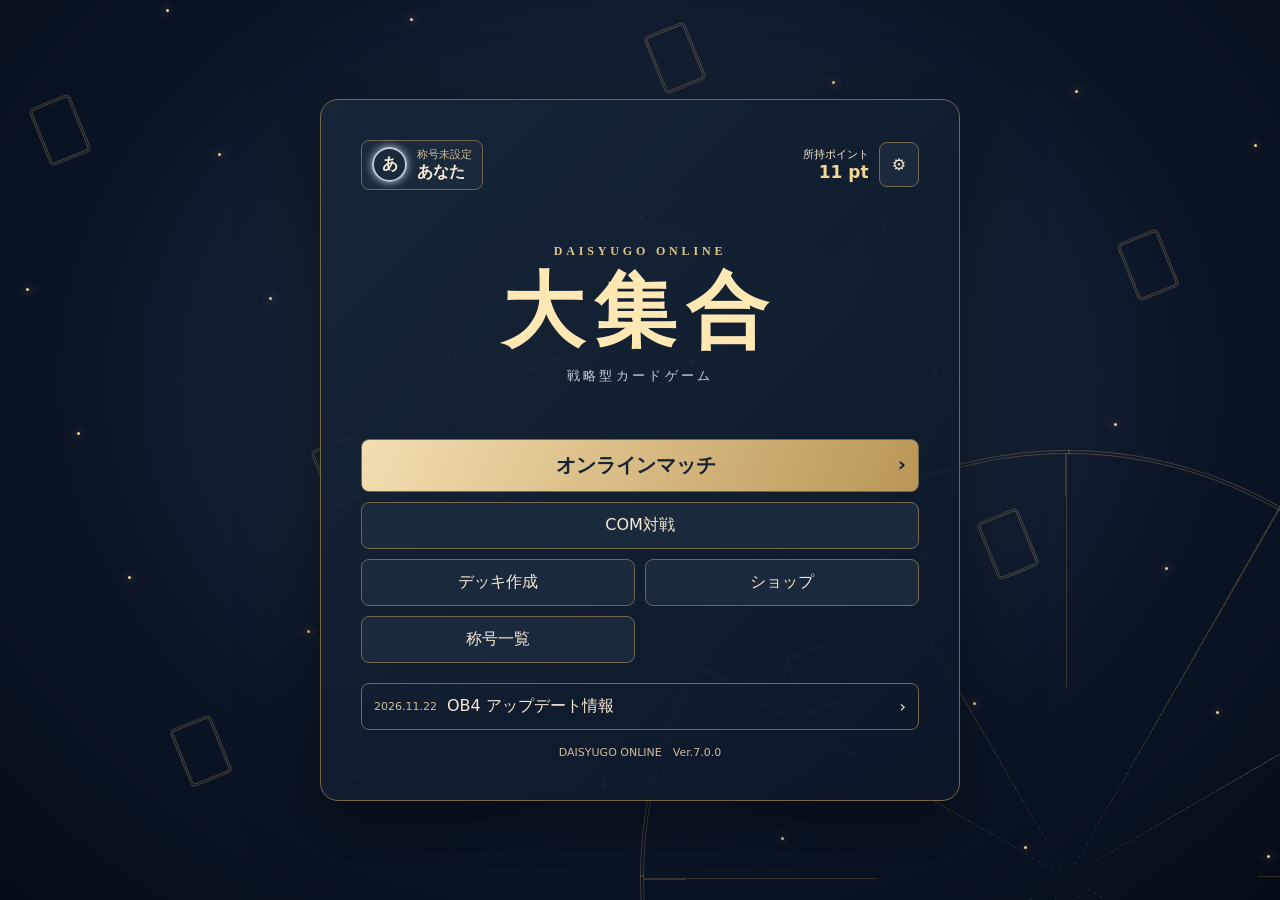
<file: index.html>
<!doctype html><html lang="ja"><head><meta charset="utf-8"><meta name="viewport" content="width=device-width,initial-scale=1"><title>大集合｜数字・BPテスト版</title><style>
:root{--bg:#101722;--panel:#1b2635;--line:#34465d;--text:#edf3fa;--muted:#aab8ca;--gold:#e8c879}*{box-sizing:border-box}body{margin:0;background:radial-gradient(ellipse at top,#24364a,#101722 65%);color:var(--text);font-family:system-ui,-apple-system,"Hiragino Kaku Gothic ProN",Meiryo,sans-serif}header{padding:16px 18px;border-bottom:1px solid var(--line);display:flex;align-items:center;justify-content:space-between;gap:10px;flex-wrap:wrap}h1{font-size:25px;margin:0;letter-spacing:.12em}small,.muted{color:var(--muted)}button{border:1px solid #52667e;background:#2b3b50;color:white;border-radius:10px;padding:10px 14px;font-weight:700;cursor:pointer}button:disabled{opacity:.35;cursor:not-allowed}button.primary{background:#a37b2d;border-color:#d5b56b;color:#171b20}main{max-width:1200px;margin:auto;padding:14px;display:grid;gap:12px}.panel{background:linear-gradient(140deg,#1c2939,#17212e);border:1px solid var(--line);border-radius:16px;padding:14px}.players{display:grid;grid-template-columns:1fr 1fr;gap:10px}.player{padding:10px;border-radius:12px;background:#111a26;border:1px solid #2f4054}.player.active{border-color:var(--gold);box-shadow:0 0 0 1px #a37b2d}.player h3{margin:0 0 7px;font-size:15px}.stats{display:flex;gap:8px;flex-wrap:wrap;font-size:13px;color:var(--muted)}.stats b{color:var(--text)}.field{min-height:145px;display:flex;align-items:center;justify-content:center;gap:12px;flex-wrap:wrap;border:1px dashed #50637b;border-radius:12px;padding:12px;background:#111a25}.field-label{text-align:center;color:var(--muted);font-size:12px;width:100%}.field .card:last-of-type{border-color:#fff3a6;outline:3px solid #ffd84d;box-shadow:0 0 8px 3px #ffd84d,0 0 18px 7px #ffb300aa,0 0 32px 10px #ff8c0088;animation:topCardGlow 1s ease-in-out infinite alternate;z-index:5}@keyframes topCardGlow{from{filter:brightness(1);box-shadow:0 0 6px 2px #ffd84d,0 0 12px 4px #ffb30088}to{filter:brightness(1.18);box-shadow:0 0 12px 5px #fff09a,0 0 24px 9px #ffb300cc,0 0 34px 12px #ff8c0088}}.card{width:106px;min-height:146px;border:2px solid #c8d1dc;border-radius:11px;color:#17202a;background:#f2f3f5;padding:8px;display:flex;flex-direction:column;gap:5px;box-shadow:0 5px 12px #0005;position:relative}.card .num{font-size:26px;font-weight:900;line-height:1}
.card.sora-number-changed .num{position:relative;display:inline-flex;align-items:center;justify-content:center;align-self:flex-start;min-width:34px;padding:3px 7px;border-radius:9px;isolation:isolate;animation:soraNumberGlow .55s ease-in-out infinite alternate;color:#fff!important;background:#8a6500;outline:2px solid #fff6a0;text-shadow:0 0 3px #fff,0 0 10px #fff,0 0 20px #ffd400;box-shadow:0 0 0 3px #ffd400aa,0 0 12px 6px #ffd400,0 0 24px 10px #ff9d00aa}
.card.sora-number-changed .num::after{content:"";position:absolute;inset:-7px;border:2px solid #fff7ad;border-radius:12px;animation:soraNumberRing .8s ease-out infinite;pointer-events:none;z-index:-1}
@keyframes soraNumberGlow{from{transform:scale(1);filter:brightness(1);box-shadow:0 0 0 2px #ffd400aa,0 0 8px 3px #ffd400,0 0 14px 5px #ff9d00aa}to{transform:scale(1.18);filter:brightness(1.7);box-shadow:0 0 0 4px #fff7ad,0 0 18px 9px #ffd400,0 0 30px 14px #ff7900}}
@keyframes soraNumberRing{0%{transform:scale(.85);opacity:1}100%{transform:scale(1.45);opacity:0}}
.card.makima-negative-number .num{color:#fff!important;background:#a40000!important;outline:2px solid #ff7777!important;text-shadow:0 0 4px #fff,0 0 12px #ff0000,0 0 22px #ff0000!important;box-shadow:0 0 0 3px #ff0000aa,0 0 14px 6px #ff0000,0 0 25px 10px #a00000aa!important;animation:makimaRedGlow .55s ease-in-out infinite alternate!important}\n@keyframes makimaRedGlow{from{filter:brightness(1);box-shadow:0 0 0 2px #ff0000aa,0 0 8px 3px #ff0000}to{filter:brightness(1.7);box-shadow:0 0 0 4px #ffb0b0,0 0 18px 9px #ff0000,0 0 30px 14px #a00000}}\n.card .name{font-size:12px;font-weight:800;line-height:1.25;min-height:29px;overflow-wrap:anywhere}.card .meta{font-size:11px}.card .effect{font-size:10px;line-height:1.3;color:#394657;margin-top:auto;max-height:44px;overflow:hidden}.card[data-num="S"] .effect{color:#fff}.card[data-num="1"]{background:#f3f4f6}.card[data-num="2"]{background:#d95656;color:white;border-color:#f19b9b}.card[data-num="3"]{background:#f0ce4f}.card[data-num="4"]{background:#67a96c;color:#fff;border-color:#a4d9a8}.card[data-num="5"]{background:#4385d2;color:#fff;border-color:#9bc8ff}.card[data-num="6"]{background:#8b6ac4;color:#fff;border-color:#c5a9f2}.card[data-num="7"]{background:#737d8b;color:white;border-color:#c2c9d2}.card[data-num="L"]{background:#d8b99b}.card[data-num="S"]{background:#3d304f;color:white;border-color:#a28ac7}.card .cost{position:absolute;top:5px;right:6px;background:#101722;color:#fff;border-radius:50%;width:21px;height:21px;display:grid;place-items:center;font-size:12px;font-weight:800}.card .cost[data-cost="1"]{background:#d93636;color:#fff}.card .cost[data-cost="2"]{background:#f0ce4f;color:#17202a}.card .cost[data-cost="3"]{background:#2878d0;color:#fff}.card .cost.roxas-free{animation:roxasGlow 1s ease-in-out infinite alternate;box-shadow:0 0 5px 2px #ffe66d,0 0 13px 5px #ffb700;color:#fff;background:#7a4b00;border:1px solid #fff2a8}@keyframes roxasGlow{from{filter:brightness(1);transform:scale(1)}to{filter:brightness(1.7);transform:scale(1.12)}}.hand{display:flex;gap:0;overflow-x:auto;overflow-y:hidden;padding:10px 4px 14px;align-items:stretch;width:100%;max-width:100%;min-width:0;box-sizing:border-box;scrollbar-width:thin;isolation:isolate}
.hand .card{flex:0 0 106px;margin-right:-42px;cursor:pointer;position:relative;transition:transform .14s,border-color .12s,margin .14s;min-width:0}
.hand .card:last-child{margin-right:0}
.hand .card:hover{transform:translateY(-9px);z-index:20}
.hand .card.selected{outline:3px solid var(--gold);transform:translateY(-7px);border-color:var(--gold);z-index:30}
.hand .card.unplayable{filter:brightness(.48) grayscale(.65);cursor:not-allowed!important;opacity:.9}
.hand .card.neito-blocked{filter:brightness(.34) grayscale(1);cursor:not-allowed!important;opacity:.88}
.hand .card.neito-blocked::after{content:"×";position:absolute;inset:0;display:flex;align-items:center;justify-content:center;color:#ff2525;font-size:94px;font-weight:1000;line-height:1;text-shadow:0 0 8px #000,0 0 3px #fff;pointer-events:none;z-index:40}
.hand .card.neito-blocked:hover,.hand .card.unplayable:hover{transform:none;z-index:35}

.hand .card.bell-angel-target{
  border:3px solid #ff2525!important;
  box-shadow:0 0 8px 4px #ff2525bb,0 0 20px 7px #ff000088!important;
  animation:bellAngelGlow .85s ease-in-out infinite alternate;
  z-index:26;
}
@keyframes bellAngelGlow{
  from{box-shadow:0 0 5px 2px #ff252588,0 0 10px 3px #ff000044}
  to{box-shadow:0 0 13px 6px #ff2525ee,0 0 24px 9px #ff0000aa}
}

.hand .card.godzilla-target{border:3px solid #ffd400!important;box-shadow:0 0 8px 4px #ffd400aa,0 0 18px 5px #ffb70066;cursor:pointer;animation:godzillaGlow 1s ease-in-out infinite alternate;z-index:25}
@keyframes godzillaGlow{from{box-shadow:0 0 5px 2px #ffd40088}to{box-shadow:0 0 12px 5px #ffd400dd}}
.hand:has(.card:nth-child(n+9)) .card{margin-right:-58px}
.hand:has(.card:nth-child(n+13)) .card{margin-right:-70px}
.hand:has(.card:nth-child(n+17)) .card{margin-right:-78px}
.maincol,.panel{min-width:0;max-width:100%;box-sizing:border-box}
#hand{contain:layout;flex-wrap:nowrap}
.hand-preview{display:none;align-items:center;gap:14px;padding:10px 12px;margin:4px 0 8px;background:#101923;border:1px solid #34465b;border-radius:12px}
.hand-preview.visible{display:flex}
.hand-preview .card{width:170px;min-height:238px;flex:0 0 170px;padding:12px;gap:8px;border-radius:14px}
.hand-preview .card .num{font-size:42px}
.hand-preview .card .name{font-size:17px;min-height:40px}
.hand-preview .card .meta{font-size:14px}
.hand-preview .card .effect{font-size:13px;line-height:1.45;max-height:none;overflow:visible}
.hand-preview .card .cost{width:29px;height:29px;font-size:16px}
.hand-preview-info{font-size:13px;color:#d5dfeb;line-height:1.5}
@media(max-width:480px){.hand-preview .card{width:145px;min-height:205px;flex-basis:145px}.hand-preview .card .num{font-size:36px}.hand-preview .card .name{font-size:15px}.hand-preview .card .effect{font-size:12px}}.actions{display:flex;gap:8px;flex-wrap:wrap}.log{max-height:150px;overflow:auto;font-size:13px;line-height:1.6;color:#c5d1df}.log div{border-bottom:1px solid #29384a;padding:3px 0}.toprow{display:flex;justify-content:space-between;align-items:center;gap:8px;flex-wrap:wrap}.tag{border:1px solid #53667b;padding:4px 8px;border-radius:99px;font-size:12px;color:var(--muted)}.notice{color:#f5d78b;font-size:13px;min-height:20px}.rule{font-size:13px;line-height:1.65;color:var(--muted)}@media(min-width:850px){main{grid-template-columns:1.5fr .8fr}.maincol{display:grid;gap:12px;align-content:start}.sidecol{display:grid;gap:12px;align-content:start}.players{grid-template-columns:1fr 1fr}}@media(max-width:480px){h1{font-size:21px}.card{width:96px;min-height:137px}.hand .card{flex-basis:96px;margin-right:-48px}.hand:has(.card:nth-child(n+9)) .card{margin-right:-60px}.hand:has(.card:nth-child(n+13)) .card{margin-right:-68px}.hand:has(.card:nth-child(n+17)) .card{margin-right:-74px}.players{grid-template-columns:1fr 1fr}.panel{padding:11px}}

.grave-count{border:1px solid #52657c;background:#1a2635;color:var(--text);border-radius:7px;padding:4px 7px;font:inherit;font-size:13px;cursor:pointer}
.grave-count:hover{border-color:var(--gold);color:#f4d37c}
.grave-modal{display:none;position:fixed;inset:0;z-index:1000;background:#000b;padding:16px;align-items:center;justify-content:center;box-sizing:border-box}
.grave-modal.open{display:flex}.cure-number-btn{font-size:22px;padding:14px 8px}.cure-number-btn.selected{outline:3px solid #ffd84d;background:#80611f;border-color:#ffe28a}.madoka-dialog #madokaList{grid-template-columns:repeat(auto-fill,minmax(106px,1fr));gap:10px}.madoka-pick-card{width:106px;min-height:146px;cursor:pointer;text-align:left}.madoka-pick-card.madoka-eligible{outline:2px solid #e8c879;box-shadow:0 0 8px #e8c87955}.madoka-pick-card.madoka-eligible:hover{transform:translateY(-4px);filter:brightness(1.08)}.madoka-pick-card.madoka-selected{outline:4px solid #ffd84d!important;box-shadow:0 0 12px 5px #ffd84d99!important;transform:translateY(-4px)}.madoka-pick-card.madoka-ineligible{opacity:.42;filter:grayscale(.65);cursor:not-allowed;outline:none;box-shadow:none}@media(max-width:480px){.madoka-dialog #madokaList{grid-template-columns:repeat(2,minmax(0,1fr))}.madoka-pick-card{width:100%;min-height:137px}}
.grave-dialog{width:min(850px,100%);max-height:min(88vh,900px);overflow:hidden;display:flex;flex-direction:column;background:#172231;border:1px solid #50637b;border-radius:15px;box-shadow:0 18px 70px #0009;color:var(--text)}
.grave-head{display:flex;justify-content:space-between;align-items:center;gap:12px;padding:14px 16px;border-bottom:1px solid #35475c}
.grave-head strong{font-size:18px}
.grave-head button{background:#29384b;color:var(--text);border:1px solid #52657c;border-radius:8px;padding:7px 10px;cursor:pointer}
.grave-summary{padding:10px 16px;color:var(--muted);font-size:13px}
.grave-list{overflow:auto;padding:0 16px 16px;display:grid;grid-template-columns:repeat(auto-fill,minmax(145px,1fr));gap:10px;align-content:start}
.grave-card{position:relative;min-width:0;padding:10px;border-radius:10px;border:1px solid #53677f;background:#101923}
.grave-card .grave-card-top{display:flex;justify-content:space-between;gap:8px;align-items:center;margin-bottom:6px}
.grave-card .grave-number{font-size:22px;font-weight:900}
.grave-card .grave-cost{font-size:11px;border-radius:20px;background:#26384c;padding:3px 7px;white-space:nowrap}
.grave-card .grave-name{font-size:13px;font-weight:800;line-height:1.35;margin-bottom:6px;overflow-wrap:anywhere}
.grave-card .grave-meta{font-size:11px;color:#d3deea;margin-bottom:6px}
.grave-card .grave-effect{font-size:11px;color:#b9c6d6;line-height:1.45;overflow-wrap:anywhere}
.grave-empty{grid-column:1/-1;text-align:center;padding:30px 12px;color:var(--muted)}
@media(max-width:480px){.grave-modal{padding:8px}.grave-dialog{max-height:92vh}.grave-list{grid-template-columns:repeat(2,minmax(0,1fr));gap:8px;padding:0 10px 12px}.grave-card{padding:8px}.grave-card .grave-name{font-size:12px}}

.grave-group{grid-column:1/-1;min-width:0}
.grave-group-title{display:flex;justify-content:space-between;align-items:center;margin:5px 0 9px;padding:7px 10px;border-radius:8px;background:#26364a;border-left:4px solid var(--gold);font-size:14px}
.grave-group-title span:last-child{font-size:12px;color:#c5d1df;font-weight:500}
.grave-group-cards{display:grid;grid-template-columns:repeat(auto-fill,minmax(145px,1fr));gap:10px}
.grave-card[data-num="1"]{background:#f3f4f6;color:#17202a;border-color:#c8d1dc}
.grave-card[data-num="2"]{background:#d95656;color:white;border-color:#f19b9b}
.grave-card[data-num="3"]{background:#f0ce4f;color:#17202a;border-color:#e8d989}
.grave-card[data-num="4"]{background:#67a96c;color:#fff;border-color:#a4d9a8}
.grave-card[data-num="5"]{background:#4385d2;color:#fff;border-color:#9bc8ff}
.grave-card[data-num="6"]{background:#8b6ac4;color:#fff;border-color:#c5a9f2}
.grave-card[data-num="7"]{background:#737d8b;color:#fff;border-color:#c2c9d2}
.grave-card[data-num="L"]{background:#d8b99b;color:#17202a;border-color:#ead1b8}
.grave-card[data-num="S"]{background:#3d304f;color:#fff;border-color:#a28ac7}
.grave-card .grave-effect,.grave-card .grave-meta{color:inherit;opacity:.9}
@media(max-width:480px){.grave-group-cards{grid-template-columns:repeat(2,minmax(0,1fr));gap:8px}}

.card{cursor:pointer}.field .card{cursor:zoom-in}
.card-zoom-modal{display:none;position:fixed;inset:0;z-index:3000;background:#000c;padding:16px;align-items:center;justify-content:center}
.card-zoom-modal.open{display:flex}
.card-zoom-dialog{display:flex;align-items:center;gap:18px;max-width:min(620px,100%);max-height:90vh;padding:18px;background:#172231;border:1px solid #50637b;border-radius:16px;box-shadow:0 18px 70px #0009}
.card-zoom-dialog .card{width:220px;min-height:310px;flex:0 0 220px;padding:14px;gap:9px;cursor:default}
.card-zoom-dialog .card .num{font-size:48px}.card-zoom-dialog .card .name{font-size:18px;min-height:44px}.card-zoom-dialog .card .meta{font-size:14px}.card-zoom-dialog .card .effect{font-size:14px;line-height:1.5;max-height:none;overflow:visible;margin-top:4px;white-space:normal;overflow-wrap:anywhere}.card-zoom-dialog .card .cost{width:31px;height:31px;font-size:17px}
.card-zoom-info{max-width:260px;line-height:1.6;color:#e7eef7}.card-zoom-info p{margin:8px 0}.card-zoom-close{position:absolute;right:20px;top:20px}
.grave-group-cards .card{width:100%;min-height:146px;cursor:zoom-in}
.grave-group-cards .card .effect{max-height:44px;overflow:hidden}
@media(max-width:520px){.card-zoom-dialog{flex-direction:column;overflow:auto;gap:10px;padding:12px;max-width:95vw}.card-zoom-dialog .card{width:190px;min-height:270px;flex-basis:auto}.card-zoom-info{max-width:100%;font-size:13px}.card-zoom-close{right:12px;top:12px}}
.guri-target-glow{outline:3px solid #ff2020!important;box-shadow:0 0 8px 4px rgba(255,25,25,.9),0 0 22px 8px rgba(255,0,0,.55)!important;animation:guriPulse 1s ease-in-out infinite alternate;}@keyframes guriPulse{from{filter:brightness(1)}to{filter:brightness(1.3)}}
.deck-overlay{position:fixed;inset:0;background:#07101ddd;z-index:1000;display:none;align-items:flex-start;justify-content:center;padding:14px;overflow:auto}.deck-overlay.open{display:flex}#optionsOverlay{z-index:3000;align-items:center}#optionsOverlay .deck-dialog{width:min(440px,100%);max-height:90vh;overflow:auto}#optionsOverlay[aria-hidden="true"]{display:none}#optionsOverlay.open[aria-hidden="false"]{display:flex}.deck-dialog{width:min(1100px,100%);background:var(--panel,#172234);border:1px solid #42516a;border-radius:16px;padding:16px;color:var(--text,#f3f6fb);box-shadow:0 20px 70px #0009}.deck-head{display:flex;gap:12px;align-items:center;justify-content:space-between;position:sticky;top:0;background:inherit;z-index:2;padding-bottom:10px}.deck-groups{display:grid;grid-template-columns:repeat(auto-fit,minmax(230px,1fr));gap:12px}.deck-group{border:1px solid #34445c;border-radius:12px;padding:10px;min-width:0}.deck-group h3{margin:0 0 8px;font-size:15px}.deck-option{display:flex;gap:8px;align-items:flex-start;padding:7px 3px;border-top:1px solid #ffffff12;font-size:13px}.deck-option input{margin-top:3px;flex:0 0 auto}.deck-option span{min-width:0}.deck-card-name{display:block;padding:0;border:0;background:transparent;color:#eaf2ff;text-align:left;font:inherit;font-weight:700;text-decoration:underline;text-decoration-color:#7188a8;cursor:pointer}.deck-card-name:hover{color:#9fd4ff}.deck-option small{display:block;color:#aab8cc;margin-top:2px}.deck-actions{display:flex;gap:8px;flex-wrap:wrap;margin-top:14px}.deck-status{position:sticky;bottom:0;background:#101a2af2;border:1px solid #43536b;border-radius:10px;padding:10px;margin-top:12px;font-size:13px}.deck-status.error{color:#ffb3b3}.deck-status.ok{color:#a8f0c0}


/* UI改善：手札・場のカード本体では効果文を省略。拡大表示では従来どおり表示 */
.hand > .card .effect,.field > .card .effect{display:none!important}

.menu-screen{position:fixed;inset:0;z-index:2000;display:flex;align-items:center;justify-content:center;padding:24px;background:radial-gradient(ellipse at top,#263b59 0%,#101927 48%,#070c13 100%);color:#f3f6fb}
.menu-screen[hidden]{display:none}.menu-box{width:min(520px,100%);padding:clamp(24px,5vw,48px);border:1px solid #607795;border-radius:24px;background:#101a2aeF;box-shadow:0 24px 90px #0009;text-align:center}.menu-title{font-size:clamp(38px,8vw,62px);letter-spacing:.12em;margin:0 0 8px;text-shadow:0 4px 22px #4b9de477}.menu-subtitle{color:#b8c9de;margin:0 0 30px}.menu-options{display:grid;gap:12px}.menu-option{width:100%;padding:15px 18px;border:1px solid #526984;border-radius:12px;background:linear-gradient(135deg,#263b55,#172638);color:#f5f8fc;font-size:17px;font-weight:700;cursor:pointer;transition:transform .12s,border-color .12s,background .12s}.menu-option:hover{transform:translateY(-1px);border-color:#9bc9f6;background:linear-gradient(135deg,#355575,#20364e)}.menu-option.primary{background:linear-gradient(135deg,#2563a2,#174879);border-color:#72b7f3}.menu-option:focus-visible{outline:3px solid #9bc9f6;outline-offset:3px}.menu-footer{margin-top:22px;color:#8498b1;font-size:12px}

/* iPhone Safari: deck builderから開いたカード詳細も、対戦中と同じ最前面モーダルで表示 */
.card-zoom-modal{overflow-y:auto;-webkit-overflow-scrolling:touch;overscroll-behavior:contain;touch-action:pan-y}
.card-zoom-dialog{overflow-y:auto;overscroll-behavior:contain;box-sizing:border-box}
.card-zoom-modal.open{display:flex!important}
.deck-card-name{touch-action:manipulation;-webkit-tap-highlight-color:rgba(159,212,255,.18);position:relative;z-index:1;min-height:32px;cursor:pointer;pointer-events:auto} .card-zoom-modal{pointer-events:auto} body.card-zoom-open{overflow:hidden}
@media(max-width:700px){
 .card-zoom-modal{align-items:flex-start;justify-content:center;padding:58px 10px max(14px,env(safe-area-inset-bottom));inset:0;z-index:3000}
 .card-zoom-dialog{display:flex;flex-direction:column;align-items:center;gap:12px;width:100%;max-width:520px;max-height:calc(100dvh - 76px);overflow-y:auto;-webkit-overflow-scrolling:touch;padding:14px}
 .card-zoom-dialog .card{width:min(220px,100%);flex:0 0 auto;min-height:270px}
 .card-zoom-info{width:100%;max-width:none;overflow-wrap:anywhere}
 .card-zoom-close{position:fixed;top:10px;right:10px;z-index:2}
 .deck-overlay{padding:6px;align-items:flex-start;-webkit-overflow-scrolling:touch}
 .deck-dialog{padding:10px;width:100%;max-height:none}
 .deck-groups{grid-template-columns:minmax(0,1fr)}
 .deck-option{min-height:44px}
 .deck-card-name{min-height:32px;touch-action:manipulation}
}

.card.demon-drug-boost .bp-meta { color: #ffd83d !important; text-shadow: 0 0 5px #ffcc00, 0 0 12px #ffb700; font-weight: 900; }
.card.demon-drug-boost { border-color: #ffd83d !important; box-shadow: 0 0 7px #ffd83d, 0 0 16px rgba(255,205,0,.9), inset 0 0 10px rgba(255,220,50,.25) !important; }

.ribbon-pick-layout{display:grid;grid-template-columns:minmax(0,1.2fr) minmax(240px,.8fr);gap:14px;padding:0 16px 16px;align-items:start}
.ribbon-detail{position:sticky;top:8px;min-height:250px;padding:12px;border:1px solid #52657c;border-radius:12px;background:#101923}
.ribbon-detail-info{font-size:13px;line-height:1.55;color:#d5dfeb}
.madoka-selected{outline:4px solid #ffd84d!important;box-shadow:0 0 12px 5px #ffd84d99!important;transform:translateY(-4px)}
@media(max-width:760px){.ribbon-pick-layout{grid-template-columns:1fr}.ribbon-detail{position:static;order:-1}}

/* 革命状態：ゲーム全体を濃い赤系の配色に変更 */
body.revolution-mode{
 background:radial-gradient(ellipse at top,#4a1018 0%,#21080e 48%,#090407 100%) !important;
}
body.revolution-mode::before{
 content:"";position:fixed;inset:0;z-index:9990;pointer-events:none;
 background:rgba(115,0,12,.22);mix-blend-mode:color;
}
body.revolution-mode .panel,
body.revolution-mode .player,
body.revolution-mode .field,
body.revolution-mode .topbar,
body.revolution-mode .status-bar{
 border-color:#7d2934 !important;
 background-color:rgba(48,10,17,.88) !important;
}
</style><style>
/* リボンちゃんの墓地選択画面：選択一覧をスクロール領域にし、確定ボタンを常に操作可能にする */
#madokaModal .madoka-dialog{display:flex;flex-direction:column;max-height:88vh;min-height:0;overflow:hidden}
#madokaModal #ribbonPickLayout{flex:1 1 auto;min-height:0;overflow:auto;overscroll-behavior:contain}
#madokaModal #madokaList{min-height:0;max-height:48vh;overflow:auto;overscroll-behavior:contain}
#madokaModal .madoka-dialog > div:last-child{position:relative;z-index:5;flex:0 0 auto;pointer-events:auto;background:#172231}
#madokaModal #madokaAddBtn{position:relative;z-index:6;pointer-events:auto;touch-action:manipulation;cursor:pointer}
</style>

<link rel="stylesheet" href="./effects1/allmight-effect.css">

<link rel="stylesheet" href="./effects1/naruhodo-effect.css">

<link rel="stylesheet" href="./effects1/hoshino-ai-effect.css?v=scene25">

<link rel="stylesheet" href="./effects1/nergigante-effect.css">

<link rel="stylesheet" href="./effects1/madara-effect.css?v=mobile24b">
<link rel="stylesheet" href="./effects1/unified-ui.css?v=hand22"><link rel="stylesheet" href="./effects1/shop.css?v=ten-cards-login-20261115"><link rel="stylesheet" href="./effects1/arceus-entry.css?v=audio14"><link rel="stylesheet" href="./effects1/homura-surt.css?v=20261113"><link rel="preload" as="image" href="./effects1/kogoro-sleeping.jpg"><link rel="preload" as="image" href="./effects1/hoshino-ai-stage.jpg"><link rel="stylesheet" href="./effects1/conan.css?v=media28">
<link rel="stylesheet" href="./effects1/lobby.css"><link rel="stylesheet" href="./effects1/gas-entry.css?v=long-cloud"><link rel="stylesheet" href="./effects1/tanjiro-entry.css?v=scene27"><link rel="preload" as="image" href="./effects1/zenmai.jpg"><link rel="preload" as="image" href="./effects1/tomodachi.jpg"><link rel="preload" as="image" href="./effects1/sano-manjirou-entry.jpg"><link rel="preload" as="image" href="./effects1/madoka-entry.jpg"><link rel="preload" as="image" href="./effects1/naruhodo-objection.png"><link rel="preload" as="image" href="./effects1/madara-sharingan.png"><link rel="preload" as="image" href="./effects1/light-yagami-entry.jpg"><link rel="preload" as="image" href="./effects1/light-yagami-failed.jpg"><link rel="preload" as="image" href="./effects1/kumagawa-entry.jpg"><link rel="preload" as="image" href="./effects1/hinokami-fire.jpg"><link rel="preload" as="image" href="./effects1/hinokami-kagura.png"><link rel="preload" as="image" href="./effects1/hinokami-hekira.png"><link rel="preload" as="image" href="./effects1/doctor-doom-entry.jpg"><link rel="preload" as="image" href="./effects1/kogoro-sleeping.jpg"><link rel="preload" as="image" href="./effects2/assets/conan-correct.jpg"><link rel="preload" as="image" href="./effects2/assets/conan-miss.png"></head><body><audio id="nergiganteStageSound" preload="auto" src="./effects1/nergigante-audio.mp3"></audio><div id="mainMenu" class="menu-screen" role="dialog" aria-modal="true" aria-label="メインメニュー"><div class="lobby-art" aria-hidden="true"><i></i></div><div class="lobby">
<div class="lobby-bar"><button id="openProfile" aria-label="プロフィールを開く"><b id="avatar"></b><span><small id="lobbyTitle"></small><strong id="lobbyName"></strong></span></button><span class="wallet">所持ポイント <strong data-shop-balance>0 pt</strong></span><button id="menuOptionsBtn" aria-label="オプション">⚙</button></div>
<div class="lobby-hero"><p>DAISYUGO ONLINE</p><h1>大集合</h1><small>戦略型カードゲーム</small></div>
<section class="lobby-actions"><button id="openMatches">オンラインマッチ <span>›</span></button><button id="menuSoloBtn">COM対戦</button><button id="menuDeckBtn">デッキ作成</button><button id="menuShopBtn">ショップ</button><button id="menuTitlesBtn">称号一覧</button></section>
<button class="news" id="openNews"><small>2026.11.22</small> OB4 アップデート情報 <span>›</span></button><footer>DAISYUGO ONLINE　Ver.7.0.0</footer>
<section class="lobby-panel" id="matchPanel" hidden><h2>オンラインマッチ</h2><p>対戦人数を選択</p><button id="menuOnlineBtn">3人対戦</button><button id="menuOnline4Btn">4人対戦</button><button data-back>戻る</button></section>
<section class="lobby-panel" id="profilePanel" hidden><h2>プロフィール</h2><div class="player-profile" style="margin:18px 0 16px;text-align:left"><label for="playerNameInput" style="display:block;margin-bottom:7px;font-size:13px;color:#c7d5e5">プレイヤー名</label><input id="playerNameInput" type="text" maxlength="20" autocomplete="nickname" placeholder="プレイヤー名を入力" style="box-sizing:border-box;width:100%;padding:12px;border-radius:9px;border:1px solid #52667e;background:#0d1724;color:#edf3fa;font:inherit"><div style="display:flex;align-items:center;gap:10px;margin-top:9px"><button type="button" id="savePlayerNameBtn" class="menu-option" style="flex:0 0 auto;padding:9px 14px">名前を保存</button><span id="playerSaveStatus" role="status" style="font-size:12px;color:#9bb0c8">このブラウザに保存されます</span></div></div><label>プロフィール枠 <select id="profileFrame"></select></label><button id="profileOptions">オプション</button><button data-back>戻る</button></section>
<section class="lobby-panel" id="newsPanel" hidden><h2>OB4 アップデート情報</h2><p>2026年11月22日（日）配信</p><ul><li>メインメニューを刷新</li><li>フグ田サザエ、キュアレモネード、ルーファウスの演出を追加</li><li>新カード14枚、ショップカード3枚、称号20個を追加</li><li>毎日のログインでショップポイントを1 pt獲得</li></ul><button data-back>戻る</button></section></div></div><div id="optionsOverlay" class="deck-overlay" aria-hidden="true"><section class="deck-dialog" role="dialog" aria-modal="true" aria-labelledby="optionsTitle" style="max-width:440px"><div class="deck-head"><label style="display:flex;align-items:center;gap:7px;font-size:13px;color:var(--muted)">COMの強さ <select id="cpuDifficulty" style="background:#111a26;color:#edf3fa;border:1px solid #52667e;border-radius:8px;padding:9px"><option value="weak">弱い</option><option value="normal" selected>普通</option><option value="strong">強い</option><option value="strongest">最強</option><option value="doom05">V0.5（6デッキ戦略AI）</option><option value="komatsungo">V0.4（先読みAI）</option></select></label><h2 id="optionsTitle" style="margin:0">オプション</h2><button type="button" id="optionsClose">閉じる ✕</button></div><div style="display:flex;align-items:center;justify-content:space-between;gap:16px;padding:18px 4px"><div><strong>BGM</strong><p class="muted" style="margin:5px 0 0;font-size:13px">ゲーム中のBGMのオン／オフ</p></div><label style="display:flex;align-items:center;gap:8px"><input id="bgmToggle" type="checkbox" checked style="width:20px;height:20px"><span id="bgmToggleLabel">オン</span></label></div><p class="muted" style="font-size:12px">オフにすると「51 Last is Doon!」「63 Wicked Spirit」の再生を停止します。</p></section></div><header><div><h1>大集合</h1><small>3人対戦カードゲーム｜数字・BPテスト版</small></div><div class="actions"><button id="returnMenuBtn" type="button">メニューに戻る</button><button id="fieldStatusBtn" type="button">場の状態を確認</button><button id="newGame">新しいゲーム</button></div></header><main><section class="maincol"><div class="panel"><div class="toprow"><strong>プレイヤー状況</strong><span class="tag" id="turnTag">準備中</span></div><div class="players" id="players"></div></div><div class="panel"><div class="toprow"><strong>場</strong><span class="tag" id="stateTag">通常状態</span></div><div class="field" id="field"><div class="field-label">場は空です。フォロワーを出せます。</div></div><div class="notice" id="notice"></div><div id="neitoPanel" style="display:none;margin-top:10px;padding:12px;border:1px solid #d5b56b;border-radius:12px;background:#101923"><strong id="restrictionTitle">ネートの効果処理</strong><p id="restrictionDescription" style="margin:6px 0 10px;font-size:13px;color:#d5dfeb">禁止する数字を1〜7から1つ選び、「効果処理」ボタンを押してください。選択するまでゲームは進行しません。</p><div id="neitoNumbers" class="actions"></div><p style="margin:10px 0 0"><button id="neitoDoneBtn" class="primary" type="button" disabled>効果処理</button></p></div></div><div class="panel"><div class="toprow"><strong>自分の手札</strong><span class="tag" id="handCount">0枚</span></div><div class="panel" id="sunrakuPanel" style="display:none;margin:10px 0;border:1px solid #d5a83a"><strong id="sunrakuTitle">サンラクの効果</strong><p id="sunrakuDescription" class="muted">手札のフォロワー3枚を山札に戻すか選択してください。</p><div id="sunrakuChoices" class="actions"><button id="sunrakuReturnBtn" type="button" class="primary">フォロワー3枚を戻して数字+4</button><button id="sunrakuSkipBtn" type="button">戻さずに出す</button></div><div id="sunrakuPickList" class="actions" style="display:none;flex-wrap:wrap"></div><div class="actions"><button id="sunrakuConfirmBtn" type="button" class="primary" style="display:none" disabled>選択した3枚を戻して出す</button><button id="sunrakuCancelBtn" type="button" style="display:none">戻る</button></div></div><div class="hand" id="hand"></div><div class="hand-play-actions"><button class="primary" id="playBtn" disabled>選択したフォロワーを出す</button><button id="sortHandBtn" type="button" title="手札を数字の小さい順に並べ替える">手札を数字の低い順に並べ替え</button><button id="passBtn">パス</button></div><div class="actions"><button id="spellBtn" disabled>選択スペルを同時使用</button><button id="effectDoneBtn" class="primary" style="display:none" type="button">効果処理完了・次のプレイヤーへ</button><button id="godzillaSkipBtn" style="display:none" type="button">破壊せずに次のプレイヤーへ</button></div><p class="muted" style="font-size:12px">カードをタップして選択。実装済みのカード効果が有効です。スペルはフォロワーと同時に使用できます。</p><div class="hand-preview" id="handPreview"></div></div></section><aside class="sidecol"><div class="panel"><div class="toprow"><strong>ゲームログ</strong><span class="tag" id="deckCount">山札</span></div><div class="log" id="log"></div></div></aside></main><div id="deckOverlay" class="deck-overlay" aria-hidden="true"><section class="deck-dialog" role="dialog" aria-modal="true" aria-labelledby="deckTitle"><div class="deck-head"><div><h2 id="deckTitle" style="margin:0">自分のデッキ作成</h2><small>保存したデッキは、このブラウザ内に保存されます。</small></div><button type="button" id="deckClose">閉じる ✕</button></div><p class="muted">数字1〜7：各4枚／L：2枚／スペル：5枚。カード名の重複はできません。合計35枚で保存できます。デッキは最大6個まで保存できます。</p><div class="deck-actions" style="align-items:center;margin:10px 0"><label for="deckSlotSelect">保存スロット</label><select id="deckSlotSelect" style="background:#111a26;color:#edf3fa;border:1px solid #52667e;border-radius:8px;padding:9px;max-width:100%"><option value="1">デッキ1</option><option value="2">デッキ2</option><option value="3">デッキ3</option><option value="4">デッキ4</option><option value="5">デッキ5</option><option value="6">デッキ6</option></select><label for="deckNameInput">デッキ名</label><input id="deckNameInput" maxlength="24" placeholder="例：バランス型" style="background:#111a26;color:#edf3fa;border:1px solid #52667e;border-radius:8px;padding:9px;min-width:130px;flex:1"><button type="button" id="deckLoadSlot">選択デッキを読み込む</button><button type="button" id="deckDeleteSlot">このデッキを削除</button></div><div id="deckGroups" class="deck-groups"></div><div id="deckStatus" class="deck-status">デッキを選択してください。</div><div class="deck-actions"><button type="button" id="deckSave" class="primary">選択スロットに保存</button><button type="button" id="deckReset">初期デッキを表示</button></div></section></div><div id="graveModal" class="grave-modal" aria-hidden="true" onclick="if(event.target===this)closeGraveyard()"><div class="grave-dialog" role="dialog" aria-modal="true" aria-labelledby="graveTitle"><div class="grave-head"><strong id="graveTitle">墓地</strong><button type="button" onclick="closeGraveyard()" aria-label="閉じる">閉じる ✕</button></div><div id="graveSummary" class="grave-summary"></div><div id="graveList" class="grave-list"></div></div></div><div id="madokaModal" class="grave-modal" aria-hidden="true"><div class="grave-dialog madoka-dialog" role="dialog" aria-modal="true" aria-labelledby="madokaTitle"><div class="grave-head"><strong id="madokaTitle">鹿目まどか：山札から魔種族フォロワーを選択</strong></div><div id="madokaSummary" class="grave-summary"></div><div class="ribbon-pick-layout" id="ribbonPickLayout"><div id="madokaList" class="grave-list"></div><aside id="ribbonDetail" class="ribbon-detail"><div class="muted">墓地のカードを選択すると、ここに詳細が表示されます。</div></aside></div><div style="padding:0 16px 14px;color:#c5d1df;font-size:12px">選択したカードを確認し、「手札に加える」を押してください。<div style="margin-top:10px"><button id="madokaAddBtn" class="primary" type="button" disabled onclick="confirmMadokaPick()">手札に加える</button> <button id="weskerSkipBtn" type="button" style="display:none;margin-left:8px" onclick="skipWeskerPick()">今回は回収しない</button></div></div></div></div><div id="cureLemonadeModal" class="grave-modal" aria-hidden="true"><div class="grave-dialog" role="dialog" aria-modal="true" aria-labelledby="cureLemonadeTitle"><div class="grave-head"><strong id="cureLemonadeTitle">キュアレモネード：禁止する数字を2つ選択</strong></div><div id="cureLemonadeSummary" class="grave-summary">1〜7から重複しない数字を2つ選んでください。</div><div id="cureLemonadeNumbers" style="display:grid;grid-template-columns:repeat(4,minmax(0,1fr));gap:10px;padding:0 16px 16px"></div><div style="padding:0 16px 16px"><button id="cureLemonadeConfirm" class="primary" type="button" disabled>この2つの数字で確定</button></div></div></div><div id="cardZoomModal" class="card-zoom-modal" aria-hidden="true" onclick="if(event.target===this)closeCardZoom()"><button class="card-zoom-close" type="button" onclick="closeCardZoom()">閉じる ✕</button><div class="card-zoom-dialog" id="cardZoomDialog"></div></div><audio id="gameBgm1" preload="auto" loop src="./effects1/wicked-spirit.mp3?v=half" volume="0.2"></audio><audio id="gameBgm2" preload="auto" loop src="./effects1/solo-empty.mp3" volume="0.2"></audio>
<div id="fieldStatusOverlay" class="overlay" aria-hidden="true" style="display:none;position:fixed;inset:0;z-index:120;background:rgba(0,0,0,.78);padding:18px;overflow:auto;align-items:center;justify-content:center"><div style="width:min(760px,100%);max-height:90vh;overflow:auto;background:#111b29;border:1px solid #40536b;border-radius:16px;padding:20px;color:#e8eef7"><div style="display:flex;justify-content:space-between;align-items:center;gap:12px"><h2 style="margin:0">場の状態・発動中の効果</h2><button id="fieldStatusClose" type="button">閉じる</button></div><div id="fieldStatusContent" style="margin-top:14px"></div></div></div>
<script src="./effects1/reliable-audio.js?v=media28"></script><script src="./effects1/card-catalog.js?v=ob4-menu-1"></script>
<script src="./effects1/online-card-list.js?v=ward-conan-20261121"></script>

<script src="./effects1/hulk-entry.js?v=scene27b"></script>
<script src="./effects1/madoka-entry.js?v=repair19"></script><script src="./effects1/ava-entry.js?v=20261113-effects"></script><script src="./effects1/luxord-entry.js?v=media23"></script><script src="./effects1/arceus-entry.js?v=audio14"></script><script src="./effects1/sano-entry.js?v=pc17"></script><script src="./effects1/light-entry.js?v=media23"></script><script src="./effects1/doom-entry.js?v=scene27b"></script>
<script src="./effects1/zoma-entry.js?v=media15"></script>
<script src="./effects1/tomodachi-entry.js?v=tomo16"></script>
<script src="./effects1/gas-entry.js?v=scene27b"></script><script src="./effects1/tanjiro-entry.js?v=scene27"></script><script src="./effects1/zenmai-entry.js?v=media28"></script><script src="./effects1/unified-ui.js?v=match18"></script><script src="./effects1/strategy05.js?v=6decks1"></script><script src="./effects1/game-engine.js?v=media28"></script><script src="./effects1/drag-turn.js"></script><div id="initialLeadModal" style="display:none;position:fixed;inset:0;z-index:10000;background:rgba(0,0,0,.82);align-items:center;justify-content:center;padding:16px;box-sizing:border-box"><section style="width:min(560px,100%);max-height:90vh;overflow:auto;background:#172231;border:1px solid #52667e;border-radius:16px;padding:20px;box-sizing:border-box;color:#edf3fa"><h2 style="margin:0 0 8px">先攻決定：フォロワーを1枚選択</h2><p style="color:#c7d5e5;font-size:14px;line-height:1.6">手札から先攻決定に使うフォロワーを1枚選んでください。各COMもそれぞれ1枚を選びます。選んだカードは比較後に墓地へ置かれます。</p><div id="initialLeadChoices" style="display:grid;gap:8px"></div><button id="initialLeadConfirm" type="button" class="primary" disabled style="margin-top:14px;width:100%;padding:12px">このカードで先攻を決定</button></section></div><style>.initial-lead-card{display:flex;flex-direction:column;align-items:flex-start;gap:5px;text-align:left;padding:12px;border:1px solid #52667e;border-radius:10px;background:#101923;color:#edf3fa;cursor:pointer}.initial-lead-card span{font-size:12px;color:#c7d5e5}.initial-lead-card.primary{border-color:#e7bd55;background:#263347;box-shadow:0 0 0 1px #e7bd55}</style><script>bindInitialLeadControls();</script><div id="titlesModal" hidden style="display:none;position:fixed;inset:0;z-index:10050;background:#0b1220;overflow:auto;padding:24px 16px;box-sizing:border-box" role="dialog" aria-modal="true" aria-label="称号一覧"><section style="width:min(900px,100%);min-height:calc(100vh - 48px);margin:0 auto;background:#172334;color:#edf3fa;border:1px solid #52667e;border-radius:16px;padding:24px;box-sizing:border-box"><div style="display:flex;justify-content:space-between;align-items:center;gap:12px"><h2 style="margin:0">称号一覧</h2><button type="button" id="closeTitlesBtn" class="menu-option" style="padding:8px 12px">メニューに戻る</button></div><p style="color:#b9c9dc;font-size:13px">進捗はゲーム終了時に反映されます。獲得済みの称号から1つ選べます。</p><div id="titlesList"></div><p id="titleSaveStatus" style="font-size:13px;color:#9bb0c8"></p></section></div><audio id="allMightEffectSound" preload="auto" src="./effects2/assets/allmight-audio.mp3?v=2"></audio><div id="allMightEffectOverlay" aria-hidden="true"><div class="allmight-effect-message">私が来た！</div></div><audio id="naruhodoObjectionSound" preload="auto" src="./effects1/naruhodo-audio.mp3"></audio><div id="naruhodoObjectionOverlay" aria-hidden="true"><img alt="異議あり！" src="./effects1/naruhodo-objection.png"></div>
<div id="nergiganteThornStageOverlay" aria-hidden="true"></div>
<div id="hoshinoAiStageOverlay" aria-hidden="true"><img alt="星野アイのステージ演出" src="./effects1/hoshino-ai-stage.jpg"></div><audio id="hoshinoAiStageSound" preload="auto" src="./effects1/hoshino-ai-voice.mp3"></audio>

<div id="madaraSharinganStage" aria-hidden="true"><img alt="写輪眼の演出" src="./effects1/madara-sharingan.png"></div>
<audio id="madaraSharinganSound" preload="auto" src="./effects1/madara-audio.mp3"></audio>
<script src="./effects1/daset-effect.js?v=20261113-effects"></script>

<style id="onlineModeShellStyle">
#onlineModeShell{position:fixed;inset:0;z-index:2000000;background:rgba(0,0,0,.94);display:none}
#onlineModeShell.open{display:block}
#onlineModeShell iframe{width:100%;height:100%;border:0;background:#080b12}
#onlineModeShell .online-shell-close{position:absolute;right:14px;top:12px;z-index:3;padding:9px 14px;border:1px solid #9aa7b8;border-radius:9px;background:#111827;color:#fff;font-weight:700;cursor:pointer}
</style>
<div id="onlineModeShell" aria-hidden="true">
  
  <iframe allow="autoplay" id="onlineModeFrame" title="オンライン対戦" src="./online-mode.html"></iframe>
</div>
<script id="onlineModeIsolation">
(function(){
  const shell=document.getElementById('onlineModeShell');
  const frame=document.getElementById('onlineModeFrame');
  const close=document.getElementById('onlineModeShellClose');
  const openOnline=function(count=3){const path=count===4?'./online-mode-4.html':'./online-mode.html';if(frame.getAttribute('src')!==path)frame.setAttribute('src',path);shell.classList.add('open');shell.setAttribute('aria-hidden','false');};
  const closeOnline=function(){shell.classList.remove('open');shell.setAttribute('aria-hidden','true');try{frame.contentWindow.location.reload();}catch(e){}};
  const onlineButton=document.getElementById('menuOnlineBtn');
  if(onlineButton){onlineButton.addEventListener('click',function(e){e.preventDefault();e.stopImmediatePropagation();openOnline();},true);}
  document.getElementById('menuOnline4Btn')?.addEventListener('click',function(e){e.preventDefault();e.stopImmediatePropagation();openOnline(4);},true);
  close?.addEventListener('click',closeOnline);
})();
</script>

<div id="shopModal" class="shop-overlay" hidden role="dialog" aria-modal="true" aria-labelledby="shopTitle"><section class="shop-panel"><div class="shop-heading"><h2 id="shopTitle">カードショップ</h2><button id="closeShopBtn" class="menu-option" type="button">メニューに戻る</button></div><div class="shop-wallet"><span>所持ポイント</span><strong data-shop-balance>0 pt</strong><p id="shopSummary"></p></div><p class="shop-help" id="shopTestNotice" hidden style="color:#ffdd88;font-weight:bold">テスト用アカウント：9,999 pt（通常のポイント・購入履歴と別管理）</p><p class="shop-help">称号を1つ獲得するごとに <b>10 pt</b>。各称号の報酬は1回限りです。<br>ログインボーナスは1日1回1pt（日本時間0時切り替え）。<br>好きなカードを1枚ずつ購入でき、購入したカードはデッキ作成で使えます。<br>ポイント・購入カードは、このブラウザに保存されます。</p><div id="shopItems" class="shop-items"></div><div id="shopConfirm" hidden><p id="shopConfirmText"></p><button id="shopBuy" type="button" class="menu-option">ポイントを使って購入</button> <button id="shopCancel" type="button" class="menu-option">キャンセル</button></div><p id="shopStatus" role="status" aria-live="polite"></p></section></div><script src="./effects1/shop-catalog.js?v=ward-conan-20261121"></script><script src="./effects1/shop.js?v=repair19"></script><script src="./effects1/hand-scroll.js?v=20261113"></script><script src="./effects1/homura-surt.js?v=20261113"></script><audio id="menuTheme" preload="auto" loop src="./effects1/lobby-theme.mp3"></audio><script src="./effects1/lobby.js?v=media23"></script></body></html>
</file>
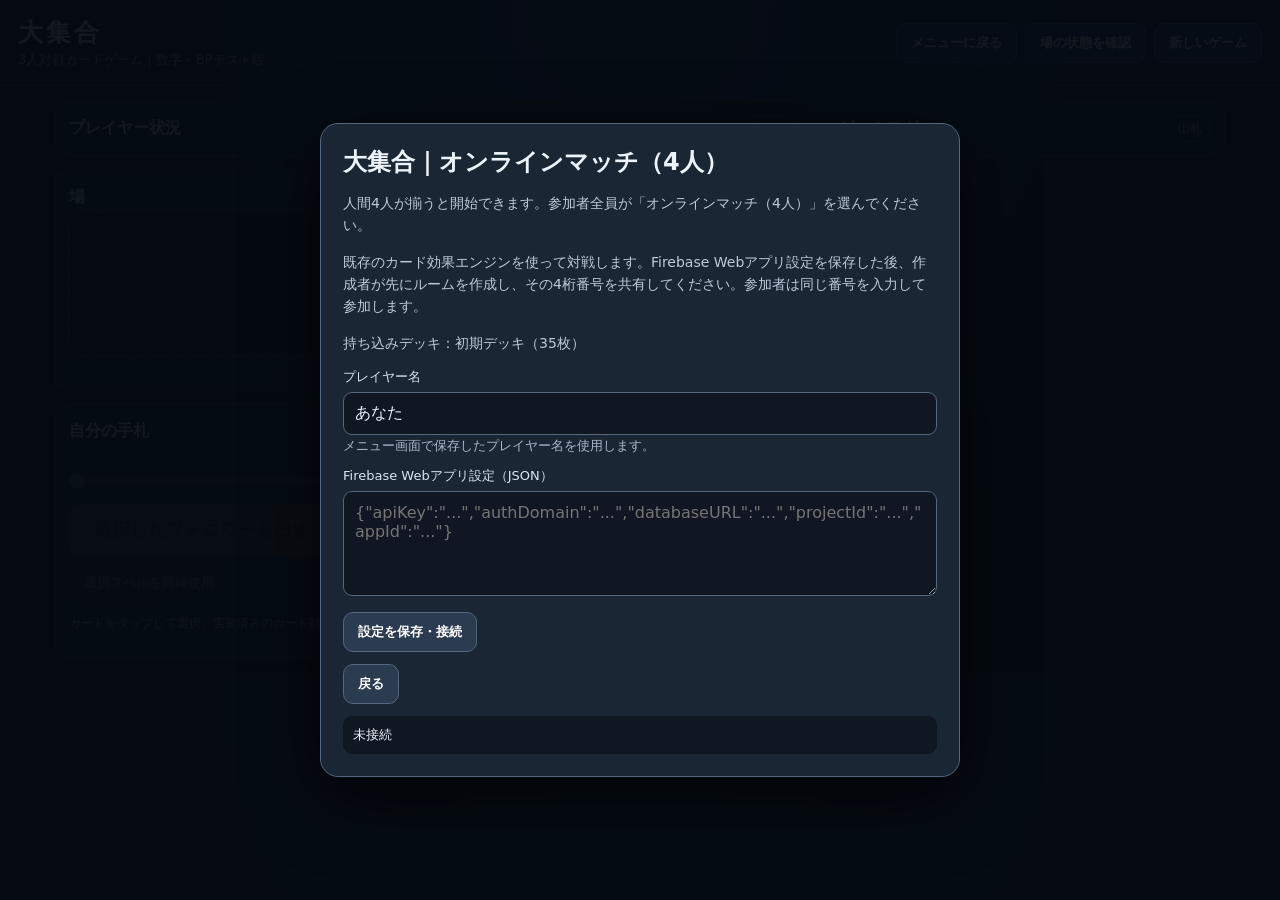
<file: online-mode-4.html>
<!doctype html><html lang="ja"><head><meta charset="utf-8"><meta name="viewport" content="width=device-width,initial-scale=1"><title>大集合｜数字・BPテスト版</title><style>
:root{--bg:#101722;--panel:#1b2635;--line:#34465d;--text:#edf3fa;--muted:#aab8ca;--gold:#e8c879}*{box-sizing:border-box}body{margin:0;background:radial-gradient(ellipse at top,#24364a,#101722 65%);color:var(--text);font-family:system-ui,-apple-system,"Hiragino Kaku Gothic ProN",Meiryo,sans-serif}header{padding:16px 18px;border-bottom:1px solid var(--line);display:flex;align-items:center;justify-content:space-between;gap:10px;flex-wrap:wrap}h1{font-size:25px;margin:0;letter-spacing:.12em}small,.muted{color:var(--muted)}button{border:1px solid #52667e;background:#2b3b50;color:white;border-radius:10px;padding:10px 14px;font-weight:700;cursor:pointer}button:disabled{opacity:.35;cursor:not-allowed}button.primary{background:#a37b2d;border-color:#d5b56b;color:#171b20}main{max-width:1200px;margin:auto;padding:14px;display:grid;gap:12px}.panel{background:linear-gradient(140deg,#1c2939,#17212e);border:1px solid var(--line);border-radius:16px;padding:14px}.players{display:grid;grid-template-columns:1fr 1fr;gap:10px}.player{padding:10px;border-radius:12px;background:#111a26;border:1px solid #2f4054}.player.active{border-color:var(--gold);box-shadow:0 0 0 1px #a37b2d}.player h3{margin:0 0 7px;font-size:15px}.stats{display:flex;gap:8px;flex-wrap:wrap;font-size:13px;color:var(--muted)}.stats b{color:var(--text)}.field{min-height:145px;display:flex;align-items:center;justify-content:center;gap:12px;flex-wrap:wrap;border:1px dashed #50637b;border-radius:12px;padding:12px;background:#111a25}.field-label{text-align:center;color:var(--muted);font-size:12px;width:100%}.field .card:last-of-type{border-color:#fff3a6;outline:3px solid #ffd84d;box-shadow:0 0 8px 3px #ffd84d,0 0 18px 7px #ffb300aa,0 0 32px 10px #ff8c0088;animation:topCardGlow 1s ease-in-out infinite alternate;z-index:5}@keyframes topCardGlow{from{filter:brightness(1);box-shadow:0 0 6px 2px #ffd84d,0 0 12px 4px #ffb30088}to{filter:brightness(1.18);box-shadow:0 0 12px 5px #fff09a,0 0 24px 9px #ffb300cc,0 0 34px 12px #ff8c0088}}.card{width:106px;min-height:146px;border:2px solid #c8d1dc;border-radius:11px;color:#17202a;background:#f2f3f5;padding:8px;display:flex;flex-direction:column;gap:5px;box-shadow:0 5px 12px #0005;position:relative}.card .num{font-size:26px;font-weight:900;line-height:1}
.card.sora-number-changed .num{position:relative;display:inline-flex;align-items:center;justify-content:center;align-self:flex-start;min-width:34px;padding:3px 7px;border-radius:9px;isolation:isolate;animation:soraNumberGlow .55s ease-in-out infinite alternate;color:#fff!important;background:#8a6500;outline:2px solid #fff6a0;text-shadow:0 0 3px #fff,0 0 10px #fff,0 0 20px #ffd400;box-shadow:0 0 0 3px #ffd400aa,0 0 12px 6px #ffd400,0 0 24px 10px #ff9d00aa}
.card.sora-number-changed .num::after{content:"";position:absolute;inset:-7px;border:2px solid #fff7ad;border-radius:12px;animation:soraNumberRing .8s ease-out infinite;pointer-events:none;z-index:-1}
@keyframes soraNumberGlow{from{transform:scale(1);filter:brightness(1);box-shadow:0 0 0 2px #ffd400aa,0 0 8px 3px #ffd400,0 0 14px 5px #ff9d00aa}to{transform:scale(1.18);filter:brightness(1.7);box-shadow:0 0 0 4px #fff7ad,0 0 18px 9px #ffd400,0 0 30px 14px #ff7900}}
@keyframes soraNumberRing{0%{transform:scale(.85);opacity:1}100%{transform:scale(1.45);opacity:0}}
.card.makima-negative-number .num{color:#fff!important;background:#a40000!important;outline:2px solid #ff7777!important;text-shadow:0 0 4px #fff,0 0 12px #ff0000,0 0 22px #ff0000!important;box-shadow:0 0 0 3px #ff0000aa,0 0 14px 6px #ff0000,0 0 25px 10px #a00000aa!important;animation:makimaRedGlow .55s ease-in-out infinite alternate!important}\n@keyframes makimaRedGlow{from{filter:brightness(1);box-shadow:0 0 0 2px #ff0000aa,0 0 8px 3px #ff0000}to{filter:brightness(1.7);box-shadow:0 0 0 4px #ffb0b0,0 0 18px 9px #ff0000,0 0 30px 14px #a00000}}\n.card .name{font-size:12px;font-weight:800;line-height:1.25;min-height:29px;overflow-wrap:anywhere}.card .meta{font-size:11px}.card .effect{font-size:10px;line-height:1.3;color:#394657;margin-top:auto;max-height:44px;overflow:hidden}.card[data-num="S"] .effect{color:#fff}.card[data-num="1"]{background:#f3f4f6}.card[data-num="2"]{background:#d95656;color:white;border-color:#f19b9b}.card[data-num="3"]{background:#f0ce4f}.card[data-num="4"]{background:#67a96c;color:#fff;border-color:#a4d9a8}.card[data-num="5"]{background:#4385d2;color:#fff;border-color:#9bc8ff}.card[data-num="6"]{background:#8b6ac4;color:#fff;border-color:#c5a9f2}.card[data-num="7"]{background:#737d8b;color:white;border-color:#c2c9d2}.card[data-num="L"]{background:#d8b99b}.card[data-num="S"]{background:#3d304f;color:white;border-color:#a28ac7}.card .cost{position:absolute;top:5px;right:6px;background:#101722;color:#fff;border-radius:50%;width:21px;height:21px;display:grid;place-items:center;font-size:12px;font-weight:800}.card .cost[data-cost="1"]{background:#d93636;color:#fff}.card .cost[data-cost="2"]{background:#f0ce4f;color:#17202a}.card .cost[data-cost="3"]{background:#2878d0;color:#fff}.card .cost.roxas-free{animation:roxasGlow 1s ease-in-out infinite alternate;box-shadow:0 0 5px 2px #ffe66d,0 0 13px 5px #ffb700;color:#fff;background:#7a4b00;border:1px solid #fff2a8}@keyframes roxasGlow{from{filter:brightness(1);transform:scale(1)}to{filter:brightness(1.7);transform:scale(1.12)}}.hand{display:flex;gap:0;overflow-x:auto;overflow-y:hidden;padding:10px 4px 14px;align-items:stretch;width:100%;max-width:100%;min-width:0;box-sizing:border-box;scrollbar-width:thin;isolation:isolate}
.hand .card{flex:0 0 106px;margin-right:-42px;cursor:pointer;position:relative;transition:transform .14s,border-color .12s,margin .14s;min-width:0}
.hand .card:last-child{margin-right:0}
.hand .card:hover{transform:translateY(-9px);z-index:20}
.hand .card.selected{outline:3px solid var(--gold);transform:translateY(-7px);border-color:var(--gold);z-index:30}
.hand .card.unplayable{filter:brightness(.48) grayscale(.65);cursor:not-allowed!important;opacity:.9}
.hand .card.neito-blocked{filter:brightness(.34) grayscale(1);cursor:not-allowed!important;opacity:.88}
.hand .card.neito-blocked::after{content:"×";position:absolute;inset:0;display:flex;align-items:center;justify-content:center;color:#ff2525;font-size:94px;font-weight:1000;line-height:1;text-shadow:0 0 8px #000,0 0 3px #fff;pointer-events:none;z-index:40}
.hand .card.neito-blocked:hover,.hand .card.unplayable:hover{transform:none;z-index:35}

.hand .card.bell-angel-target{
  border:3px solid #ff2525!important;
  box-shadow:0 0 8px 4px #ff2525bb,0 0 20px 7px #ff000088!important;
  animation:bellAngelGlow .85s ease-in-out infinite alternate;
  z-index:26;
}
@keyframes bellAngelGlow{
  from{box-shadow:0 0 5px 2px #ff252588,0 0 10px 3px #ff000044}
  to{box-shadow:0 0 13px 6px #ff2525ee,0 0 24px 9px #ff0000aa}
}

.hand .card.godzilla-target{border:3px solid #ffd400!important;box-shadow:0 0 8px 4px #ffd400aa,0 0 18px 5px #ffb70066;cursor:pointer;animation:godzillaGlow 1s ease-in-out infinite alternate;z-index:25}
@keyframes godzillaGlow{from{box-shadow:0 0 5px 2px #ffd40088}to{box-shadow:0 0 12px 5px #ffd400dd}}
.hand:has(.card:nth-child(n+9)) .card{margin-right:-58px}
.hand:has(.card:nth-child(n+13)) .card{margin-right:-70px}
.hand:has(.card:nth-child(n+17)) .card{margin-right:-78px}
.maincol,.panel{min-width:0;max-width:100%;box-sizing:border-box}
#hand{contain:layout;flex-wrap:nowrap}
.hand-preview{display:none;align-items:center;gap:14px;padding:10px 12px;margin:4px 0 8px;background:#101923;border:1px solid #34465b;border-radius:12px}
.hand-preview.visible{display:flex}
.hand-preview .card{width:170px;min-height:238px;flex:0 0 170px;padding:12px;gap:8px;border-radius:14px}
.hand-preview .card .num{font-size:42px}
.hand-preview .card .name{font-size:17px;min-height:40px}
.hand-preview .card .meta{font-size:14px}
.hand-preview .card .effect{font-size:13px;line-height:1.45;max-height:none;overflow:visible}
.hand-preview .card .cost{width:29px;height:29px;font-size:16px}
.hand-preview-info{font-size:13px;color:#d5dfeb;line-height:1.5}
@media(max-width:480px){.hand-preview .card{width:145px;min-height:205px;flex-basis:145px}.hand-preview .card .num{font-size:36px}.hand-preview .card .name{font-size:15px}.hand-preview .card .effect{font-size:12px}}.actions{display:flex;gap:8px;flex-wrap:wrap}.log{max-height:150px;overflow:auto;font-size:13px;line-height:1.6;color:#c5d1df}.log div{border-bottom:1px solid #29384a;padding:3px 0}.toprow{display:flex;justify-content:space-between;align-items:center;gap:8px;flex-wrap:wrap}.tag{border:1px solid #53667b;padding:4px 8px;border-radius:99px;font-size:12px;color:var(--muted)}.notice{color:#f5d78b;font-size:13px;min-height:20px}.rule{font-size:13px;line-height:1.65;color:var(--muted)}@media(min-width:850px){main{grid-template-columns:1.5fr .8fr}.maincol{display:grid;gap:12px;align-content:start}.sidecol{display:grid;gap:12px;align-content:start}.players{grid-template-columns:1fr 1fr}}@media(max-width:480px){h1{font-size:21px}.card{width:96px;min-height:137px}.hand .card{flex-basis:96px;margin-right:-48px}.hand:has(.card:nth-child(n+9)) .card{margin-right:-60px}.hand:has(.card:nth-child(n+13)) .card{margin-right:-68px}.hand:has(.card:nth-child(n+17)) .card{margin-right:-74px}.players{grid-template-columns:1fr 1fr}.panel{padding:11px}}

.grave-count{border:1px solid #52657c;background:#1a2635;color:var(--text);border-radius:7px;padding:4px 7px;font:inherit;font-size:13px;cursor:pointer}
.grave-count:hover{border-color:var(--gold);color:#f4d37c}
.grave-modal{display:none;position:fixed;inset:0;z-index:1000;background:#000b;padding:16px;align-items:center;justify-content:center;box-sizing:border-box}
.grave-modal.open{display:flex}.cure-number-btn{font-size:22px;padding:14px 8px}.cure-number-btn.selected{outline:3px solid #ffd84d;background:#80611f;border-color:#ffe28a}.madoka-dialog #madokaList{grid-template-columns:repeat(auto-fill,minmax(106px,1fr));gap:10px}.madoka-pick-card{width:106px;min-height:146px;cursor:pointer;text-align:left}.madoka-pick-card.madoka-eligible{outline:2px solid #e8c879;box-shadow:0 0 8px #e8c87955}.madoka-pick-card.madoka-eligible:hover{transform:translateY(-4px);filter:brightness(1.08)}.madoka-pick-card.madoka-selected{outline:4px solid #ffd84d!important;box-shadow:0 0 12px 5px #ffd84d99!important;transform:translateY(-4px)}.madoka-pick-card.madoka-ineligible{opacity:.42;filter:grayscale(.65);cursor:not-allowed;outline:none;box-shadow:none}@media(max-width:480px){.madoka-dialog #madokaList{grid-template-columns:repeat(2,minmax(0,1fr))}.madoka-pick-card{width:100%;min-height:137px}}
.grave-dialog{width:min(850px,100%);max-height:min(88vh,900px);overflow:hidden;display:flex;flex-direction:column;background:#172231;border:1px solid #50637b;border-radius:15px;box-shadow:0 18px 70px #0009;color:var(--text)}
.grave-head{display:flex;justify-content:space-between;align-items:center;gap:12px;padding:14px 16px;border-bottom:1px solid #35475c}
.grave-head strong{font-size:18px}
.grave-head button{background:#29384b;color:var(--text);border:1px solid #52657c;border-radius:8px;padding:7px 10px;cursor:pointer}
.grave-summary{padding:10px 16px;color:var(--muted);font-size:13px}
.grave-list{overflow:auto;padding:0 16px 16px;display:grid;grid-template-columns:repeat(auto-fill,minmax(145px,1fr));gap:10px;align-content:start}
.grave-card{position:relative;min-width:0;padding:10px;border-radius:10px;border:1px solid #53677f;background:#101923}
.grave-card .grave-card-top{display:flex;justify-content:space-between;gap:8px;align-items:center;margin-bottom:6px}
.grave-card .grave-number{font-size:22px;font-weight:900}
.grave-card .grave-cost{font-size:11px;border-radius:20px;background:#26384c;padding:3px 7px;white-space:nowrap}
.grave-card .grave-name{font-size:13px;font-weight:800;line-height:1.35;margin-bottom:6px;overflow-wrap:anywhere}
.grave-card .grave-meta{font-size:11px;color:#d3deea;margin-bottom:6px}
.grave-card .grave-effect{font-size:11px;color:#b9c6d6;line-height:1.45;overflow-wrap:anywhere}
.grave-empty{grid-column:1/-1;text-align:center;padding:30px 12px;color:var(--muted)}
@media(max-width:480px){.grave-modal{padding:8px}.grave-dialog{max-height:92vh}.grave-list{grid-template-columns:repeat(2,minmax(0,1fr));gap:8px;padding:0 10px 12px}.grave-card{padding:8px}.grave-card .grave-name{font-size:12px}}

.grave-group{grid-column:1/-1;min-width:0}
.grave-group-title{display:flex;justify-content:space-between;align-items:center;margin:5px 0 9px;padding:7px 10px;border-radius:8px;background:#26364a;border-left:4px solid var(--gold);font-size:14px}
.grave-group-title span:last-child{font-size:12px;color:#c5d1df;font-weight:500}
.grave-group-cards{display:grid;grid-template-columns:repeat(auto-fill,minmax(145px,1fr));gap:10px}
.grave-card[data-num="1"]{background:#f3f4f6;color:#17202a;border-color:#c8d1dc}
.grave-card[data-num="2"]{background:#d95656;color:white;border-color:#f19b9b}
.grave-card[data-num="3"]{background:#f0ce4f;color:#17202a;border-color:#e8d989}
.grave-card[data-num="4"]{background:#67a96c;color:#fff;border-color:#a4d9a8}
.grave-card[data-num="5"]{background:#4385d2;color:#fff;border-color:#9bc8ff}
.grave-card[data-num="6"]{background:#8b6ac4;color:#fff;border-color:#c5a9f2}
.grave-card[data-num="7"]{background:#737d8b;color:#fff;border-color:#c2c9d2}
.grave-card[data-num="L"]{background:#d8b99b;color:#17202a;border-color:#ead1b8}
.grave-card[data-num="S"]{background:#3d304f;color:#fff;border-color:#a28ac7}
.grave-card .grave-effect,.grave-card .grave-meta{color:inherit;opacity:.9}
@media(max-width:480px){.grave-group-cards{grid-template-columns:repeat(2,minmax(0,1fr));gap:8px}}

.card{cursor:pointer}.field .card{cursor:zoom-in}
.card-zoom-modal{display:none;position:fixed;inset:0;z-index:3000;background:#000c;padding:16px;align-items:center;justify-content:center}
.card-zoom-modal.open{display:flex}
.card-zoom-dialog{display:flex;align-items:center;gap:18px;max-width:min(620px,100%);max-height:90vh;padding:18px;background:#172231;border:1px solid #50637b;border-radius:16px;box-shadow:0 18px 70px #0009}
.card-zoom-dialog .card{width:220px;min-height:310px;flex:0 0 220px;padding:14px;gap:9px;cursor:default}
.card-zoom-dialog .card .num{font-size:48px}.card-zoom-dialog .card .name{font-size:18px;min-height:44px}.card-zoom-dialog .card .meta{font-size:14px}.card-zoom-dialog .card .effect{font-size:14px;line-height:1.5;max-height:none;overflow:visible;margin-top:4px;white-space:normal;overflow-wrap:anywhere}.card-zoom-dialog .card .cost{width:31px;height:31px;font-size:17px}
.card-zoom-info{max-width:260px;line-height:1.6;color:#e7eef7}.card-zoom-info p{margin:8px 0}.card-zoom-close{position:absolute;right:20px;top:20px}
.grave-group-cards .card{width:100%;min-height:146px;cursor:zoom-in}
.grave-group-cards .card .effect{max-height:44px;overflow:hidden}
@media(max-width:520px){.card-zoom-dialog{flex-direction:column;overflow:auto;gap:10px;padding:12px;max-width:95vw}.card-zoom-dialog .card{width:190px;min-height:270px;flex-basis:auto}.card-zoom-info{max-width:100%;font-size:13px}.card-zoom-close{right:12px;top:12px}}
.guri-target-glow{outline:3px solid #ff2020!important;box-shadow:0 0 8px 4px rgba(255,25,25,.9),0 0 22px 8px rgba(255,0,0,.55)!important;animation:guriPulse 1s ease-in-out infinite alternate;}@keyframes guriPulse{from{filter:brightness(1)}to{filter:brightness(1.3)}}
.deck-overlay{position:fixed;inset:0;background:#07101ddd;z-index:1000;display:none;align-items:flex-start;justify-content:center;padding:14px;overflow:auto}.deck-overlay.open{display:flex}#optionsOverlay{z-index:3000;align-items:center}#optionsOverlay .deck-dialog{width:min(440px,100%);max-height:90vh;overflow:auto}#optionsOverlay[aria-hidden="true"]{display:none}#optionsOverlay.open[aria-hidden="false"]{display:flex}.deck-dialog{width:min(1100px,100%);background:var(--panel,#172234);border:1px solid #42516a;border-radius:16px;padding:16px;color:var(--text,#f3f6fb);box-shadow:0 20px 70px #0009}.deck-head{display:flex;gap:12px;align-items:center;justify-content:space-between;position:sticky;top:0;background:inherit;z-index:2;padding-bottom:10px}.deck-groups{display:grid;grid-template-columns:repeat(auto-fit,minmax(230px,1fr));gap:12px}.deck-group{border:1px solid #34445c;border-radius:12px;padding:10px;min-width:0}.deck-group h3{margin:0 0 8px;font-size:15px}.deck-option{display:flex;gap:8px;align-items:flex-start;padding:7px 3px;border-top:1px solid #ffffff12;font-size:13px}.deck-option input{margin-top:3px;flex:0 0 auto}.deck-option span{min-width:0}.deck-card-name{display:block;padding:0;border:0;background:transparent;color:#eaf2ff;text-align:left;font:inherit;font-weight:700;text-decoration:underline;text-decoration-color:#7188a8;cursor:pointer}.deck-card-name:hover{color:#9fd4ff}.deck-option small{display:block;color:#aab8cc;margin-top:2px}.deck-actions{display:flex;gap:8px;flex-wrap:wrap;margin-top:14px}.deck-status{position:sticky;bottom:0;background:#101a2af2;border:1px solid #43536b;border-radius:10px;padding:10px;margin-top:12px;font-size:13px}.deck-status.error{color:#ffb3b3}.deck-status.ok{color:#a8f0c0}


/* UI改善：手札・場のカード本体では効果文を省略。拡大表示では従来どおり表示 */
.hand > .card .effect,.field > .card .effect{display:none!important}

.menu-screen{position:fixed;inset:0;z-index:2000;display:flex;align-items:center;justify-content:center;padding:24px;background:radial-gradient(ellipse at top,#263b59 0%,#101927 48%,#070c13 100%);color:#f3f6fb}
.menu-screen[hidden]{display:none}.menu-box{width:min(520px,100%);padding:clamp(24px,5vw,48px);border:1px solid #607795;border-radius:24px;background:#101a2aeF;box-shadow:0 24px 90px #0009;text-align:center}.menu-title{font-size:clamp(38px,8vw,62px);letter-spacing:.12em;margin:0 0 8px;text-shadow:0 4px 22px #4b9de477}.menu-subtitle{color:#b8c9de;margin:0 0 30px}.menu-options{display:grid;gap:12px}.menu-option{width:100%;padding:15px 18px;border:1px solid #526984;border-radius:12px;background:linear-gradient(135deg,#263b55,#172638);color:#f5f8fc;font-size:17px;font-weight:700;cursor:pointer;transition:transform .12s,border-color .12s,background .12s}.menu-option:hover{transform:translateY(-1px);border-color:#9bc9f6;background:linear-gradient(135deg,#355575,#20364e)}.menu-option.primary{background:linear-gradient(135deg,#2563a2,#174879);border-color:#72b7f3}.menu-option:focus-visible{outline:3px solid #9bc9f6;outline-offset:3px}.menu-footer{margin-top:22px;color:#8498b1;font-size:12px}

/* iPhone Safari: deck builderから開いたカード詳細も、対戦中と同じ最前面モーダルで表示 */
.card-zoom-modal{overflow-y:auto;-webkit-overflow-scrolling:touch;overscroll-behavior:contain;touch-action:pan-y}
.card-zoom-dialog{overflow-y:auto;overscroll-behavior:contain;box-sizing:border-box}
.card-zoom-modal.open{display:flex!important}
.deck-card-name{touch-action:manipulation;-webkit-tap-highlight-color:rgba(159,212,255,.18);position:relative;z-index:1;min-height:32px;cursor:pointer;pointer-events:auto} .card-zoom-modal{pointer-events:auto} body.card-zoom-open{overflow:hidden}
@media(max-width:700px){
 .card-zoom-modal{align-items:flex-start;justify-content:center;padding:58px 10px max(14px,env(safe-area-inset-bottom));inset:0;z-index:3000}
 .card-zoom-dialog{display:flex;flex-direction:column;align-items:center;gap:12px;width:100%;max-width:520px;max-height:calc(100dvh - 76px);overflow-y:auto;-webkit-overflow-scrolling:touch;padding:14px}
 .card-zoom-dialog .card{width:min(220px,100%);flex:0 0 auto;min-height:270px}
 .card-zoom-info{width:100%;max-width:none;overflow-wrap:anywhere}
 .card-zoom-close{position:fixed;top:10px;right:10px;z-index:2}
 .deck-overlay{padding:6px;align-items:flex-start;-webkit-overflow-scrolling:touch}
 .deck-dialog{padding:10px;width:100%;max-height:none}
 .deck-groups{grid-template-columns:minmax(0,1fr)}
 .deck-option{min-height:44px}
 .deck-card-name{min-height:32px;touch-action:manipulation}
}

.card.demon-drug-boost .bp-meta { color: #ffd83d !important; text-shadow: 0 0 5px #ffcc00, 0 0 12px #ffb700; font-weight: 900; }
.card.demon-drug-boost { border-color: #ffd83d !important; box-shadow: 0 0 7px #ffd83d, 0 0 16px rgba(255,205,0,.9), inset 0 0 10px rgba(255,220,50,.25) !important; }

.ribbon-pick-layout{display:grid;grid-template-columns:minmax(0,1.2fr) minmax(240px,.8fr);gap:14px;padding:0 16px 16px;align-items:start}
.ribbon-detail{position:sticky;top:8px;min-height:250px;padding:12px;border:1px solid #52657c;border-radius:12px;background:#101923}
.ribbon-detail-info{font-size:13px;line-height:1.55;color:#d5dfeb}
.madoka-selected{outline:4px solid #ffd84d!important;box-shadow:0 0 12px 5px #ffd84d99!important;transform:translateY(-4px)}
@media(max-width:760px){.ribbon-pick-layout{grid-template-columns:1fr}.ribbon-detail{position:static;order:-1}}

/* 革命状態：ゲーム全体を濃い赤系の配色に変更 */
body.revolution-mode{
 background:radial-gradient(ellipse at top,#4a1018 0%,#21080e 48%,#090407 100%) !important;
}
body.revolution-mode::before{
 content:"";position:fixed;inset:0;z-index:9990;pointer-events:none;
 background:rgba(115,0,12,.22);mix-blend-mode:color;
}
body.revolution-mode .panel,
body.revolution-mode .player,
body.revolution-mode .field,
body.revolution-mode .topbar,
body.revolution-mode .status-bar{
 border-color:#7d2934 !important;
 background-color:rgba(48,10,17,.88) !important;
}
</style><style>
/* リボンちゃんの墓地選択画面：選択一覧をスクロール領域にし、確定ボタンを常に操作可能にする */
#madokaModal .madoka-dialog{display:flex;flex-direction:column;max-height:88vh;min-height:0;overflow:hidden}
#madokaModal #ribbonPickLayout{flex:1 1 auto;min-height:0;overflow:auto;overscroll-behavior:contain}
#madokaModal #madokaList{min-height:0;max-height:48vh;overflow:auto;overscroll-behavior:contain}
#madokaModal .madoka-dialog > div:last-child{position:relative;z-index:5;flex:0 0 auto;pointer-events:auto;background:#172231}
#madokaModal #madokaAddBtn{position:relative;z-index:6;pointer-events:auto;touch-action:manipulation;cursor:pointer}
</style>

<link rel="stylesheet" href="./effects1/allmight-effect.css">

<link rel="stylesheet" href="./effects1/naruhodo-effect.css">

<link rel="stylesheet" href="./effects1/hoshino-ai-effect.css?v=scene25">

<link rel="stylesheet" href="./effects1/nergigante-effect.css">

<link rel="stylesheet" href="./effects1/madara-effect.css?v=mobile24b">
<script>window.DAISHUGO_ONLINE_PAGE=true;window.DAISHUGO_PLAYER_COUNT=4;window.onlineSeat=-1;</script><style>#players{grid-template-columns:repeat(4,minmax(0,1fr))}@media(max-width:800px){#players{grid-template-columns:repeat(2,minmax(0,1fr))}}</style><link rel="stylesheet" href="./effects1/unified-ui.css?v=hand22"><link rel="stylesheet" href="./effects1/shop.css?v=ten-cards-login-20261115"><link rel="stylesheet" href="./effects1/arceus-entry.css?v=audio14"><link rel="stylesheet" href="./effects1/homura-surt.css?v=20261113"><link rel="preload" as="image" href="./effects1/kogoro-sleeping.jpg"><link rel="preload" as="image" href="./effects1/hoshino-ai-stage.jpg"><link rel="stylesheet" href="./effects1/conan.css?v=media28">
<link rel="stylesheet" href="./effects1/gas-entry.css?v=long-cloud"><link rel="stylesheet" href="./effects1/tanjiro-entry.css?v=scene27"><link rel="preload" as="image" href="./effects1/zenmai.jpg"><link rel="preload" as="image" href="./effects1/tomodachi.jpg"><link rel="preload" as="image" href="./effects1/sano-manjirou-entry.jpg"><link rel="preload" as="image" href="./effects1/madoka-entry.jpg"><link rel="preload" as="image" href="./effects1/naruhodo-objection.png"><link rel="preload" as="image" href="./effects1/madara-sharingan.png"><link rel="preload" as="image" href="./effects1/light-yagami-entry.jpg"><link rel="preload" as="image" href="./effects1/light-yagami-failed.jpg"><link rel="preload" as="image" href="./effects1/kumagawa-entry.jpg"><link rel="preload" as="image" href="./effects1/hinokami-fire.jpg"><link rel="preload" as="image" href="./effects1/hinokami-kagura.png"><link rel="preload" as="image" href="./effects1/hinokami-hekira.png"><link rel="preload" as="image" href="./effects1/doctor-doom-entry.jpg"><link rel="preload" as="image" href="./effects1/kogoro-sleeping.jpg"><link rel="preload" as="image" href="./effects2/assets/conan-correct.jpg"><link rel="preload" as="image" href="./effects2/assets/conan-miss.png"></head><body><audio id="nergiganteStageSound" preload="auto" src="./effects1/nergigante-audio.mp3"></audio><div id="mainMenu" class="menu-screen" role="dialog" aria-modal="true" aria-label="メインメニュー"><div class="menu-box"><h1 class="menu-title">大集合</h1><p class="menu-subtitle">戦略型カードゲーム</p><div class="player-profile" style="margin:18px 0 16px;text-align:left"><label for="playerNameInput" style="display:block;margin-bottom:7px;font-size:13px;color:#c7d5e5">プレイヤー名</label><input id="playerNameInput" type="text" maxlength="20" autocomplete="nickname" placeholder="プレイヤー名を入力" style="box-sizing:border-box;width:100%;padding:12px;border-radius:9px;border:1px solid #52667e;background:#0d1724;color:#edf3fa;font:inherit"><div style="display:flex;align-items:center;gap:10px;margin-top:9px"><button type="button" id="savePlayerNameBtn" class="menu-option" style="flex:0 0 auto;padding:9px 14px">名前を保存</button><span id="playerSaveStatus" role="status" style="font-size:12px;color:#9bb0c8">このブラウザに保存されます</span></div></div><div class="menu-options"><button type="button" class="menu-option" id="menuDeckBtn">デッキ作成</button><button type="button" class="menu-option primary" id="menuSoloBtn">1人用ゲーム開始</button><button type="button" class="menu-option" id="menuOnlineBtn">オンラインマッチ</button><button type="button" class="menu-option" id="menuTitlesBtn">称号確認</button><button type="button" class="menu-option" id="menuShopBtn">ショップ</button><button type="button" class="menu-option" id="menuOptionsBtn">オプション</button></div><p class="menu-wallet">所持ポイント <strong data-shop-balance>0 pt</strong></p><p class="menu-footer">称号はゲーム終了時に進捗が反映され、獲得後に設定できます</p></div></div><div id="optionsOverlay" class="deck-overlay" aria-hidden="true"><section class="deck-dialog" role="dialog" aria-modal="true" aria-labelledby="optionsTitle" style="max-width:440px"><div class="deck-head"><label style="display:flex;align-items:center;gap:7px;font-size:13px;color:var(--muted)">COMの強さ <select id="cpuDifficulty" style="background:#111a26;color:#edf3fa;border:1px solid #52667e;border-radius:8px;padding:9px"><option value="weak">弱い</option><option value="normal" selected>普通</option><option value="strong">強い</option><option value="strongest">最強</option><option value="doom05">V0.5（6デッキ戦略AI）</option><option value="komatsungo">V0.4（先読みAI）</option></select></label><h2 id="optionsTitle" style="margin:0">オプション</h2><button type="button" id="optionsClose">閉じる ✕</button></div><div style="display:flex;align-items:center;justify-content:space-between;gap:16px;padding:18px 4px"><div><strong>BGM</strong><p class="muted" style="margin:5px 0 0;font-size:13px">ゲーム中のBGMのオン／オフ</p></div><label style="display:flex;align-items:center;gap:8px"><input id="bgmToggle" type="checkbox" checked style="width:20px;height:20px"><span id="bgmToggleLabel">オン</span></label></div><p class="muted" style="font-size:12px">オフにすると「51 Last is Doon!」「63 Wicked Spirit」の再生を停止します。</p></section></div><header><div><h1>大集合</h1><small>3人対戦カードゲーム｜数字・BPテスト版</small></div><div class="actions"><button id="returnMenuBtn" type="button">メニューに戻る</button><button id="fieldStatusBtn" type="button">場の状態を確認</button><button id="newGame">新しいゲーム</button></div></header><main><section class="maincol"><div class="panel"><div class="toprow"><strong>プレイヤー状況</strong><span class="tag" id="turnTag">準備中</span></div><div class="players" id="players"></div></div><div class="panel"><div class="toprow"><strong>場</strong><span class="tag" id="stateTag">通常状態</span></div><div class="field" id="field"><div class="field-label">場は空です。フォロワーを出せます。</div></div><div class="notice" id="notice"></div><div id="neitoPanel" style="display:none;margin-top:10px;padding:12px;border:1px solid #d5b56b;border-radius:12px;background:#101923"><strong id="restrictionTitle">ネートの効果処理</strong><p id="restrictionDescription" style="margin:6px 0 10px;font-size:13px;color:#d5dfeb">禁止する数字を1〜7から1つ選び、「効果処理」ボタンを押してください。選択するまでゲームは進行しません。</p><div id="neitoNumbers" class="actions"></div><p style="margin:10px 0 0"><button id="neitoDoneBtn" class="primary" type="button" disabled>効果処理</button></p></div></div><div class="panel"><div class="toprow"><strong>自分の手札</strong><span class="tag" id="handCount">0枚</span></div><div class="panel" id="sunrakuPanel" style="display:none;margin:10px 0;border:1px solid #d5a83a"><strong id="sunrakuTitle">サンラクの効果</strong><p id="sunrakuDescription" class="muted">手札のフォロワー3枚を山札に戻すか選択してください。</p><div id="sunrakuChoices" class="actions"><button id="sunrakuReturnBtn" type="button" class="primary">フォロワー3枚を戻して数字+4</button><button id="sunrakuSkipBtn" type="button">戻さずに出す</button></div><div id="sunrakuPickList" class="actions" style="display:none;flex-wrap:wrap"></div><div class="actions"><button id="sunrakuConfirmBtn" type="button" class="primary" style="display:none" disabled>選択した3枚を戻して出す</button><button id="sunrakuCancelBtn" type="button" style="display:none">戻る</button></div></div><div class="hand" id="hand"></div><div class="hand-play-actions"><button class="primary" id="playBtn" disabled>選択したフォロワーを出す</button><button id="sortHandBtn" type="button" title="手札を数字の小さい順に並べ替える">手札を数字の低い順に並べ替え</button><button id="passBtn">パス</button></div><div class="actions"><button id="spellBtn" disabled>選択スペルを同時使用</button><button id="effectDoneBtn" class="primary" style="display:none" type="button">効果処理完了・次のプレイヤーへ</button><button id="godzillaSkipBtn" style="display:none" type="button">破壊せずに次のプレイヤーへ</button></div><p class="muted" style="font-size:12px">カードをタップして選択。実装済みのカード効果が有効です。スペルはフォロワーと同時に使用できます。</p><div class="hand-preview" id="handPreview"></div></div></section><aside class="sidecol"><div class="panel"><div class="toprow"><strong>ゲームログ</strong><span class="tag" id="deckCount">山札</span></div><div class="log" id="log"></div></div></aside></main><div id="deckOverlay" class="deck-overlay" aria-hidden="true"><section class="deck-dialog" role="dialog" aria-modal="true" aria-labelledby="deckTitle"><div class="deck-head"><div><h2 id="deckTitle" style="margin:0">自分のデッキ作成</h2><small>保存したデッキは、このブラウザ内に保存されます。</small></div><button type="button" id="deckClose">閉じる ✕</button></div><p class="muted">数字1〜7：各4枚／L：2枚／スペル：5枚。カード名の重複はできません。合計35枚で保存できます。デッキは最大6個まで保存できます。</p><div class="deck-actions" style="align-items:center;margin:10px 0"><label for="deckSlotSelect">保存スロット</label><select id="deckSlotSelect" style="background:#111a26;color:#edf3fa;border:1px solid #52667e;border-radius:8px;padding:9px;max-width:100%"><option value="1">デッキ1</option><option value="2">デッキ2</option><option value="3">デッキ3</option><option value="4">デッキ4</option><option value="5">デッキ5</option><option value="6">デッキ6</option></select><label for="deckNameInput">デッキ名</label><input id="deckNameInput" maxlength="24" placeholder="例：バランス型" style="background:#111a26;color:#edf3fa;border:1px solid #52667e;border-radius:8px;padding:9px;min-width:130px;flex:1"><button type="button" id="deckLoadSlot">選択デッキを読み込む</button><button type="button" id="deckDeleteSlot">このデッキを削除</button></div><div id="deckGroups" class="deck-groups"></div><div id="deckStatus" class="deck-status">デッキを選択してください。</div><div class="deck-actions"><button type="button" id="deckSave" class="primary">選択スロットに保存</button><button type="button" id="deckReset">初期デッキを表示</button></div></section></div><div id="graveModal" class="grave-modal" aria-hidden="true" onclick="if(event.target===this)closeGraveyard()"><div class="grave-dialog" role="dialog" aria-modal="true" aria-labelledby="graveTitle"><div class="grave-head"><strong id="graveTitle">墓地</strong><button type="button" onclick="closeGraveyard()" aria-label="閉じる">閉じる ✕</button></div><div id="graveSummary" class="grave-summary"></div><div id="graveList" class="grave-list"></div></div></div><div id="madokaModal" class="grave-modal" aria-hidden="true"><div class="grave-dialog madoka-dialog" role="dialog" aria-modal="true" aria-labelledby="madokaTitle"><div class="grave-head"><strong id="madokaTitle">鹿目まどか：山札から魔種族フォロワーを選択</strong></div><div id="madokaSummary" class="grave-summary"></div><div class="ribbon-pick-layout" id="ribbonPickLayout"><div id="madokaList" class="grave-list"></div><aside id="ribbonDetail" class="ribbon-detail"><div class="muted">墓地のカードを選択すると、ここに詳細が表示されます。</div></aside></div><div style="padding:0 16px 14px;color:#c5d1df;font-size:12px">選択したカードを確認し、「手札に加える」を押してください。<div style="margin-top:10px"><button id="madokaAddBtn" class="primary" type="button" disabled onclick="confirmMadokaPick()">手札に加える</button> <button id="weskerSkipBtn" type="button" style="display:none;margin-left:8px" onclick="skipWeskerPick()">今回は回収しない</button></div></div></div></div><div id="cureLemonadeModal" class="grave-modal" aria-hidden="true"><div class="grave-dialog" role="dialog" aria-modal="true" aria-labelledby="cureLemonadeTitle"><div class="grave-head"><strong id="cureLemonadeTitle">キュアレモネード：禁止する数字を2つ選択</strong></div><div id="cureLemonadeSummary" class="grave-summary">1〜7から重複しない数字を2つ選んでください。</div><div id="cureLemonadeNumbers" style="display:grid;grid-template-columns:repeat(4,minmax(0,1fr));gap:10px;padding:0 16px 16px"></div><div style="padding:0 16px 16px"><button id="cureLemonadeConfirm" class="primary" type="button" disabled>この2つの数字で確定</button></div></div></div><div id="cardZoomModal" class="card-zoom-modal" aria-hidden="true" onclick="if(event.target===this)closeCardZoom()"><button class="card-zoom-close" type="button" onclick="closeCardZoom()">閉じる ✕</button><div class="card-zoom-dialog" id="cardZoomDialog"></div></div><audio id="gameBgm1" preload="auto" loop src="./effects1/online-normal.mp3"></audio><audio id="gameBgm2" preload="auto" loop src="./effects1/online-empty.mp3"></audio>
<div id="fieldStatusOverlay" class="overlay" aria-hidden="true" style="display:none;position:fixed;inset:0;z-index:120;background:rgba(0,0,0,.78);padding:18px;overflow:auto;align-items:center;justify-content:center"><div style="width:min(760px,100%);max-height:90vh;overflow:auto;background:#111b29;border:1px solid #40536b;border-radius:16px;padding:20px;color:#e8eef7"><div style="display:flex;justify-content:space-between;align-items:center;gap:12px"><h2 style="margin:0">場の状態・発動中の効果</h2><button id="fieldStatusClose" type="button">閉じる</button></div><div id="fieldStatusContent" style="margin-top:14px"></div></div></div>
<script src="./effects1/reliable-audio.js?v=media28"></script><script src="./effects1/card-catalog.js?v=ob4-menu-1"></script>
<script src="./effects1/online-card-list.js?v=ward-conan-20261121"></script>

<script src="./effects1/hulk-entry.js?v=scene27b"></script>
<script src="./effects1/madoka-entry.js?v=repair19"></script><script src="./effects1/ava-entry.js?v=20261113-effects"></script><script src="./effects1/luxord-entry.js?v=media23"></script><script src="./effects1/arceus-entry.js?v=audio14"></script><script src="./effects1/sano-entry.js?v=pc17"></script><script src="./effects1/light-entry.js?v=media23"></script><script src="./effects1/doom-entry.js?v=scene27b"></script>
<script src="./effects1/zoma-entry.js?v=media15"></script>
<script src="./effects1/tomodachi-entry.js?v=tomo16"></script>
<script src="./effects1/gas-entry.js?v=scene27b"></script><script src="./effects1/tanjiro-entry.js?v=scene27"></script><script src="./effects1/zenmai-entry.js?v=media28"></script><script src="./effects1/unified-ui.js?v=match18"></script><script src="./effects1/strategy05.js?v=6decks1"></script><script src="./effects1/game-engine.js?v=media28"></script><script src="./effects1/drag-turn.js"></script><div id="initialLeadModal" style="display:none;position:fixed;inset:0;z-index:10000;background:rgba(0,0,0,.82);align-items:center;justify-content:center;padding:16px;box-sizing:border-box"><section style="width:min(560px,100%);max-height:90vh;overflow:auto;background:#172231;border:1px solid #52667e;border-radius:16px;padding:20px;box-sizing:border-box;color:#edf3fa"><h2 style="margin:0 0 8px">先攻決定：フォロワーを1枚選択</h2><p style="color:#c7d5e5;font-size:14px;line-height:1.6">手札から先攻決定に使うフォロワーを1枚選んでください。各COMもそれぞれ1枚を選びます。選んだカードは比較後に墓地へ置かれます。</p><div id="initialLeadChoices" style="display:grid;gap:8px"></div><button id="initialLeadConfirm" type="button" class="primary" disabled style="margin-top:14px;width:100%;padding:12px">このカードで先攻を決定</button></section></div><style>.initial-lead-card{display:flex;flex-direction:column;align-items:flex-start;gap:5px;text-align:left;padding:12px;border:1px solid #52667e;border-radius:10px;background:#101923;color:#edf3fa;cursor:pointer}.initial-lead-card span{font-size:12px;color:#c7d5e5}.initial-lead-card.primary{border-color:#e7bd55;background:#263347;box-shadow:0 0 0 1px #e7bd55}</style><script>bindInitialLeadControls();</script><div id="titlesModal" hidden style="display:none;position:fixed;inset:0;z-index:10050;background:#0b1220;overflow:auto;padding:24px 16px;box-sizing:border-box" role="dialog" aria-modal="true" aria-label="称号一覧"><section style="width:min(900px,100%);min-height:calc(100vh - 48px);margin:0 auto;background:#172334;color:#edf3fa;border:1px solid #52667e;border-radius:16px;padding:24px;box-sizing:border-box"><div style="display:flex;justify-content:space-between;align-items:center;gap:12px"><h2 style="margin:0">称号一覧</h2><button type="button" id="closeTitlesBtn" class="menu-option" style="padding:8px 12px">メニューに戻る</button></div><p style="color:#b9c9dc;font-size:13px">進捗はゲーム終了時に反映されます。獲得済みの称号から1つ選べます。</p><div id="titlesList"></div><p id="titleSaveStatus" style="font-size:13px;color:#9bb0c8"></p></section></div><audio id="allMightEffectSound" preload="auto" src="./effects2/assets/allmight-audio.mp3?v=2"></audio><div id="allMightEffectOverlay" aria-hidden="true"><div class="allmight-effect-message">私が来た！</div></div><audio id="naruhodoObjectionSound" preload="auto" src="./effects1/naruhodo-audio.mp3"></audio><div id="naruhodoObjectionOverlay" aria-hidden="true"><img alt="異議あり！" src="./effects1/naruhodo-objection.png"></div>
<div id="nergiganteThornStageOverlay" aria-hidden="true"></div>
<div id="hoshinoAiStageOverlay" aria-hidden="true"><img alt="星野アイのステージ演出" src="./effects1/hoshino-ai-stage.jpg"></div><audio id="hoshinoAiStageSound" preload="auto" src="./effects1/hoshino-ai-voice.mp3"></audio>

<div id="madaraSharinganStage" aria-hidden="true"><img alt="写輪眼の演出" src="./effects1/madara-sharingan.png"></div>
<audio id="madaraSharinganSound" preload="auto" src="./effects1/madara-audio.mp3"></audio>
<script src="./effects1/daset-effect.js?v=20261113-effects"></script>

<style id="onlineAdapterStyle">
#onlineLobby{position:fixed;inset:0;z-index:99999;background:rgba(5,10,18,.94);display:none;align-items:center;justify-content:center;padding:18px;color:#edf3fa;font-family:system-ui,sans-serif}#onlineLobby .ol-card{width:min(640px,100%);background:#1b2635;border:1px solid #52667e;border-radius:18px;padding:22px;box-shadow:0 20px 70px #0009}#onlineLobby h2{margin:0 0 8px}#onlineLobby p{color:#bdcad9;font-size:14px;line-height:1.6}#onlineLobby label{display:block;margin:12px 0 6px;font-size:13px;color:#dbe5f1}#onlineLobby input,#onlineLobby textarea{width:100%;box-sizing:border-box;background:#101722;color:#edf3fa;border:1px solid #52667e;border-radius:9px;padding:11px;font:inherit}#onlineLobby textarea{min-height:105px}#onlineLobby .ol-row{display:flex;gap:8px;flex-wrap:wrap;margin-top:12px}#onlineLobby button{cursor:pointer}#onlineLobby .ol-status{white-space:pre-wrap;background:#101722;border-radius:9px;padding:10px;margin-top:12px;font-size:13px}#onlineLobby .ol-seats{line-height:1.9;margin:12px 0}#onlineLobby .ol-hidden{display:none!important}
</style><div id="onlineLobby" role="dialog" aria-modal="true" aria-label="オンライン対戦"><div class="ol-card"><h2>大集合｜オンラインマッチ（4人）</h2><p>人間4人が揃うと開始できます。参加者全員が「オンラインマッチ（4人）」を選んでください。</p><p>既存のカード効果エンジンを使って対戦します。Firebase Webアプリ設定を保存した後、作成者が先にルームを作成し、その4桁番号を共有してください。参加者は同じ番号を入力して参加します。</p><p id="olDeckSummary" aria-live="polite"></p><div id="olConfigArea"><label for="olName">プレイヤー名</label><input id="olName" maxlength="20" value="" readonly aria-describedby="olNameHelp"><small id="olNameHelp">メニュー画面で保存したプレイヤー名を使用します。</small><label for="olConfig">Firebase Webアプリ設定（JSON）</label><textarea id="olConfig" placeholder='{"apiKey":"...","authDomain":"...","databaseURL":"...","projectId":"...","appId":"..."}'></textarea><div class="ol-row"><button id="olSaveConfig" type="button">設定を保存・接続</button></div></div><div id="olLobbyControls" class="ol-hidden"><label for="olRoomCode">4桁ルーム番号</label><input id="olRoomCode" inputmode="numeric" maxlength="4" placeholder="例：1234"><div class="ol-row"><button id="olCreate" class="primary" type="button">ルーム作成</button><button id="olJoin" type="button">番号で参加</button><button id="olUpdateDeck" type="button">登録デッキを反映</button><button id="olStart" class="primary" type="button" disabled>対戦開始（作成者）</button></div><div id="olSeats" class="ol-seats"></div></div><div class="ol-row"><button id="olClose" type="button">戻る</button><button id="olLeave" type="button" class="ol-hidden">ルーム退出</button></div><div id="olStatus" class="ol-status">未接続</div></div></div>
<script src="./effects1/online-animations.js?v=scene27"></script><script src="./effects1/online-adapter.js?v=6decks1"></script><div id="shopModal" class="shop-overlay" hidden role="dialog" aria-modal="true" aria-labelledby="shopTitle"><section class="shop-panel"><div class="shop-heading"><h2 id="shopTitle">カードショップ</h2><button id="closeShopBtn" class="menu-option" type="button">メニューに戻る</button></div><div class="shop-wallet"><span>所持ポイント</span><strong data-shop-balance>0 pt</strong><p id="shopSummary"></p></div><p class="shop-help" id="shopTestNotice" hidden style="color:#ffdd88;font-weight:bold">テスト用アカウント：9,999 pt（通常のポイント・購入履歴と別管理）</p><p class="shop-help">称号を1つ獲得するごとに <b>10 pt</b>。各称号の報酬は1回限りです。<br>ログインボーナスは1日1回1pt（日本時間0時切り替え）。<br>好きなカードを1枚ずつ購入でき、購入したカードはデッキ作成で使えます。<br>ポイント・購入カードは、このブラウザに保存されます。</p><div id="shopItems" class="shop-items"></div><div id="shopConfirm" hidden><p id="shopConfirmText"></p><button id="shopBuy" type="button" class="menu-option">ポイントを使って購入</button> <button id="shopCancel" type="button" class="menu-option">キャンセル</button></div><p id="shopStatus" role="status" aria-live="polite"></p></section></div><script src="./effects1/shop-catalog.js?v=ward-conan-20261121"></script><script src="./effects1/shop.js?v=repair19"></script><script src="./effects1/hand-scroll.js?v=20261113"></script><script src="./effects1/homura-surt.js?v=20261113"></script></body></html>
</file>
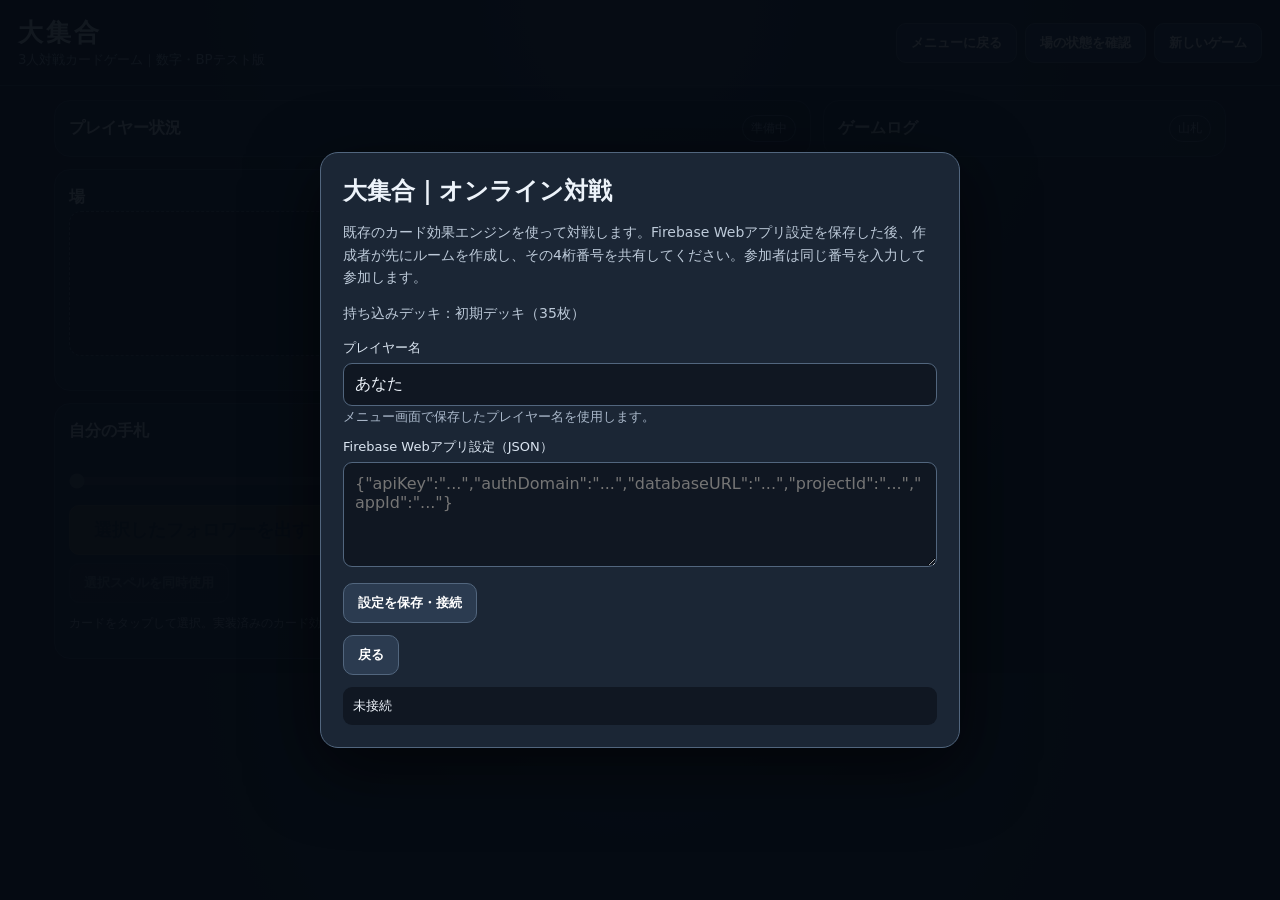
<file: online-mode.html>
<!doctype html><html lang="ja"><head><meta charset="utf-8"><meta name="viewport" content="width=device-width,initial-scale=1"><title>大集合｜数字・BPテスト版</title><style>
:root{--bg:#101722;--panel:#1b2635;--line:#34465d;--text:#edf3fa;--muted:#aab8ca;--gold:#e8c879}*{box-sizing:border-box}body{margin:0;background:radial-gradient(ellipse at top,#24364a,#101722 65%);color:var(--text);font-family:system-ui,-apple-system,"Hiragino Kaku Gothic ProN",Meiryo,sans-serif}header{padding:16px 18px;border-bottom:1px solid var(--line);display:flex;align-items:center;justify-content:space-between;gap:10px;flex-wrap:wrap}h1{font-size:25px;margin:0;letter-spacing:.12em}small,.muted{color:var(--muted)}button{border:1px solid #52667e;background:#2b3b50;color:white;border-radius:10px;padding:10px 14px;font-weight:700;cursor:pointer}button:disabled{opacity:.35;cursor:not-allowed}button.primary{background:#a37b2d;border-color:#d5b56b;color:#171b20}main{max-width:1200px;margin:auto;padding:14px;display:grid;gap:12px}.panel{background:linear-gradient(140deg,#1c2939,#17212e);border:1px solid var(--line);border-radius:16px;padding:14px}.players{display:grid;grid-template-columns:1fr 1fr;gap:10px}.player{padding:10px;border-radius:12px;background:#111a26;border:1px solid #2f4054}.player.active{border-color:var(--gold);box-shadow:0 0 0 1px #a37b2d}.player h3{margin:0 0 7px;font-size:15px}.stats{display:flex;gap:8px;flex-wrap:wrap;font-size:13px;color:var(--muted)}.stats b{color:var(--text)}.field{min-height:145px;display:flex;align-items:center;justify-content:center;gap:12px;flex-wrap:wrap;border:1px dashed #50637b;border-radius:12px;padding:12px;background:#111a25}.field-label{text-align:center;color:var(--muted);font-size:12px;width:100%}.field .card:last-of-type{border-color:#fff3a6;outline:3px solid #ffd84d;box-shadow:0 0 8px 3px #ffd84d,0 0 18px 7px #ffb300aa,0 0 32px 10px #ff8c0088;animation:topCardGlow 1s ease-in-out infinite alternate;z-index:5}@keyframes topCardGlow{from{filter:brightness(1);box-shadow:0 0 6px 2px #ffd84d,0 0 12px 4px #ffb30088}to{filter:brightness(1.18);box-shadow:0 0 12px 5px #fff09a,0 0 24px 9px #ffb300cc,0 0 34px 12px #ff8c0088}}.card{width:106px;min-height:146px;border:2px solid #c8d1dc;border-radius:11px;color:#17202a;background:#f2f3f5;padding:8px;display:flex;flex-direction:column;gap:5px;box-shadow:0 5px 12px #0005;position:relative}.card .num{font-size:26px;font-weight:900;line-height:1}
.card.sora-number-changed .num{position:relative;display:inline-flex;align-items:center;justify-content:center;align-self:flex-start;min-width:34px;padding:3px 7px;border-radius:9px;isolation:isolate;animation:soraNumberGlow .55s ease-in-out infinite alternate;color:#fff!important;background:#8a6500;outline:2px solid #fff6a0;text-shadow:0 0 3px #fff,0 0 10px #fff,0 0 20px #ffd400;box-shadow:0 0 0 3px #ffd400aa,0 0 12px 6px #ffd400,0 0 24px 10px #ff9d00aa}
.card.sora-number-changed .num::after{content:"";position:absolute;inset:-7px;border:2px solid #fff7ad;border-radius:12px;animation:soraNumberRing .8s ease-out infinite;pointer-events:none;z-index:-1}
@keyframes soraNumberGlow{from{transform:scale(1);filter:brightness(1);box-shadow:0 0 0 2px #ffd400aa,0 0 8px 3px #ffd400,0 0 14px 5px #ff9d00aa}to{transform:scale(1.18);filter:brightness(1.7);box-shadow:0 0 0 4px #fff7ad,0 0 18px 9px #ffd400,0 0 30px 14px #ff7900}}
@keyframes soraNumberRing{0%{transform:scale(.85);opacity:1}100%{transform:scale(1.45);opacity:0}}
.card.makima-negative-number .num{color:#fff!important;background:#a40000!important;outline:2px solid #ff7777!important;text-shadow:0 0 4px #fff,0 0 12px #ff0000,0 0 22px #ff0000!important;box-shadow:0 0 0 3px #ff0000aa,0 0 14px 6px #ff0000,0 0 25px 10px #a00000aa!important;animation:makimaRedGlow .55s ease-in-out infinite alternate!important}\n@keyframes makimaRedGlow{from{filter:brightness(1);box-shadow:0 0 0 2px #ff0000aa,0 0 8px 3px #ff0000}to{filter:brightness(1.7);box-shadow:0 0 0 4px #ffb0b0,0 0 18px 9px #ff0000,0 0 30px 14px #a00000}}\n.card .name{font-size:12px;font-weight:800;line-height:1.25;min-height:29px;overflow-wrap:anywhere}.card .meta{font-size:11px}.card .effect{font-size:10px;line-height:1.3;color:#394657;margin-top:auto;max-height:44px;overflow:hidden}.card[data-num="S"] .effect{color:#fff}.card[data-num="1"]{background:#f3f4f6}.card[data-num="2"]{background:#d95656;color:white;border-color:#f19b9b}.card[data-num="3"]{background:#f0ce4f}.card[data-num="4"]{background:#67a96c;color:#fff;border-color:#a4d9a8}.card[data-num="5"]{background:#4385d2;color:#fff;border-color:#9bc8ff}.card[data-num="6"]{background:#8b6ac4;color:#fff;border-color:#c5a9f2}.card[data-num="7"]{background:#737d8b;color:white;border-color:#c2c9d2}.card[data-num="L"]{background:#d8b99b}.card[data-num="S"]{background:#3d304f;color:white;border-color:#a28ac7}.card .cost{position:absolute;top:5px;right:6px;background:#101722;color:#fff;border-radius:50%;width:21px;height:21px;display:grid;place-items:center;font-size:12px;font-weight:800}.card .cost[data-cost="1"]{background:#d93636;color:#fff}.card .cost[data-cost="2"]{background:#f0ce4f;color:#17202a}.card .cost[data-cost="3"]{background:#2878d0;color:#fff}.card .cost.roxas-free{animation:roxasGlow 1s ease-in-out infinite alternate;box-shadow:0 0 5px 2px #ffe66d,0 0 13px 5px #ffb700;color:#fff;background:#7a4b00;border:1px solid #fff2a8}@keyframes roxasGlow{from{filter:brightness(1);transform:scale(1)}to{filter:brightness(1.7);transform:scale(1.12)}}.hand{display:flex;gap:0;overflow-x:auto;overflow-y:hidden;padding:10px 4px 14px;align-items:stretch;width:100%;max-width:100%;min-width:0;box-sizing:border-box;scrollbar-width:thin;isolation:isolate}
.hand .card{flex:0 0 106px;margin-right:-42px;cursor:pointer;position:relative;transition:transform .14s,border-color .12s,margin .14s;min-width:0}
.hand .card:last-child{margin-right:0}
.hand .card:hover{transform:translateY(-9px);z-index:20}
.hand .card.selected{outline:3px solid var(--gold);transform:translateY(-7px);border-color:var(--gold);z-index:30}
.hand .card.unplayable{filter:brightness(.48) grayscale(.65);cursor:not-allowed!important;opacity:.9}
.hand .card.neito-blocked{filter:brightness(.34) grayscale(1);cursor:not-allowed!important;opacity:.88}
.hand .card.neito-blocked::after{content:"×";position:absolute;inset:0;display:flex;align-items:center;justify-content:center;color:#ff2525;font-size:94px;font-weight:1000;line-height:1;text-shadow:0 0 8px #000,0 0 3px #fff;pointer-events:none;z-index:40}
.hand .card.neito-blocked:hover,.hand .card.unplayable:hover{transform:none;z-index:35}

.hand .card.bell-angel-target{
  border:3px solid #ff2525!important;
  box-shadow:0 0 8px 4px #ff2525bb,0 0 20px 7px #ff000088!important;
  animation:bellAngelGlow .85s ease-in-out infinite alternate;
  z-index:26;
}
@keyframes bellAngelGlow{
  from{box-shadow:0 0 5px 2px #ff252588,0 0 10px 3px #ff000044}
  to{box-shadow:0 0 13px 6px #ff2525ee,0 0 24px 9px #ff0000aa}
}

.hand .card.godzilla-target{border:3px solid #ffd400!important;box-shadow:0 0 8px 4px #ffd400aa,0 0 18px 5px #ffb70066;cursor:pointer;animation:godzillaGlow 1s ease-in-out infinite alternate;z-index:25}
@keyframes godzillaGlow{from{box-shadow:0 0 5px 2px #ffd40088}to{box-shadow:0 0 12px 5px #ffd400dd}}
.hand:has(.card:nth-child(n+9)) .card{margin-right:-58px}
.hand:has(.card:nth-child(n+13)) .card{margin-right:-70px}
.hand:has(.card:nth-child(n+17)) .card{margin-right:-78px}
.maincol,.panel{min-width:0;max-width:100%;box-sizing:border-box}
#hand{contain:layout;flex-wrap:nowrap}
.hand-preview{display:none;align-items:center;gap:14px;padding:10px 12px;margin:4px 0 8px;background:#101923;border:1px solid #34465b;border-radius:12px}
.hand-preview.visible{display:flex}
.hand-preview .card{width:170px;min-height:238px;flex:0 0 170px;padding:12px;gap:8px;border-radius:14px}
.hand-preview .card .num{font-size:42px}
.hand-preview .card .name{font-size:17px;min-height:40px}
.hand-preview .card .meta{font-size:14px}
.hand-preview .card .effect{font-size:13px;line-height:1.45;max-height:none;overflow:visible}
.hand-preview .card .cost{width:29px;height:29px;font-size:16px}
.hand-preview-info{font-size:13px;color:#d5dfeb;line-height:1.5}
@media(max-width:480px){.hand-preview .card{width:145px;min-height:205px;flex-basis:145px}.hand-preview .card .num{font-size:36px}.hand-preview .card .name{font-size:15px}.hand-preview .card .effect{font-size:12px}}.actions{display:flex;gap:8px;flex-wrap:wrap}.log{max-height:150px;overflow:auto;font-size:13px;line-height:1.6;color:#c5d1df}.log div{border-bottom:1px solid #29384a;padding:3px 0}.toprow{display:flex;justify-content:space-between;align-items:center;gap:8px;flex-wrap:wrap}.tag{border:1px solid #53667b;padding:4px 8px;border-radius:99px;font-size:12px;color:var(--muted)}.notice{color:#f5d78b;font-size:13px;min-height:20px}.rule{font-size:13px;line-height:1.65;color:var(--muted)}@media(min-width:850px){main{grid-template-columns:1.5fr .8fr}.maincol{display:grid;gap:12px;align-content:start}.sidecol{display:grid;gap:12px;align-content:start}.players{grid-template-columns:1fr 1fr}}@media(max-width:480px){h1{font-size:21px}.card{width:96px;min-height:137px}.hand .card{flex-basis:96px;margin-right:-48px}.hand:has(.card:nth-child(n+9)) .card{margin-right:-60px}.hand:has(.card:nth-child(n+13)) .card{margin-right:-68px}.hand:has(.card:nth-child(n+17)) .card{margin-right:-74px}.players{grid-template-columns:1fr 1fr}.panel{padding:11px}}

.grave-count{border:1px solid #52657c;background:#1a2635;color:var(--text);border-radius:7px;padding:4px 7px;font:inherit;font-size:13px;cursor:pointer}
.grave-count:hover{border-color:var(--gold);color:#f4d37c}
.grave-modal{display:none;position:fixed;inset:0;z-index:1000;background:#000b;padding:16px;align-items:center;justify-content:center;box-sizing:border-box}
.grave-modal.open{display:flex}.cure-number-btn{font-size:22px;padding:14px 8px}.cure-number-btn.selected{outline:3px solid #ffd84d;background:#80611f;border-color:#ffe28a}.madoka-dialog #madokaList{grid-template-columns:repeat(auto-fill,minmax(106px,1fr));gap:10px}.madoka-pick-card{width:106px;min-height:146px;cursor:pointer;text-align:left}.madoka-pick-card.madoka-eligible{outline:2px solid #e8c879;box-shadow:0 0 8px #e8c87955}.madoka-pick-card.madoka-eligible:hover{transform:translateY(-4px);filter:brightness(1.08)}.madoka-pick-card.madoka-selected{outline:4px solid #ffd84d!important;box-shadow:0 0 12px 5px #ffd84d99!important;transform:translateY(-4px)}.madoka-pick-card.madoka-ineligible{opacity:.42;filter:grayscale(.65);cursor:not-allowed;outline:none;box-shadow:none}@media(max-width:480px){.madoka-dialog #madokaList{grid-template-columns:repeat(2,minmax(0,1fr))}.madoka-pick-card{width:100%;min-height:137px}}
.grave-dialog{width:min(850px,100%);max-height:min(88vh,900px);overflow:hidden;display:flex;flex-direction:column;background:#172231;border:1px solid #50637b;border-radius:15px;box-shadow:0 18px 70px #0009;color:var(--text)}
.grave-head{display:flex;justify-content:space-between;align-items:center;gap:12px;padding:14px 16px;border-bottom:1px solid #35475c}
.grave-head strong{font-size:18px}
.grave-head button{background:#29384b;color:var(--text);border:1px solid #52657c;border-radius:8px;padding:7px 10px;cursor:pointer}
.grave-summary{padding:10px 16px;color:var(--muted);font-size:13px}
.grave-list{overflow:auto;padding:0 16px 16px;display:grid;grid-template-columns:repeat(auto-fill,minmax(145px,1fr));gap:10px;align-content:start}
.grave-card{position:relative;min-width:0;padding:10px;border-radius:10px;border:1px solid #53677f;background:#101923}
.grave-card .grave-card-top{display:flex;justify-content:space-between;gap:8px;align-items:center;margin-bottom:6px}
.grave-card .grave-number{font-size:22px;font-weight:900}
.grave-card .grave-cost{font-size:11px;border-radius:20px;background:#26384c;padding:3px 7px;white-space:nowrap}
.grave-card .grave-name{font-size:13px;font-weight:800;line-height:1.35;margin-bottom:6px;overflow-wrap:anywhere}
.grave-card .grave-meta{font-size:11px;color:#d3deea;margin-bottom:6px}
.grave-card .grave-effect{font-size:11px;color:#b9c6d6;line-height:1.45;overflow-wrap:anywhere}
.grave-empty{grid-column:1/-1;text-align:center;padding:30px 12px;color:var(--muted)}
@media(max-width:480px){.grave-modal{padding:8px}.grave-dialog{max-height:92vh}.grave-list{grid-template-columns:repeat(2,minmax(0,1fr));gap:8px;padding:0 10px 12px}.grave-card{padding:8px}.grave-card .grave-name{font-size:12px}}

.grave-group{grid-column:1/-1;min-width:0}
.grave-group-title{display:flex;justify-content:space-between;align-items:center;margin:5px 0 9px;padding:7px 10px;border-radius:8px;background:#26364a;border-left:4px solid var(--gold);font-size:14px}
.grave-group-title span:last-child{font-size:12px;color:#c5d1df;font-weight:500}
.grave-group-cards{display:grid;grid-template-columns:repeat(auto-fill,minmax(145px,1fr));gap:10px}
.grave-card[data-num="1"]{background:#f3f4f6;color:#17202a;border-color:#c8d1dc}
.grave-card[data-num="2"]{background:#d95656;color:white;border-color:#f19b9b}
.grave-card[data-num="3"]{background:#f0ce4f;color:#17202a;border-color:#e8d989}
.grave-card[data-num="4"]{background:#67a96c;color:#fff;border-color:#a4d9a8}
.grave-card[data-num="5"]{background:#4385d2;color:#fff;border-color:#9bc8ff}
.grave-card[data-num="6"]{background:#8b6ac4;color:#fff;border-color:#c5a9f2}
.grave-card[data-num="7"]{background:#737d8b;color:#fff;border-color:#c2c9d2}
.grave-card[data-num="L"]{background:#d8b99b;color:#17202a;border-color:#ead1b8}
.grave-card[data-num="S"]{background:#3d304f;color:#fff;border-color:#a28ac7}
.grave-card .grave-effect,.grave-card .grave-meta{color:inherit;opacity:.9}
@media(max-width:480px){.grave-group-cards{grid-template-columns:repeat(2,minmax(0,1fr));gap:8px}}

.card{cursor:pointer}.field .card{cursor:zoom-in}
.card-zoom-modal{display:none;position:fixed;inset:0;z-index:3000;background:#000c;padding:16px;align-items:center;justify-content:center}
.card-zoom-modal.open{display:flex}
.card-zoom-dialog{display:flex;align-items:center;gap:18px;max-width:min(620px,100%);max-height:90vh;padding:18px;background:#172231;border:1px solid #50637b;border-radius:16px;box-shadow:0 18px 70px #0009}
.card-zoom-dialog .card{width:220px;min-height:310px;flex:0 0 220px;padding:14px;gap:9px;cursor:default}
.card-zoom-dialog .card .num{font-size:48px}.card-zoom-dialog .card .name{font-size:18px;min-height:44px}.card-zoom-dialog .card .meta{font-size:14px}.card-zoom-dialog .card .effect{font-size:14px;line-height:1.5;max-height:none;overflow:visible;margin-top:4px;white-space:normal;overflow-wrap:anywhere}.card-zoom-dialog .card .cost{width:31px;height:31px;font-size:17px}
.card-zoom-info{max-width:260px;line-height:1.6;color:#e7eef7}.card-zoom-info p{margin:8px 0}.card-zoom-close{position:absolute;right:20px;top:20px}
.grave-group-cards .card{width:100%;min-height:146px;cursor:zoom-in}
.grave-group-cards .card .effect{max-height:44px;overflow:hidden}
@media(max-width:520px){.card-zoom-dialog{flex-direction:column;overflow:auto;gap:10px;padding:12px;max-width:95vw}.card-zoom-dialog .card{width:190px;min-height:270px;flex-basis:auto}.card-zoom-info{max-width:100%;font-size:13px}.card-zoom-close{right:12px;top:12px}}
.guri-target-glow{outline:3px solid #ff2020!important;box-shadow:0 0 8px 4px rgba(255,25,25,.9),0 0 22px 8px rgba(255,0,0,.55)!important;animation:guriPulse 1s ease-in-out infinite alternate;}@keyframes guriPulse{from{filter:brightness(1)}to{filter:brightness(1.3)}}
.deck-overlay{position:fixed;inset:0;background:#07101ddd;z-index:1000;display:none;align-items:flex-start;justify-content:center;padding:14px;overflow:auto}.deck-overlay.open{display:flex}#optionsOverlay{z-index:3000;align-items:center}#optionsOverlay .deck-dialog{width:min(440px,100%);max-height:90vh;overflow:auto}#optionsOverlay[aria-hidden="true"]{display:none}#optionsOverlay.open[aria-hidden="false"]{display:flex}.deck-dialog{width:min(1100px,100%);background:var(--panel,#172234);border:1px solid #42516a;border-radius:16px;padding:16px;color:var(--text,#f3f6fb);box-shadow:0 20px 70px #0009}.deck-head{display:flex;gap:12px;align-items:center;justify-content:space-between;position:sticky;top:0;background:inherit;z-index:2;padding-bottom:10px}.deck-groups{display:grid;grid-template-columns:repeat(auto-fit,minmax(230px,1fr));gap:12px}.deck-group{border:1px solid #34445c;border-radius:12px;padding:10px;min-width:0}.deck-group h3{margin:0 0 8px;font-size:15px}.deck-option{display:flex;gap:8px;align-items:flex-start;padding:7px 3px;border-top:1px solid #ffffff12;font-size:13px}.deck-option input{margin-top:3px;flex:0 0 auto}.deck-option span{min-width:0}.deck-card-name{display:block;padding:0;border:0;background:transparent;color:#eaf2ff;text-align:left;font:inherit;font-weight:700;text-decoration:underline;text-decoration-color:#7188a8;cursor:pointer}.deck-card-name:hover{color:#9fd4ff}.deck-option small{display:block;color:#aab8cc;margin-top:2px}.deck-actions{display:flex;gap:8px;flex-wrap:wrap;margin-top:14px}.deck-status{position:sticky;bottom:0;background:#101a2af2;border:1px solid #43536b;border-radius:10px;padding:10px;margin-top:12px;font-size:13px}.deck-status.error{color:#ffb3b3}.deck-status.ok{color:#a8f0c0}


/* UI改善：手札・場のカード本体では効果文を省略。拡大表示では従来どおり表示 */
.hand > .card .effect,.field > .card .effect{display:none!important}

.menu-screen{position:fixed;inset:0;z-index:2000;display:flex;align-items:center;justify-content:center;padding:24px;background:radial-gradient(ellipse at top,#263b59 0%,#101927 48%,#070c13 100%);color:#f3f6fb}
.menu-screen[hidden]{display:none}.menu-box{width:min(520px,100%);padding:clamp(24px,5vw,48px);border:1px solid #607795;border-radius:24px;background:#101a2aeF;box-shadow:0 24px 90px #0009;text-align:center}.menu-title{font-size:clamp(38px,8vw,62px);letter-spacing:.12em;margin:0 0 8px;text-shadow:0 4px 22px #4b9de477}.menu-subtitle{color:#b8c9de;margin:0 0 30px}.menu-options{display:grid;gap:12px}.menu-option{width:100%;padding:15px 18px;border:1px solid #526984;border-radius:12px;background:linear-gradient(135deg,#263b55,#172638);color:#f5f8fc;font-size:17px;font-weight:700;cursor:pointer;transition:transform .12s,border-color .12s,background .12s}.menu-option:hover{transform:translateY(-1px);border-color:#9bc9f6;background:linear-gradient(135deg,#355575,#20364e)}.menu-option.primary{background:linear-gradient(135deg,#2563a2,#174879);border-color:#72b7f3}.menu-option:focus-visible{outline:3px solid #9bc9f6;outline-offset:3px}.menu-footer{margin-top:22px;color:#8498b1;font-size:12px}

/* iPhone Safari: deck builderから開いたカード詳細も、対戦中と同じ最前面モーダルで表示 */
.card-zoom-modal{overflow-y:auto;-webkit-overflow-scrolling:touch;overscroll-behavior:contain;touch-action:pan-y}
.card-zoom-dialog{overflow-y:auto;overscroll-behavior:contain;box-sizing:border-box}
.card-zoom-modal.open{display:flex!important}
.deck-card-name{touch-action:manipulation;-webkit-tap-highlight-color:rgba(159,212,255,.18);position:relative;z-index:1;min-height:32px;cursor:pointer;pointer-events:auto} .card-zoom-modal{pointer-events:auto} body.card-zoom-open{overflow:hidden}
@media(max-width:700px){
 .card-zoom-modal{align-items:flex-start;justify-content:center;padding:58px 10px max(14px,env(safe-area-inset-bottom));inset:0;z-index:3000}
 .card-zoom-dialog{display:flex;flex-direction:column;align-items:center;gap:12px;width:100%;max-width:520px;max-height:calc(100dvh - 76px);overflow-y:auto;-webkit-overflow-scrolling:touch;padding:14px}
 .card-zoom-dialog .card{width:min(220px,100%);flex:0 0 auto;min-height:270px}
 .card-zoom-info{width:100%;max-width:none;overflow-wrap:anywhere}
 .card-zoom-close{position:fixed;top:10px;right:10px;z-index:2}
 .deck-overlay{padding:6px;align-items:flex-start;-webkit-overflow-scrolling:touch}
 .deck-dialog{padding:10px;width:100%;max-height:none}
 .deck-groups{grid-template-columns:minmax(0,1fr)}
 .deck-option{min-height:44px}
 .deck-card-name{min-height:32px;touch-action:manipulation}
}

.card.demon-drug-boost .bp-meta { color: #ffd83d !important; text-shadow: 0 0 5px #ffcc00, 0 0 12px #ffb700; font-weight: 900; }
.card.demon-drug-boost { border-color: #ffd83d !important; box-shadow: 0 0 7px #ffd83d, 0 0 16px rgba(255,205,0,.9), inset 0 0 10px rgba(255,220,50,.25) !important; }

.ribbon-pick-layout{display:grid;grid-template-columns:minmax(0,1.2fr) minmax(240px,.8fr);gap:14px;padding:0 16px 16px;align-items:start}
.ribbon-detail{position:sticky;top:8px;min-height:250px;padding:12px;border:1px solid #52657c;border-radius:12px;background:#101923}
.ribbon-detail-info{font-size:13px;line-height:1.55;color:#d5dfeb}
.madoka-selected{outline:4px solid #ffd84d!important;box-shadow:0 0 12px 5px #ffd84d99!important;transform:translateY(-4px)}
@media(max-width:760px){.ribbon-pick-layout{grid-template-columns:1fr}.ribbon-detail{position:static;order:-1}}

/* 革命状態：ゲーム全体を濃い赤系の配色に変更 */
body.revolution-mode{
 background:radial-gradient(ellipse at top,#4a1018 0%,#21080e 48%,#090407 100%) !important;
}
body.revolution-mode::before{
 content:"";position:fixed;inset:0;z-index:9990;pointer-events:none;
 background:rgba(115,0,12,.22);mix-blend-mode:color;
}
body.revolution-mode .panel,
body.revolution-mode .player,
body.revolution-mode .field,
body.revolution-mode .topbar,
body.revolution-mode .status-bar{
 border-color:#7d2934 !important;
 background-color:rgba(48,10,17,.88) !important;
}
</style><style>
/* リボンちゃんの墓地選択画面：選択一覧をスクロール領域にし、確定ボタンを常に操作可能にする */
#madokaModal .madoka-dialog{display:flex;flex-direction:column;max-height:88vh;min-height:0;overflow:hidden}
#madokaModal #ribbonPickLayout{flex:1 1 auto;min-height:0;overflow:auto;overscroll-behavior:contain}
#madokaModal #madokaList{min-height:0;max-height:48vh;overflow:auto;overscroll-behavior:contain}
#madokaModal .madoka-dialog > div:last-child{position:relative;z-index:5;flex:0 0 auto;pointer-events:auto;background:#172231}
#madokaModal #madokaAddBtn{position:relative;z-index:6;pointer-events:auto;touch-action:manipulation;cursor:pointer}
</style>

<link rel="stylesheet" href="./effects1/allmight-effect.css">

<link rel="stylesheet" href="./effects1/naruhodo-effect.css">

<link rel="stylesheet" href="./effects1/hoshino-ai-effect.css?v=scene25">

<link rel="stylesheet" href="./effects1/nergigante-effect.css">

<link rel="stylesheet" href="./effects1/madara-effect.css?v=mobile24b">
<script>window.DAISHUGO_ONLINE_PAGE=true;window.onlineSeat=-1;</script><link rel="stylesheet" href="./effects1/unified-ui.css?v=hand22"><link rel="stylesheet" href="./effects1/shop.css?v=ten-cards-login-20261115"><link rel="stylesheet" href="./effects1/arceus-entry.css?v=audio14"><link rel="stylesheet" href="./effects1/homura-surt.css?v=20261113"><link rel="preload" as="image" href="./effects1/kogoro-sleeping.jpg"><link rel="preload" as="image" href="./effects1/hoshino-ai-stage.jpg"><link rel="stylesheet" href="./effects1/conan.css?v=media28">
<link rel="stylesheet" href="./effects1/gas-entry.css?v=long-cloud"><link rel="stylesheet" href="./effects1/tanjiro-entry.css?v=scene27"><link rel="preload" as="image" href="./effects1/zenmai.jpg"><link rel="preload" as="image" href="./effects1/tomodachi.jpg"><link rel="preload" as="image" href="./effects1/sano-manjirou-entry.jpg"><link rel="preload" as="image" href="./effects1/madoka-entry.jpg"><link rel="preload" as="image" href="./effects1/naruhodo-objection.png"><link rel="preload" as="image" href="./effects1/madara-sharingan.png"><link rel="preload" as="image" href="./effects1/light-yagami-entry.jpg"><link rel="preload" as="image" href="./effects1/light-yagami-failed.jpg"><link rel="preload" as="image" href="./effects1/kumagawa-entry.jpg"><link rel="preload" as="image" href="./effects1/hinokami-fire.jpg"><link rel="preload" as="image" href="./effects1/hinokami-kagura.png"><link rel="preload" as="image" href="./effects1/hinokami-hekira.png"><link rel="preload" as="image" href="./effects1/doctor-doom-entry.jpg"><link rel="preload" as="image" href="./effects1/kogoro-sleeping.jpg"><link rel="preload" as="image" href="./effects2/assets/conan-correct.jpg"><link rel="preload" as="image" href="./effects2/assets/conan-miss.png"></head><body><audio id="nergiganteStageSound" preload="auto" src="./effects1/nergigante-audio.mp3"></audio><div id="mainMenu" class="menu-screen" role="dialog" aria-modal="true" aria-label="メインメニュー"><div class="menu-box"><h1 class="menu-title">大集合</h1><p class="menu-subtitle">戦略型カードゲーム</p><div class="player-profile" style="margin:18px 0 16px;text-align:left"><label for="playerNameInput" style="display:block;margin-bottom:7px;font-size:13px;color:#c7d5e5">プレイヤー名</label><input id="playerNameInput" type="text" maxlength="20" autocomplete="nickname" placeholder="プレイヤー名を入力" style="box-sizing:border-box;width:100%;padding:12px;border-radius:9px;border:1px solid #52667e;background:#0d1724;color:#edf3fa;font:inherit"><div style="display:flex;align-items:center;gap:10px;margin-top:9px"><button type="button" id="savePlayerNameBtn" class="menu-option" style="flex:0 0 auto;padding:9px 14px">名前を保存</button><span id="playerSaveStatus" role="status" style="font-size:12px;color:#9bb0c8">このブラウザに保存されます</span></div></div><div class="menu-options"><button type="button" class="menu-option" id="menuDeckBtn">デッキ作成</button><button type="button" class="menu-option primary" id="menuSoloBtn">1人用ゲーム開始</button><button type="button" class="menu-option" id="menuOnlineBtn">オンラインマッチ</button><button type="button" class="menu-option" id="menuTitlesBtn">称号確認</button><button type="button" class="menu-option" id="menuShopBtn">ショップ</button><button type="button" class="menu-option" id="menuOptionsBtn">オプション</button></div><p class="menu-wallet">所持ポイント <strong data-shop-balance>0 pt</strong></p><p class="menu-footer">称号はゲーム終了時に進捗が反映され、獲得後に設定できます</p></div></div><div id="optionsOverlay" class="deck-overlay" aria-hidden="true"><section class="deck-dialog" role="dialog" aria-modal="true" aria-labelledby="optionsTitle" style="max-width:440px"><div class="deck-head"><label style="display:flex;align-items:center;gap:7px;font-size:13px;color:var(--muted)">COMの強さ <select id="cpuDifficulty" style="background:#111a26;color:#edf3fa;border:1px solid #52667e;border-radius:8px;padding:9px"><option value="weak">弱い</option><option value="normal" selected>普通</option><option value="strong">強い</option><option value="strongest">最強</option><option value="doom05">V0.5（6デッキ戦略AI）</option><option value="komatsungo">V0.4（先読みAI）</option></select></label><h2 id="optionsTitle" style="margin:0">オプション</h2><button type="button" id="optionsClose">閉じる ✕</button></div><div style="display:flex;align-items:center;justify-content:space-between;gap:16px;padding:18px 4px"><div><strong>BGM</strong><p class="muted" style="margin:5px 0 0;font-size:13px">ゲーム中のBGMのオン／オフ</p></div><label style="display:flex;align-items:center;gap:8px"><input id="bgmToggle" type="checkbox" checked style="width:20px;height:20px"><span id="bgmToggleLabel">オン</span></label></div><p class="muted" style="font-size:12px">オフにすると「51 Last is Doon!」「63 Wicked Spirit」の再生を停止します。</p></section></div><header><div><h1>大集合</h1><small>3人対戦カードゲーム｜数字・BPテスト版</small></div><div class="actions"><button id="returnMenuBtn" type="button">メニューに戻る</button><button id="fieldStatusBtn" type="button">場の状態を確認</button><button id="newGame">新しいゲーム</button></div></header><main><section class="maincol"><div class="panel"><div class="toprow"><strong>プレイヤー状況</strong><span class="tag" id="turnTag">準備中</span></div><div class="players" id="players"></div></div><div class="panel"><div class="toprow"><strong>場</strong><span class="tag" id="stateTag">通常状態</span></div><div class="field" id="field"><div class="field-label">場は空です。フォロワーを出せます。</div></div><div class="notice" id="notice"></div><div id="neitoPanel" style="display:none;margin-top:10px;padding:12px;border:1px solid #d5b56b;border-radius:12px;background:#101923"><strong id="restrictionTitle">ネートの効果処理</strong><p id="restrictionDescription" style="margin:6px 0 10px;font-size:13px;color:#d5dfeb">禁止する数字を1〜7から1つ選び、「効果処理」ボタンを押してください。選択するまでゲームは進行しません。</p><div id="neitoNumbers" class="actions"></div><p style="margin:10px 0 0"><button id="neitoDoneBtn" class="primary" type="button" disabled>効果処理</button></p></div></div><div class="panel"><div class="toprow"><strong>自分の手札</strong><span class="tag" id="handCount">0枚</span></div><div class="panel" id="sunrakuPanel" style="display:none;margin:10px 0;border:1px solid #d5a83a"><strong id="sunrakuTitle">サンラクの効果</strong><p id="sunrakuDescription" class="muted">手札のフォロワー3枚を山札に戻すか選択してください。</p><div id="sunrakuChoices" class="actions"><button id="sunrakuReturnBtn" type="button" class="primary">フォロワー3枚を戻して数字+4</button><button id="sunrakuSkipBtn" type="button">戻さずに出す</button></div><div id="sunrakuPickList" class="actions" style="display:none;flex-wrap:wrap"></div><div class="actions"><button id="sunrakuConfirmBtn" type="button" class="primary" style="display:none" disabled>選択した3枚を戻して出す</button><button id="sunrakuCancelBtn" type="button" style="display:none">戻る</button></div></div><div class="hand" id="hand"></div><div class="hand-play-actions"><button class="primary" id="playBtn" disabled>選択したフォロワーを出す</button><button id="sortHandBtn" type="button" title="手札を数字の小さい順に並べ替える">手札を数字の低い順に並べ替え</button><button id="passBtn">パス</button></div><div class="actions"><button id="spellBtn" disabled>選択スペルを同時使用</button><button id="effectDoneBtn" class="primary" style="display:none" type="button">効果処理完了・次のプレイヤーへ</button><button id="godzillaSkipBtn" style="display:none" type="button">破壊せずに次のプレイヤーへ</button></div><p class="muted" style="font-size:12px">カードをタップして選択。実装済みのカード効果が有効です。スペルはフォロワーと同時に使用できます。</p><div class="hand-preview" id="handPreview"></div></div></section><aside class="sidecol"><div class="panel"><div class="toprow"><strong>ゲームログ</strong><span class="tag" id="deckCount">山札</span></div><div class="log" id="log"></div></div></aside></main><div id="deckOverlay" class="deck-overlay" aria-hidden="true"><section class="deck-dialog" role="dialog" aria-modal="true" aria-labelledby="deckTitle"><div class="deck-head"><div><h2 id="deckTitle" style="margin:0">自分のデッキ作成</h2><small>保存したデッキは、このブラウザ内に保存されます。</small></div><button type="button" id="deckClose">閉じる ✕</button></div><p class="muted">数字1〜7：各4枚／L：2枚／スペル：5枚。カード名の重複はできません。合計35枚で保存できます。デッキは最大6個まで保存できます。</p><div class="deck-actions" style="align-items:center;margin:10px 0"><label for="deckSlotSelect">保存スロット</label><select id="deckSlotSelect" style="background:#111a26;color:#edf3fa;border:1px solid #52667e;border-radius:8px;padding:9px;max-width:100%"><option value="1">デッキ1</option><option value="2">デッキ2</option><option value="3">デッキ3</option><option value="4">デッキ4</option><option value="5">デッキ5</option><option value="6">デッキ6</option></select><label for="deckNameInput">デッキ名</label><input id="deckNameInput" maxlength="24" placeholder="例：バランス型" style="background:#111a26;color:#edf3fa;border:1px solid #52667e;border-radius:8px;padding:9px;min-width:130px;flex:1"><button type="button" id="deckLoadSlot">選択デッキを読み込む</button><button type="button" id="deckDeleteSlot">このデッキを削除</button></div><div id="deckGroups" class="deck-groups"></div><div id="deckStatus" class="deck-status">デッキを選択してください。</div><div class="deck-actions"><button type="button" id="deckSave" class="primary">選択スロットに保存</button><button type="button" id="deckReset">初期デッキを表示</button></div></section></div><div id="graveModal" class="grave-modal" aria-hidden="true" onclick="if(event.target===this)closeGraveyard()"><div class="grave-dialog" role="dialog" aria-modal="true" aria-labelledby="graveTitle"><div class="grave-head"><strong id="graveTitle">墓地</strong><button type="button" onclick="closeGraveyard()" aria-label="閉じる">閉じる ✕</button></div><div id="graveSummary" class="grave-summary"></div><div id="graveList" class="grave-list"></div></div></div><div id="madokaModal" class="grave-modal" aria-hidden="true"><div class="grave-dialog madoka-dialog" role="dialog" aria-modal="true" aria-labelledby="madokaTitle"><div class="grave-head"><strong id="madokaTitle">鹿目まどか：山札から魔種族フォロワーを選択</strong></div><div id="madokaSummary" class="grave-summary"></div><div class="ribbon-pick-layout" id="ribbonPickLayout"><div id="madokaList" class="grave-list"></div><aside id="ribbonDetail" class="ribbon-detail"><div class="muted">墓地のカードを選択すると、ここに詳細が表示されます。</div></aside></div><div style="padding:0 16px 14px;color:#c5d1df;font-size:12px">選択したカードを確認し、「手札に加える」を押してください。<div style="margin-top:10px"><button id="madokaAddBtn" class="primary" type="button" disabled onclick="confirmMadokaPick()">手札に加える</button> <button id="weskerSkipBtn" type="button" style="display:none;margin-left:8px" onclick="skipWeskerPick()">今回は回収しない</button></div></div></div></div><div id="cureLemonadeModal" class="grave-modal" aria-hidden="true"><div class="grave-dialog" role="dialog" aria-modal="true" aria-labelledby="cureLemonadeTitle"><div class="grave-head"><strong id="cureLemonadeTitle">キュアレモネード：禁止する数字を2つ選択</strong></div><div id="cureLemonadeSummary" class="grave-summary">1〜7から重複しない数字を2つ選んでください。</div><div id="cureLemonadeNumbers" style="display:grid;grid-template-columns:repeat(4,minmax(0,1fr));gap:10px;padding:0 16px 16px"></div><div style="padding:0 16px 16px"><button id="cureLemonadeConfirm" class="primary" type="button" disabled>この2つの数字で確定</button></div></div></div><div id="cardZoomModal" class="card-zoom-modal" aria-hidden="true" onclick="if(event.target===this)closeCardZoom()"><button class="card-zoom-close" type="button" onclick="closeCardZoom()">閉じる ✕</button><div class="card-zoom-dialog" id="cardZoomDialog"></div></div><audio id="gameBgm1" preload="auto" loop src="./effects1/online-normal.mp3"></audio><audio id="gameBgm2" preload="auto" loop src="./effects1/online-empty.mp3"></audio>
<div id="fieldStatusOverlay" class="overlay" aria-hidden="true" style="display:none;position:fixed;inset:0;z-index:120;background:rgba(0,0,0,.78);padding:18px;overflow:auto;align-items:center;justify-content:center"><div style="width:min(760px,100%);max-height:90vh;overflow:auto;background:#111b29;border:1px solid #40536b;border-radius:16px;padding:20px;color:#e8eef7"><div style="display:flex;justify-content:space-between;align-items:center;gap:12px"><h2 style="margin:0">場の状態・発動中の効果</h2><button id="fieldStatusClose" type="button">閉じる</button></div><div id="fieldStatusContent" style="margin-top:14px"></div></div></div>
<script src="./effects1/reliable-audio.js?v=media28"></script><script src="./effects1/card-catalog.js?v=ob4-menu-1"></script>
<script src="./effects1/online-card-list.js?v=ward-conan-20261121"></script>

<script src="./effects1/hulk-entry.js?v=scene27b"></script>
<script src="./effects1/madoka-entry.js?v=repair19"></script><script src="./effects1/ava-entry.js?v=20261113-effects"></script><script src="./effects1/luxord-entry.js?v=media23"></script><script src="./effects1/arceus-entry.js?v=audio14"></script><script src="./effects1/sano-entry.js?v=pc17"></script><script src="./effects1/light-entry.js?v=media23"></script><script src="./effects1/doom-entry.js?v=scene27b"></script>
<script src="./effects1/zoma-entry.js?v=media15"></script>
<script src="./effects1/tomodachi-entry.js?v=tomo16"></script>
<script src="./effects1/gas-entry.js?v=scene27b"></script><script src="./effects1/tanjiro-entry.js?v=scene27"></script><script src="./effects1/zenmai-entry.js?v=media28"></script><script src="./effects1/unified-ui.js?v=match18"></script><script src="./effects1/strategy05.js?v=6decks1"></script><script src="./effects1/game-engine.js?v=media28"></script><script src="./effects1/drag-turn.js"></script><div id="initialLeadModal" style="display:none;position:fixed;inset:0;z-index:10000;background:rgba(0,0,0,.82);align-items:center;justify-content:center;padding:16px;box-sizing:border-box"><section style="width:min(560px,100%);max-height:90vh;overflow:auto;background:#172231;border:1px solid #52667e;border-radius:16px;padding:20px;box-sizing:border-box;color:#edf3fa"><h2 style="margin:0 0 8px">先攻決定：フォロワーを1枚選択</h2><p style="color:#c7d5e5;font-size:14px;line-height:1.6">手札から先攻決定に使うフォロワーを1枚選んでください。各COMもそれぞれ1枚を選びます。選んだカードは比較後に墓地へ置かれます。</p><div id="initialLeadChoices" style="display:grid;gap:8px"></div><button id="initialLeadConfirm" type="button" class="primary" disabled style="margin-top:14px;width:100%;padding:12px">このカードで先攻を決定</button></section></div><style>.initial-lead-card{display:flex;flex-direction:column;align-items:flex-start;gap:5px;text-align:left;padding:12px;border:1px solid #52667e;border-radius:10px;background:#101923;color:#edf3fa;cursor:pointer}.initial-lead-card span{font-size:12px;color:#c7d5e5}.initial-lead-card.primary{border-color:#e7bd55;background:#263347;box-shadow:0 0 0 1px #e7bd55}</style><script>bindInitialLeadControls();</script><div id="titlesModal" hidden style="display:none;position:fixed;inset:0;z-index:10050;background:#0b1220;overflow:auto;padding:24px 16px;box-sizing:border-box" role="dialog" aria-modal="true" aria-label="称号一覧"><section style="width:min(900px,100%);min-height:calc(100vh - 48px);margin:0 auto;background:#172334;color:#edf3fa;border:1px solid #52667e;border-radius:16px;padding:24px;box-sizing:border-box"><div style="display:flex;justify-content:space-between;align-items:center;gap:12px"><h2 style="margin:0">称号一覧</h2><button type="button" id="closeTitlesBtn" class="menu-option" style="padding:8px 12px">メニューに戻る</button></div><p style="color:#b9c9dc;font-size:13px">進捗はゲーム終了時に反映されます。獲得済みの称号から1つ選べます。</p><div id="titlesList"></div><p id="titleSaveStatus" style="font-size:13px;color:#9bb0c8"></p></section></div><audio id="allMightEffectSound" preload="auto" src="./effects2/assets/allmight-audio.mp3?v=2"></audio><div id="allMightEffectOverlay" aria-hidden="true"><div class="allmight-effect-message">私が来た！</div></div><audio id="naruhodoObjectionSound" preload="auto" src="./effects1/naruhodo-audio.mp3"></audio><div id="naruhodoObjectionOverlay" aria-hidden="true"><img alt="異議あり！" src="./effects1/naruhodo-objection.png"></div>
<div id="nergiganteThornStageOverlay" aria-hidden="true"></div>
<div id="hoshinoAiStageOverlay" aria-hidden="true"><img alt="星野アイのステージ演出" src="./effects1/hoshino-ai-stage.jpg"></div><audio id="hoshinoAiStageSound" preload="auto" src="./effects1/hoshino-ai-voice.mp3"></audio>

<div id="madaraSharinganStage" aria-hidden="true"><img alt="写輪眼の演出" src="./effects1/madara-sharingan.png"></div>
<audio id="madaraSharinganSound" preload="auto" src="./effects1/madara-audio.mp3"></audio>
<script src="./effects1/daset-effect.js?v=20261113-effects"></script>

<style id="onlineAdapterStyle">
#onlineLobby{position:fixed;inset:0;z-index:99999;background:rgba(5,10,18,.94);display:none;align-items:center;justify-content:center;padding:18px;color:#edf3fa;font-family:system-ui,sans-serif}#onlineLobby .ol-card{width:min(640px,100%);background:#1b2635;border:1px solid #52667e;border-radius:18px;padding:22px;box-shadow:0 20px 70px #0009}#onlineLobby h2{margin:0 0 8px}#onlineLobby p{color:#bdcad9;font-size:14px;line-height:1.6}#onlineLobby label{display:block;margin:12px 0 6px;font-size:13px;color:#dbe5f1}#onlineLobby input,#onlineLobby textarea{width:100%;box-sizing:border-box;background:#101722;color:#edf3fa;border:1px solid #52667e;border-radius:9px;padding:11px;font:inherit}#onlineLobby textarea{min-height:105px}#onlineLobby .ol-row{display:flex;gap:8px;flex-wrap:wrap;margin-top:12px}#onlineLobby button{cursor:pointer}#onlineLobby .ol-status{white-space:pre-wrap;background:#101722;border-radius:9px;padding:10px;margin-top:12px;font-size:13px}#onlineLobby .ol-seats{line-height:1.9;margin:12px 0}#onlineLobby .ol-hidden{display:none!important}
</style><div id="onlineLobby" role="dialog" aria-modal="true" aria-label="オンライン対戦"><div class="ol-card"><h2>大集合｜オンライン対戦</h2><p>既存のカード効果エンジンを使って対戦します。Firebase Webアプリ設定を保存した後、作成者が先にルームを作成し、その4桁番号を共有してください。参加者は同じ番号を入力して参加します。</p><p id="olDeckSummary" aria-live="polite"></p><div id="olConfigArea"><label for="olName">プレイヤー名</label><input id="olName" maxlength="20" value="" readonly aria-describedby="olNameHelp"><small id="olNameHelp">メニュー画面で保存したプレイヤー名を使用します。</small><label for="olConfig">Firebase Webアプリ設定（JSON）</label><textarea id="olConfig" placeholder='{"apiKey":"...","authDomain":"...","databaseURL":"...","projectId":"...","appId":"..."}'></textarea><div class="ol-row"><button id="olSaveConfig" type="button">設定を保存・接続</button></div></div><div id="olLobbyControls" class="ol-hidden"><label for="olRoomCode">4桁ルーム番号</label><input id="olRoomCode" inputmode="numeric" maxlength="4" placeholder="例：1234"><div class="ol-row"><button id="olCreate" class="primary" type="button">ルーム作成</button><button id="olJoin" type="button">番号で参加</button><button id="olUpdateDeck" type="button">登録デッキを反映</button><button id="olStart" class="primary" type="button" disabled>対戦開始（作成者）</button></div><div id="olSeats" class="ol-seats"></div></div><div class="ol-row"><button id="olClose" type="button">戻る</button><button id="olLeave" type="button" class="ol-hidden">ルーム退出</button></div><div id="olStatus" class="ol-status">未接続</div></div></div>
<script src="./effects1/online-animations.js?v=scene27"></script><script src="./effects1/online-adapter.js?v=6decks1"></script><div id="shopModal" class="shop-overlay" hidden role="dialog" aria-modal="true" aria-labelledby="shopTitle"><section class="shop-panel"><div class="shop-heading"><h2 id="shopTitle">カードショップ</h2><button id="closeShopBtn" class="menu-option" type="button">メニューに戻る</button></div><div class="shop-wallet"><span>所持ポイント</span><strong data-shop-balance>0 pt</strong><p id="shopSummary"></p></div><p class="shop-help" id="shopTestNotice" hidden style="color:#ffdd88;font-weight:bold">テスト用アカウント：9,999 pt（通常のポイント・購入履歴と別管理）</p><p class="shop-help">称号を1つ獲得するごとに <b>10 pt</b>。各称号の報酬は1回限りです。<br>ログインボーナスは1日1回1pt（日本時間0時切り替え）。<br>好きなカードを1枚ずつ購入でき、購入したカードはデッキ作成で使えます。<br>ポイント・購入カードは、このブラウザに保存されます。</p><div id="shopItems" class="shop-items"></div><div id="shopConfirm" hidden><p id="shopConfirmText"></p><button id="shopBuy" type="button" class="menu-option">ポイントを使って購入</button> <button id="shopCancel" type="button" class="menu-option">キャンセル</button></div><p id="shopStatus" role="status" aria-live="polite"></p></section></div><script src="./effects1/shop-catalog.js?v=ward-conan-20261121"></script><script src="./effects1/shop.js?v=repair19"></script><script src="./effects1/hand-scroll.js?v=20261113"></script><script src="./effects1/homura-surt.js?v=20261113"></script></body></html>
</file>
<file: effects1/allmight-effect.css>
#allMightEffectOverlay{position:fixed;inset:0;z-index:20000;display:none;align-items:center;justify-content:center;background:rgba(0,0,0,.88);backdrop-filter:blur(5px);-webkit-backdrop-filter:blur(5px)}
#allMightEffectOverlay.show{display:flex;animation:allMightEffectFade .18s ease-out}
#allMightEffectOverlay .allmight-effect-message{font-weight:1000;font-size:clamp(3rem,13vw,10rem);letter-spacing:.08em;color:#fff;text-shadow:0 0 18px #f5c542,0 0 48px #e43b20;text-align:center;padding:20px}
@keyframes allMightEffectFade{from{opacity:0}to{opacity:1}}
</file>
<file: effects1/naruhodo-effect.css>
#naruhodoObjectionOverlay{position:fixed;inset:0;z-index:20001;display:none;align-items:center;justify-content:center;background:rgba(0,0,0,.86);backdrop-filter:blur(4px);-webkit-backdrop-filter:blur(4px)}
#naruhodoObjectionOverlay.show{display:flex;animation:allMightEffectFade .12s ease-out}
#naruhodoObjectionOverlay img{display:block;width:min(92vw,760px);max-height:82vh;object-fit:contain;filter:drop-shadow(0 8px 24px rgba(0,0,0,.55));animation:naruhodoObjectionPop .18s cubic-bezier(.2,.9,.25,1.2)}
@keyframes naruhodoObjectionPop{from{transform:scale(.65) rotate(-3deg);opacity:0}to{transform:scale(1) rotate(0);opacity:1}}
</file>
<file: effects1/hoshino-ai-effect.css>
#hoshinoAiStageOverlay{position:fixed;inset:0;z-index:1000012;display:none;align-items:center;justify-content:center;background:#000;overflow:hidden}
#hoshinoAiStageOverlay.show{display:flex;animation:allMightEffectFade .12s ease-out}
#hoshinoAiStageOverlay img{width:100%;height:100%;object-fit:cover;display:block}

@media (orientation:portrait){
  #hoshinoAiStageOverlay img{object-fit:contain}
}
</file>
<file: effects1/nergigante-effect.css>
#nergiganteThornStageOverlay{position:fixed;inset:0;z-index:20003;display:none;overflow:hidden;pointer-events:none;isolation:isolate;background:radial-gradient(ellipse at center,rgba(22,12,28,.15),rgba(0,0,0,.9));}
#nergiganteThornStageOverlay.show{display:block;animation:nergiganteStageFlash 4.3s ease-out both;}
#nergiganteThornStageOverlay .impact-core{position:absolute;left:50%;top:50%;width:min(34vw,340px);height:min(34vw,340px);border-radius:50%;transform:translate(-50%,-50%) scale(.05);background:radial-gradient(circle,rgba(255,255,255,.98) 0 3%,rgba(255,226,255,.85) 5%,rgba(208,128,255,.48) 13%,rgba(30,12,42,.18) 42%,transparent 70%);filter:blur(2px);opacity:0;animation:nergiganteCore .78s cubic-bezier(.08,.7,.12,1) .28s both;}
#nergiganteThornStageOverlay .shockwave{position:absolute;left:50%;top:50%;width:18vmin;height:18vmin;border:5px solid rgba(244,224,255,.95);border-radius:50%;box-shadow:0 0 18px 5px rgba(200,116,255,.8),inset 0 0 18px rgba(255,255,255,.65);transform:translate(-50%,-50%) scale(.05);opacity:0;animation:nergiganteWave .72s cubic-bezier(.08,.68,.16,1) var(--delay) both;}
#nergiganteThornStageOverlay .shockwave:nth-child(3){border-width:2px;border-color:rgba(255,255,255,.95);animation-duration:.9s}
#nergiganteThornStageOverlay .thorn{position:absolute;left:var(--x);top:var(--y);width:var(--w);height:var(--h);transform:translate(var(--dx),var(--dy)) rotate(var(--rot)) scale(.08);transform-origin:50% 50%;opacity:0;filter:drop-shadow(0 0 10px rgba(0,0,0,.98)) drop-shadow(0 0 5px rgba(172,94,220,.65));background:linear-gradient(100deg,#020204 0%,#101116 24%,#34313b 43%,#09090d 61%,#000 100%);clip-path:polygon(50% 0,61% 16%,100% 100%,54% 82%,0 100%,39% 17%);animation:nergiganteThornStrike .58s cubic-bezier(.06,.78,.12,1) var(--delay) both;}
#nergiganteThornStageOverlay .thorn:after{content:"";position:absolute;inset:0;background:linear-gradient(110deg,transparent 34%,rgba(240,224,255,.65) 47%,transparent 57%);}
#nergiganteThornStageOverlay .debris{position:absolute;left:var(--x);top:var(--y);width:var(--size);height:var(--size);background:linear-gradient(135deg,#c8b8d3 0%,#29232f 38%,#030305 75%);clip-path:polygon(50% 0,100% 38%,70% 100%,12% 78%,0 25%);opacity:0;filter:drop-shadow(0 0 5px #000);animation:nergiganteDebris .8s cubic-bezier(.12,.65,.2,1) var(--delay) both;}
#nergiganteThornStageOverlay .flash{position:absolute;inset:-20%;background:radial-gradient(ellipse at center,rgba(255,255,255,.98),rgba(230,194,255,.62) 12%,rgba(255,255,255,.12) 32%,transparent 60%);opacity:0;animation:nergiganteFlash .48s ease-out .34s both;}
@keyframes nergiganteThornStrike{0%{opacity:0;transform:translate(var(--dx),var(--dy)) rotate(var(--rot)) scale(.08)}12%{opacity:1}65%{opacity:1;transform:translate(0,0) rotate(var(--rot)) scale(1.18)}100%{opacity:.98;transform:translate(0,0) rotate(var(--rot)) scale(1)}}
@keyframes nergiganteWave{0%{opacity:0;transform:translate(-50%,-50%) scale(.05)}12%{opacity:1}100%{opacity:0;transform:translate(-50%,-50%) scale(12)}}
@keyframes nergiganteCore{0%{opacity:0;transform:translate(-50%,-50%) scale(.05)}22%{opacity:1}55%{opacity:.95;transform:translate(-50%,-50%) scale(2.5)}100%{opacity:0;transform:translate(-50%,-50%) scale(3.7)}}
@keyframes nergiganteDebris{0%{opacity:0;transform:translate(0,0) rotate(0) scale(.2)}15%{opacity:1}100%{opacity:0;transform:translate(var(--tx),var(--ty)) rotate(var(--spin)) scale(1.2)}}
@keyframes nergiganteFlash{0%{opacity:0}18%{opacity:1}100%{opacity:0}}
@keyframes nergiganteStageFlash{0%{background:rgba(0,0,0,.98)}12%{background:rgba(10,5,16,.55)}26%{background:rgba(255,255,255,.22)}42%{background:rgba(5,3,9,.38)}100%{background:rgba(0,0,0,.88)}}
@media(prefers-reduced-motion:reduce){#nergiganteThornStageOverlay *{animation-duration:.01ms!important}}
</file>
<file: effects1/madara-effect.css>
#madaraSharinganStage{position:fixed;inset:0;z-index:999999;display:none;align-items:center;justify-content:center;overflow:hidden;background:#050006;pointer-events:all;}
#madaraSharinganStage.active{display:flex;animation:madaraStageFade .16s ease-out both;}
#madaraSharinganStage img{width:100%;height:100%;object-fit:cover;object-position:center;animation:madaraEyeReveal 2s cubic-bezier(.12,.75,.18,1) both;filter:contrast(1.18) saturate(1.25);}
#madaraSharinganStage:after{content:"";position:absolute;inset:0;background:radial-gradient(circle at center,transparent 18%,rgba(10,0,12,.18) 48%,rgba(0,0,0,.82) 100%);animation:madaraDarkPulse 2s ease-in-out both;pointer-events:none;}
@keyframes madaraStageFade{from{opacity:0}to{opacity:1}}
@keyframes madaraEyeReveal{0%{transform:scale(.38) rotate(-8deg);filter:brightness(2.4) contrast(1.6) saturate(1.8)}28%{transform:scale(1.12) rotate(2deg)}55%{transform:scale(1.02) rotate(-1deg)}100%{transform:scale(1.08) rotate(0);filter:brightness(.92) contrast(1.2) saturate(1.3)}}
@keyframes madaraDarkPulse{0%,100%{opacity:.25}35%{opacity:.9}65%{opacity:.45}}

@media (orientation:portrait){
  #madaraSharinganStage img{object-fit:contain}
}
</file>
<file: effects1/unified-ui.css>
/* The six supplied emblems, without their nameplates. */
.card:has(>.tribe-icon){padding-bottom:48px!important}
.tribe-icon{position:absolute;left:6px;bottom:5px;width:38px;height:38px;border-radius:50%;background-image:url('./tribe-icons.png');background-size:300% 200%;background-repeat:no-repeat;pointer-events:none}
.tribe-0{background-position:0 0}.tribe-1{background-position:50% 0}.tribe-2{background-position:100% 0}.tribe-3{background-position:0 100%}.tribe-4{background-position:50% 100%}.tribe-5{background-position:100% 100%}
#ribbonDetail{display:none!important}
/* Every zone picker uses the Vibranium dialog and card grid dimensions. */
:is(#classicPicker,#excelChoiceModal,#takinaPicker,#fatherPicker,#hoshinoAiPicker)>:first-child{width:min(850px,96vw)!important;max-width:850px!important;max-height:90vh!important;overflow:auto!important;border:1px solid #52667e!important;border-radius:14px!important;background:#172231!important;color:#edf3fa!important;padding:16px!important;box-sizing:border-box}
:is(#madokaList,#classicCards,#excelChoiceCards,#takinaPickerList,#fatherCards,#hoshinoAiList,#sunrakuPickList,#initialLeadChoices){display:grid!important;grid-template-columns:repeat(auto-fill,minmax(145px,1fr))!important;gap:10px!important;align-content:start;padding:0 16px 16px!important}
:is(#classicCards,#excelChoiceCards,#sunrakuPickList,#initialLeadChoices)>button{width:auto!important;padding:0!important;background:transparent!important;border-radius:11px!important;text-align:left}
:is(#madokaList,#classicCards,#excelChoiceCards,#takinaPicker,#fatherCards,#hoshinoAiPicker,#sunrakuPickList,#initialLeadChoices) .card{width:100%!important;box-sizing:border-box;cursor:pointer;margin:0!important}
:is(#neitoNumbers,#cureLemonadeNumbers,#fatherNumbers){display:flex!important;flex-wrap:wrap!important;gap:8px!important;padding:0!important}
:is(#neitoNumbers,#cureLemonadeNumbers,#fatherNumbers)>button{width:auto!important;min-width:40px;height:auto!important;padding:10px 14px!important;border:1px solid #52667e!important;border-radius:10px!important;background:#2b3b50!important;color:white!important;font-size:14px!important;font-weight:700!important}
:is(#neitoNumbers,#cureLemonadeNumbers,#fatherNumbers)>button:is(.primary,.selected){background:#2464ad!important;border-color:#90c6ff!important;box-shadow:0 0 0 2px #90c6ff!important}
#fatherNumbers[style*="display: none"],#fatherCards[style*="display: none"],#sunrakuPickList[style*="display: none"]{display:none!important}
#effectResultModal{position:fixed;inset:0;z-index:20000;display:flex;align-items:center;justify-content:center;background:#06101ce8;padding:18px;pointer-events:auto}
#effectResultModal>section{background:#172231;color:white;border:1px solid #d5b56b;border-radius:16px;padding:20px;width:min(900px,94vw);max-height:90vh;overflow:auto;text-align:center}
#effectResultModal h2{font-size:18px;line-height:1.6}.result-count{color:#cbb377;font-size:13px}.result-cards{display:flex;justify-content:center;flex-wrap:wrap;gap:12px}.result-cards .card{width:145px!important;text-align:left}
@media(max-width:600px){:is(#madokaList,#classicCards,#excelChoiceCards,#takinaPickerList,#fatherCards,#hoshinoAiList,#sunrakuPickList,#initialLeadChoices){grid-template-columns:repeat(2,minmax(0,1fr))!important;padding:0 6px 12px!important}}
#cureLemonadeModal,#fatherPicker.number-inline{position:static!important;inset:auto!important;background:#101923!important;padding:12px!important;margin-top:10px!important;border:1px solid #d5b56b!important;border-radius:12px!important;justify-content:flex-start!important}
#cureLemonadeModal>.grave-dialog,#fatherPicker.number-inline>:first-child{width:100%!important;max-height:none!important;border:0!important;background:transparent!important;box-shadow:none!important;padding:0!important;border-radius:0!important}
#cureLemonadeModal .grave-head,#cureLemonadeModal .grave-summary{padding:0!important;margin:6px 0 10px!important}
#cureLemonadeModal #cureLemonadeNumbers+div{padding:10px 0 0!important}
#cureLemonadeConfirm,#fatherPicker.number-inline #fatherConfirm{background:#2464ad!important;border:1px solid #52667e!important;border-radius:10px!important;padding:10px 14px!important}
#sunrakuPickerModal{position:fixed;inset:0;z-index:5300;background:#000d;display:flex;align-items:center;justify-content:center;padding:16px}
#sunrakuPickerModal>div{width:min(850px,96vw);max-height:90vh;overflow:auto;background:#172231!important;border:1px solid #52667e!important;border-radius:14px;padding:16px}
#madokaModal>.madoka-dialog{width:min(850px,96vw);max-height:90vh;border-radius:14px;border-color:#52667e}
:is(#classicPicker,#excelChoiceModal,#takinaPicker,#fatherPicker,#hoshinoAiPicker) h2{font-size:16px;margin:0 0 12px;padding:0 0 12px;border-bottom:1px solid #35475c}
:is(#madokaAddBtn,#classicConfirm,#excelChoiceConfirm,#takinaConfirm,#fatherConfirm,#hoshinoAiConfirm,#sunrakuConfirmBtn){background:#2464ad!important;color:white!important;border:1px solid #52667e!important;border-radius:10px!important;padding:10px 14px!important;font-weight:700!important}

#initialLeadChoices>button{padding:0;background:transparent;text-align:left;border:3px solid #53657b;border-radius:11px}#initialLeadChoices>button.primary{border-color:#ffd84d}#initialLeadChoices .card{width:100%;box-sizing:border-box;margin:0}
/* One compact hand-style card size for every selection screen. */
:is(#madokaList,#classicCards,#excelChoiceCards,#takinaPickerList,#fatherCards,#hoshinoAiList,#sunrakuPickList,#initialLeadChoices){grid-template-columns:repeat(auto-fill,116px)!important;justify-content:center;align-items:start}
:is(#madokaList,#classicCards,#excelChoiceCards,#takinaPickerList,#fatherCards,#hoshinoAiList,#sunrakuPickList,#initialLeadChoices) .card{width:106px!important;height:190px!important;min-height:190px!important;max-height:190px!important;box-sizing:border-box!important;flex:none!important;margin:0!important;padding:8px 8px 48px!important;overflow:hidden}
:is(#madokaList,#classicCards,#excelChoiceCards,#takinaPickerList,#fatherCards,#hoshinoAiList,#sunrakuPickList,#initialLeadChoices) .effect{display:none!important}
:is(#madokaList,#classicCards,#excelChoiceCards,#takinaPickerList,#fatherCards,#hoshinoAiList,#sunrakuPickList,#initialLeadChoices)>button{width:116px!important;box-sizing:border-box;padding:3px!important;align-items:center}
:is(#madokaList,#classicCards,#excelChoiceCards,#takinaPickerList,#fatherCards,#hoshinoAiList,#sunrakuPickList,#initialLeadChoices) .name{font-size:13px!important;line-height:1.3!important;min-height:34px;overflow:hidden}
:is(#madokaList,#classicCards,#excelChoiceCards,#takinaPickerList,#fatherCards,#hoshinoAiList,#sunrakuPickList,#initialLeadChoices) .num{font-size:26px!important}
:is(#madokaList,#classicCards,#excelChoiceCards,#takinaPickerList,#fatherCards,#hoshinoAiList,#sunrakuPickList,#initialLeadChoices) .meta{font-size:11px!important}
/* Field, hand and picker cards share one size at each viewport width. */
:root{--match-card-width:126px;--match-card-height:206px}
:is(#field,#hand,#madokaList,#classicCards,#excelChoiceCards,#takinaPickerList,#fatherCards,#hoshinoAiList,#sunrakuPickList,#initialLeadChoices) .card{width:var(--match-card-width)!important;min-width:var(--match-card-width)!important;max-width:var(--match-card-width)!important;height:var(--match-card-height)!important;min-height:var(--match-card-height)!important;max-height:var(--match-card-height)!important;flex:0 0 var(--match-card-width)!important;box-sizing:border-box!important;padding:8px 8px 48px!important;overflow:hidden}
:is(#madokaList,#classicCards,#excelChoiceCards,#takinaPickerList,#fatherCards,#hoshinoAiList,#sunrakuPickList,#initialLeadChoices){grid-template-columns:repeat(auto-fill,calc(var(--match-card-width) + 10px))!important}
:is(#madokaList,#classicCards,#excelChoiceCards,#takinaPickerList,#fatherCards,#hoshinoAiList,#sunrakuPickList,#initialLeadChoices)>button{width:calc(var(--match-card-width) + 10px)!important}
.selection-detail-bar{display:flex;justify-content:flex-end;align-items:center;gap:12px;padding:12px 16px;flex-wrap:wrap;color:#edf3fa}
@media(max-width:480px){:root{--match-card-width:116px;--match-card-height:197px}}
:root{--match-card-height:184px}
@media(max-width:480px){:root{--match-card-height:177px}}
.cost-lights{display:inline-flex;gap:6px;margin-left:8px;vertical-align:middle}
.cost-light{display:inline-block;width:13px;height:13px;border:1px solid #718196;border-radius:50%;background:#182332}
.cost-light.lit{background:#72eaff;border-color:#c5fbff;box-shadow:0 0 6px #59e5ff,0 0 12px #59e5ff80}
.log-card-link{display:inline;padding:0;border:0;border-radius:0;background:none;color:#83d4ff;font:inherit;text-decoration:underline;text-underline-offset:2px;cursor:pointer}
.view-own-hand{margin:8px 16px 12px}
#ownHandViewer{position:fixed;inset:0;z-index:16000;background:#000d;padding:16px;display:flex;align-items:center;justify-content:center}
#ownHandViewer>section{background:#172231;color:white;border:1px solid #52667e;border-radius:14px;padding:16px;width:min(850px,96vw);max-height:90vh;overflow:auto}
#ownHandViewer header{display:flex;align-items:center;justify-content:space-between;gap:12px;flex-wrap:wrap}
.own-hand-cards{display:flex;gap:10px;flex-wrap:wrap}
.own-hand-cards .card{width:var(--match-card-width)!important;min-width:var(--match-card-width)!important;height:var(--match-card-height)!important;min-height:var(--match-card-height)!important;box-sizing:border-box;overflow:hidden}
.own-hand-cards .effect{display:none}
#playersResultAnchor{position:relative}
#effectResultNotice{position:absolute;inset:0;z-index:45;pointer-events:none;overflow:hidden;border:1px solid #d5b56b;border-radius:12px;background:#101923ed;display:flex;flex-direction:column;align-items:center;justify-content:center;gap:5px;padding:5px;color:#fff}
#effectResultNotice p{margin:0;font-size:12px;line-height:1.3;text-align:center}
.notice-result-cards{display:flex;flex-wrap:wrap;justify-content:center;gap:4px;min-height:0}
#effectResultNotice .card{width:60px!important;min-height:76px!important;height:76px!important;box-sizing:border-box;padding:3px 3px 18px!important;gap:1px;overflow:hidden;border-width:1px;font-size:8px}
#effectResultNotice .num{font-size:16px;line-height:1}
#effectResultNotice .name{font-size:8px;line-height:1.1;min-height:0}
#effectResultNotice .meta{font-size:7px;line-height:1}
#effectResultNotice .effect{display:none}
#effectResultNotice .cost{width:13px;height:13px;font-size:8px;top:2px;right:2px}
#effectResultNotice .tribe-icon{width:16px;height:16px;bottom:2px;left:3px}
#matchOutcomeBanner{position:fixed;left:50%;top:43%;transform:translate(-50%,-50%);z-index:9000;pointer-events:none;font-size:clamp(70px,14vw,150px);font-weight:1000;letter-spacing:.12em;white-space:nowrap;text-shadow:0 4px 6px #000,0 0 24px #000;padding:16px}
#matchOutcomeBanner.match-victory{color:#ffe33d;text-shadow:0 4px 6px #000,0 0 28px #dca516}
#matchOutcomeBanner.match-defeat{color:#ff3333;text-shadow:0 4px 6px #000,0 0 28px #840e0e}
#matchOutcomeBanner{--outcome-color:#ffd34f;--outcome-pale:#fff4b9;width:min(680px,92vw);height:290px;display:grid;place-items:center;padding:0;isolation:isolate;letter-spacing:.1em;animation:outcome-arrive .85s cubic-bezier(.16,1,.3,1) both}
#matchOutcomeBanner.match-defeat{--outcome-color:#f43f55;--outcome-pale:#ffc8be}
#matchOutcomeBanner::before{content:"";position:absolute;inset:7% -5%;background:radial-gradient(ellipse,color-mix(in srgb,var(--outcome-color) 38%,transparent),#090b1599 52%,transparent 74%);z-index:-2}
.outcome-title{position:relative;font-size:clamp(76px,15vw,148px);font-weight:1000;font-family:"Yu Mincho","Hiragino Mincho ProN",serif;background:linear-gradient(115deg,var(--outcome-color) 12%,var(--outcome-pale) 35%,#fff 46%,var(--outcome-color) 58%,var(--outcome-pale) 85%);background-size:240% 100%;background-clip:text;-webkit-background-clip:text;color:transparent;-webkit-text-stroke:1px var(--outcome-pale);filter:drop-shadow(0 5px 0 #422017) drop-shadow(0 0 18px var(--outcome-color));text-shadow:none;animation:outcome-shine 4s ease-in-out infinite}
.outcome-ring{position:absolute;width:230px;height:230px;border:1px solid var(--outcome-color);transform:rotate(45deg);box-shadow:0 0 22px color-mix(in srgb,var(--outcome-color) 40%,transparent),inset 0 0 22px color-mix(in srgb,var(--outcome-color) 30%,transparent);z-index:-1}
.outcome-ring::before{content:"";position:absolute;inset:12px;border:1px solid var(--outcome-pale)}
.outcome-wings{position:absolute;width:92%;height:116px;border-top:2px solid var(--outcome-color);border-bottom:2px solid var(--outcome-color);background:linear-gradient(90deg,transparent,#090b15cc 18%,#090b15ee 50%,#090b15cc 82%,transparent);clip-path:polygon(0 0,100% 0,95% 50%,100% 100%,0 100%,5% 50%);z-index:-1}
.outcome-sparks{position:absolute;inset:50%;pointer-events:none}
.outcome-sparks i{position:absolute;width:4px;height:4px;background:var(--outcome-pale);box-shadow:0 0 8px var(--outcome-color);border-radius:50%;transform:rotate(var(--angle)) translateX(150px);animation:outcome-spark 3.4s var(--delay) ease-out infinite}
@keyframes outcome-arrive{from{opacity:0;transform:translate(-50%,-50%) scale(1.3);filter:blur(6px)}to{opacity:1;transform:translate(-50%,-50%) scale(1);filter:blur(0)}}
@keyframes outcome-shine{0%,100%{background-position:100% 0}50%{background-position:0 0}}
@keyframes outcome-spark{0%{opacity:0;transform:rotate(var(--angle)) translateX(100px) scale(.5)}30%{opacity:1}100%{opacity:0;transform:rotate(var(--angle)) translateX(210px) scale(.1)}}
@media(max-width:480px){#matchOutcomeBanner{height:230px}.outcome-ring{width:175px;height:175px}.outcome-wings{height:95px}.outcome-sparks{transform:scale(.75)}}
@media(prefers-reduced-motion:reduce){#matchOutcomeBanner,.outcome-title,.outcome-sparks i{animation:none!important}.outcome-sparks i{opacity:.6}}
.turn-order-rank{color:#ffe39c;font-weight:700}

/* 抗争 and the handwritten notebook. */
body.conflict-mode{background:radial-gradient(ellipse at top,#725c09 0%,#302b0a 45%,#11120b 100%)!important}
body.conflict-mode .panel,body.conflict-mode .player{border-color:#e6c642!important;box-shadow:0 0 20px #ffda3430}
body.conflict-mode #turnTag{background:#e9c538;color:#211c00}
.death-note-overlay{position:fixed;inset:0;z-index:9000;background:#000c;display:flex;align-items:center;justify-content:center;padding:18px}
.death-note-book{width:min(560px,100%);max-height:85vh;overflow:auto;box-sizing:border-box;background:repeating-linear-gradient(#efe8d1 0px,#efe8d1 33px,#8c887b55 34px);color:#201d18;border-left:18px solid #201e1a;border-radius:4px 13px 13px 4px;box-shadow:12px 18px 60px #000;padding:28px}
.death-note-book h2{font:italic bold 34px Georgia,serif;letter-spacing:4px;margin:0 0 24px}
.death-note-book label{display:block;font-size:13px;margin-top:24px}
.death-note-book input{box-sizing:border-box;width:100%;margin:8px 0 18px;padding:12px 4px;background:transparent;color:#171411;border:0;border-bottom:2px solid #423b2e;border-radius:0;font:italic 30px 'Snell Roundhand','Apple Chancery','Hiragino Mincho ProN','Yu Mincho',cursive}
.death-note-book button{background:#211e19;color:#fff6dc;padding:13px 24px;border:1px solid #756847;border-radius:4px}
.death-note-help{font-size:13px;line-height:1.8}.death-note-book input:disabled{opacity:.5}

/* Ava effect target decoration */
.card.ava-blessing{
  position:relative;
  border-color:#ff8dd1!important;
  box-shadow:0 0 0 2px #ffb1df inset,0 0 14px #ff73cb88,0 0 26px #ff73cb55;
  background-image:radial-gradient(circle at 18% 18%,#ffd7ee88 0 10px,transparent 11px),radial-gradient(circle at 82% 22%,#ffd7ee66 0 8px,transparent 9px),radial-gradient(circle at 50% 88%,#ffd7ee55 0 10px,transparent 11px);
}
.card.ava-blessing::before,
.card.ava-blessing::after{
  content:"🌸";
  position:absolute;
  font-size:22px;
  line-height:1;
  filter:drop-shadow(0 0 6px #ff9fd7);
  pointer-events:none;
  z-index:2;
}
.card.ava-blessing::before{left:-6px;top:-8px;transform:rotate(-12deg)}
.card.ava-blessing::after{right:-7px;bottom:34px;transform:rotate(12deg)}

/* Luxord scatter animation: each targeted L follower produces precisely one card. */
#luxordCardBurst .luxord-origin-glow{
  position:absolute;width:120px;height:120px;transform:translate(-50%,-50%);border-radius:50%;
  background:radial-gradient(circle,#fff8d4 0%,#f4c15fa0 22%,#c58bff55 45%,transparent 73%);
  animation:luxord-glow 3s ease-out forwards;pointer-events:none;
}
#luxordCardBurst .luxord-playing-card{
  position:absolute;width:43px;height:62px;box-sizing:border-box;
  border:2px solid #c6a24d;border-radius:5px;background:linear-gradient(145deg,#fffef7,#f2e7ca);
  display:grid;place-items:center;font:bold 30px Georgia,serif;color:#171a30;
  box-shadow:0 2px 6px #0008,0 0 14px #d9b364aa;
  transform:translate(-50%,-50%) scale(.3);
  animation:luxord-scatter 3s cubic-bezier(.16,.7,.27,1) var(--ld) both;
  pointer-events:none;
}
#luxordCardBurst .luxord-playing-card.luxord-red{color:#c52343}
@keyframes luxord-scatter{
  0%{opacity:0;transform:translate(-50%,-50%) translate(0,0) rotate(0deg) scale(.35)}
  10%{opacity:1;transform:translate(-50%,-50%) translate(0,0) rotate(0deg) scale(1)}
  76%{opacity:1;transform:translate(-50%,-50%) translate(var(--lx84),var(--ly84)) rotate(var(--lr)) scale(1.12)}
  100%{opacity:0;transform:translate(-50%,-50%) translate(var(--lx),var(--ly)) rotate(var(--lr)) scale(.72)}
}
@keyframes luxord-glow{0%{opacity:0;scale:.35}25%{opacity:1;scale:1.3}100%{opacity:0;scale:2.8}}

/* Always-visible hand scroll control, including overlay-scrollbar devices. */
.hand-scroll-control{display:block;width:100%;box-sizing:border-box;height:24px;margin:0 0 12px;padding:0;accent-color:#eac465;cursor:ew-resize;touch-action:pan-y}
.hand-scroll-control:disabled{opacity:.35;cursor:default}
#hand{scrollbar-width:auto;scrollbar-color:#eac465 #182536}
#hand::-webkit-scrollbar{height:12px}
#hand::-webkit-scrollbar-track{background:#182536;border-radius:8px}
#hand::-webkit-scrollbar-thumb{background:#eac465;border-radius:8px}

.card.bp-reduced .bp-meta{color:#ff5959!important;text-shadow:0 0 5px #ff2222,0 0 12px #e00000;font-weight:900}

#rufusShot{position:fixed;inset:0;z-index:1000005;background:#080d14ed;display:flex;align-items:center;justify-content:center;gap:clamp(3px,1vw,15px);pointer-events:none}
.rufus-frame{position:relative;width:min(30vw,155px);filter:brightness(.72)}
.rufus-frame .card{width:100%;box-sizing:border-box}
.rufus-hit{filter:none;animation:rufus-recoil .28s .52s both}
.rufus-hit:before,.rufus-hit:after{content:"";position:absolute;left:54%;top:45%;transform:translate(-50%,-50%);border-radius:50%}
.rufus-hit:before{width:44px;height:44px;border:2px solid #ffb14e;background:linear-gradient(90deg,transparent 48%,#ffbf62 49% 51%,transparent 52%),linear-gradient(transparent 48%,#ffbf62 49% 51%,transparent 52%);animation:rufus-aim .55s both}
.rufus-hit:after{width:32px;height:32px;background:radial-gradient(circle,#090907 0 27%,#3c2114 28% 37%,#c09870 39% 45%,transparent 47%),repeating-conic-gradient(#28170b 0 7deg,transparent 9deg 44deg);clip-path:polygon(50% 0,59% 31%,93% 8%,74% 43%,100% 60%,66% 61%,76% 100%,48% 72%,16% 94%,29% 61%,0 40%,35% 36%);animation:rufus-impact .25s .52s both}
@keyframes rufus-aim{from{opacity:0;transform:translate(-65%,-65%) scale(2)}75%{opacity:1}to{opacity:0}}
@keyframes rufus-impact{from{opacity:0;filter:brightness(8)}15%{opacity:1;filter:brightness(6)}to{opacity:1;filter:none}}
@keyframes rufus-recoil{0%,100%{transform:none}25%{transform:translate(5px,-3px) rotate(2deg);filter:brightness(2)}70%{transform:translate(-2px,1px)}}

#lemonChains{position:fixed;inset:0;z-index:1000011;overflow:hidden;display:grid;place-items:center;background:radial-gradient(ellipse at center,#806017ee,#211b14ee 65%)}
.lemon-chain{position:absolute;left:50%;top:calc(50% + var(--offset));display:flex;align-items:center;transform:translate(-50%,-50%) rotate(var(--angle));animation:lemon-bind .45s ease-out both;filter:drop-shadow(0 0 6px #ffc600)}
.lemon-chain i{width:37px;height:18px;box-sizing:border-box;flex:none;border:4px solid #ffda31;border-top-color:#fff5a0;border-bottom-color:#ab7908;border-radius:45%;margin-left:-5px}
.lemon-chain i:nth-child(even){height:11px}
.lemon-seals{position:relative;display:flex;gap:14px}
.lemon-seals b{display:grid;place-items:center;width:clamp(64px,14vw,110px);aspect-ratio:1;border:5px double #fff4a3;border-radius:50%;color:#fff9a0;background:#473207;font:bold clamp(32px,8vw,68px) system-ui;box-shadow:0 0 22px #ffcc22;text-shadow:0 0 8px #ffb700}
@keyframes lemon-bind{from{opacity:0;transform:translate(-70%,-50%) rotate(var(--angle))}to{opacity:1}}
@media(prefers-reduced-motion:reduce){.lemon-chain{animation:none}}

.hand-play-actions {
  display: grid;
  grid-template-columns: minmax(0, max-content) minmax(0, max-content) auto;
  justify-content: space-between;
  align-items: stretch;
  gap: 12px;
  margin-bottom: 8px;
}
.hand-play-actions button {
  min-height: 50px;
  padding: 10px clamp(12px, 3vw, 24px);
  font-size: clamp(16px, 2vw, 18px);
  font-weight: 700;
}
.hand-play-actions #passBtn { min-width: 5em; }
@media(max-width: 560px){
  .hand-play-actions {gap: 6px;}
  .hand-play-actions button {padding: 6px;white-space: normal;}
  .hand-play-actions #passBtn {min-width: 3.5em;}
}

.zenmai-entry{position:fixed;inset:0;z-index:1000002;display:grid;place-items:center;background:#090807;overflow:hidden}
.zenmai-entry img{width:100%;height:100%;object-fit:contain}

.captain-entry{position:fixed;inset:0;z-index:1000002;display:grid;place-items:center;overflow:hidden;background:radial-gradient(ellipse,#17385b25,#09132999)}
.shield-flight{width:min(27vw,28vh,190px);aspect-ratio:1;animation:shield-flight 3s ease-in-out both}
.captain-shield{display:grid;place-items:center;width:100%;height:100%;border-radius:50%;background:radial-gradient(circle,#25558e 0 31%,#be233b 32% 45%,#e8e9eb 46% 58%,#b41d32 59% 68%,#eee 69%,#701420 72%);box-shadow:inset -4px -6px 12px #0005,0 6px 17px #14243ab3;animation:shield-spin .47s linear infinite}
.captain-shield:after{content:"";width:58%;height:58%;background:linear-gradient(135deg,#fff,#b9c7d7);clip-path:polygon(50% 0,61% 35%,99% 35%,68% 58%,80% 96%,50% 73%,20% 96%,32% 58%,1% 35%,39% 35%)}
@keyframes shield-flight{0%{transform:scale(.1)}17%{transform:translateY(-35vh) scale(.9)}37%{transform:translateX(39vw) rotate(-15deg)}56%{transform:translateY(34vh) scale(1.15)}77%{transform:translateX(-39vw)}94%{transform:scale(1.6)}100%{opacity:0;transform:scale(2)}}
@keyframes shield-spin{to{transform:rotate(360deg)}}
@media(prefers-reduced-motion:reduce){.shield-flight,.captain-shield{animation:none}}
</file>
<file: effects1/shop.css>
.shop-overlay[hidden],#shopConfirm[hidden]{display:none!important}
.shop-overlay{position:fixed;inset:0;z-index:11000;background:#0b1220;color:#edf3fa;overflow:auto;padding:24px 16px;box-sizing:border-box}
.shop-panel{max-width:900px;margin:auto;background:#172334;border:1px solid #52667e;border-radius:16px;padding:24px;box-sizing:border-box}
.shop-heading{display:flex;align-items:center;justify-content:space-between;gap:12px}.shop-heading h2{margin:0}
.shop-wallet{margin:24px 0;padding:22px;background:linear-gradient(120deg,#273953,#182537);border:1px solid #bda15d;border-radius:14px}.shop-wallet strong{display:block;font-size:34px;color:#ffe08a;margin-top:6px}.shop-wallet p{color:#b9c9dc;font-size:13px}
.shop-help{color:#c5d3e3;font-size:14px;line-height:1.8}.shop-items{display:grid;grid-template-columns:repeat(auto-fit,minmax(230px,1fr));gap:14px;margin-top:24px}.shop-empty{grid-column:1/-1;text-align:center;padding:38px 12px;border:1px dashed #52667e;border-radius:12px}.shop-empty>span{font-size:44px;color:#ffe08a}.shop-empty p{color:#b9c9dc;line-height:1.8}.shop-product{background:#0d1724;border:1px solid #52667e;padding:16px;border-radius:12px}.shop-product p{font-size:13px;line-height:1.7}.shop-product button{display:block;width:100%;margin-top:14px}.shop-product button:disabled{opacity:.55;cursor:default}
#shopConfirm{padding:16px;border:1px solid #e5bd56;border-radius:12px;margin-top:16px}#shopStatus{color:#ffe08a;min-height:1.5em;line-height:1.7}.menu-wallet{color:#ffe08a;text-align:center;margin:12px 0}
@media(max-width:480px){.shop-panel{padding:16px}.shop-heading{align-items:flex-start}.shop-heading button{font-size:12px}.shop-overlay{padding:12px}}

.shop-product .shop-card-preview{width:auto;margin:0 auto 16px;padding:0;border:0;background:transparent;cursor:pointer}.shop-card-preview .card{margin:0;cursor:pointer}.shop-card-preview .effect{display:none}body:has(#shopModal:not([hidden])) #cardZoomModal{z-index:20000!important}

#dailyLoginBonus{position:fixed;inset:0;z-index:1000000;display:flex;align-items:center;justify-content:center;pointer-events:none;overflow:hidden;animation:login-bonus-fade 3.8s both}
.login-bonus-message{position:relative;text-align:center;color:#ffeb49;font-size:clamp(22px,4.5vw,44px);font-weight:900;line-height:1.7;text-shadow:0 0 8px #fff9,0 0 22px #ffc400,0 4px 12px #000;background:radial-gradient(ellipse,#251900e8,transparent 70%);padding:70px 25px}
.login-bonus-message strong{font-size:.85em}.login-bonus-rays{position:absolute;width:min(650px,95vw);aspect-ratio:1;border-radius:50%;background:repeating-conic-gradient(from 0deg,#ffd70000 0deg,#ffd70044 10deg,#ffd70000 20deg);mask-image:radial-gradient(circle,#000,transparent 68%);animation:login-rays 12s linear infinite}
#dailyLoginBonus>i{position:absolute;left:50%;top:50%;color:#fff39a;font-size:24px;text-shadow:0 0 12px #ffc400;animation:login-spark 2.8s var(--delay) both}
@keyframes login-rays{to{transform:rotate(180deg)}}
@keyframes login-spark{0%{opacity:0;transform:rotate(var(--angle)) translateX(20px) scale(0)}30%{opacity:1}100%{opacity:0;transform:rotate(var(--angle)) translateX(var(--distance)) scale(1.3)}}
@keyframes login-bonus-fade{0%{opacity:0;transform:scale(.9)}12%,80%{opacity:1;transform:scale(1)}100%{opacity:0}}
@media(prefers-reduced-motion:reduce){#dailyLoginBonus>i,.login-bonus-rays{animation:none}#dailyLoginBonus{animation:none}}
</file>
<file: effects1/arceus-entry.css>
/* Arceus celestial entry: original, CSS-only 10-second theatrical cut-in. */
#arceusEntryOverlay{position:fixed;inset:0;z-index:999999;overflow:hidden;pointer-events:auto;background:#070d24;isolation:isolate;color:#fff}
#arceusEntryOverlay *{box-sizing:border-box}
#arceusEntryOverlay .arceus-sky{position:absolute;inset:-12%;background:radial-gradient(ellipse at 50% 56%,#fff9da 0,#ffefae 4%,#b0b8ff 15%,#4a67a2 29%,#141d45 54%,#060716 79%);animation:arceus-sky-rise 6.5s ease-in-out both}
#arceusEntryOverlay .arceus-aurora{position:absolute;inset:-25%;background:conic-gradient(from 110deg at 50% 50%,transparent 5%,#e7baff4d 18%,transparent 31%,#ffffaa77 47%,transparent 59%,#90e7ff66 73%,transparent 89%);mix-blend-mode:screen;animation:arceus-aurora-spin 6.5s linear both}
#arceusEntryOverlay .arceus-stars{position:absolute;inset:0;overflow:hidden}
#arceusEntryOverlay .arceus-stars i{position:absolute;left:var(--x);top:var(--y);width:var(--s);height:var(--s);border-radius:50%;background:#fff;box-shadow:0 0 8px #ffffda,0 0 22px #b9e4ff;opacity:0;animation:arceus-star-pulse var(--d) ease-in-out var(--delay) infinite}
#arceusEntryOverlay .arceus-portal{position:absolute;left:50%;top:45%;width:min(72vmin,700px);height:min(72vmin,700px);transform:translate(-50%,-50%);animation:arceus-portal-arrive 6.5s ease-in-out both}
#arceusEntryOverlay .arceus-ring{position:absolute;inset:var(--inset);border:var(--stroke) solid #fff5cb;opacity:var(--op);border-radius:50%;box-shadow:0 0 16px #fff4a8,0 0 55px #ffed9c99,inset 0 0 22px #fff9d4aa;animation:arceus-ring-spin var(--speed) linear infinite}
#arceusEntryOverlay .arceus-ring.rune{border-style:dashed;border-color:#c9eeff;box-shadow:0 0 24px #a5ebff,0 0 46px #d1a3ff;animation-direction:reverse}
#arceusEntryOverlay .arceus-rays{position:absolute;left:50%;top:45%;width:0;height:0;animation:arceus-rays-arrive 6.5s ease-out both}
#arceusEntryOverlay .arceus-rays i{position:absolute;top:-52vmax;left:-1px;width:2px;height:104vmax;transform:rotate(var(--angle));background:linear-gradient(transparent 9%,#fff5ca10 26%,#fff9cc88 50%,#fff5ca10 74%,transparent 93%);filter:blur(1px)}
#arceusEntryOverlay .arceus-halo{position:absolute;left:50%;top:45%;width:min(45vmin,440px);height:min(45vmin,440px);transform:translate(-50%,-50%);border-radius:50%;background:radial-gradient(circle,#fff 0,#fffbdc 12%,#ffed9bc9 31%,#cad3ff74 52%,transparent 75%);filter:blur(5px);animation:arceus-core-ignite 6.5s ease-in-out both}
#arceusEntryOverlay .arceus-emblem{position:absolute;left:50%;top:45%;width:min(49vmin,480px);height:min(49vmin,480px);transform:translate(-50%,-50%);filter:drop-shadow(0 0 13px #fff8bd) drop-shadow(0 0 38px #ffe08c);opacity:0;animation:arceus-emblem-appear 6.5s ease-in-out both}
#arceusEntryOverlay .arceus-emblem svg{width:100%;height:100%}
#arceusEntryOverlay .arceus-steps{position:absolute;inset:0;perspective:500px;overflow:hidden;opacity:.96;animation:arceus-steps-fade 6.5s both}
#arceusEntryOverlay .arceus-steps i{position:absolute;left:50%;bottom:var(--bottom);width:var(--width);height:var(--height);border:1px solid #fff9d8;border-radius:2px;transform:translateX(-50%) rotateX(62deg);background:linear-gradient(90deg,#b3c9ff11,#fff6cd77 35%,#fff 50%,#fff6cd77 65%,#b3c9ff11);box-shadow:0 0 16px #fff7d9,0 0 40px #f2d0ff88;animation:arceus-stair-rise 6.5s ease-out both}
#arceusEntryOverlay .arceus-caption{position:absolute;bottom:11%;left:0;right:0;text-align:center;font:700 clamp(26px,5vw,64px)/1.2 'Yu Mincho','Hiragino Mincho ProN',serif;letter-spacing:.27em;text-shadow:0 0 16px #fff,0 0 34px #ffe8a3,0 4px 20px #25154d;opacity:0;animation:arceus-caption-reveal 6.5s ease-in-out both}
#arceusEntryOverlay .arceus-flash{position:absolute;inset:0;pointer-events:none;background:white;opacity:0;animation:arceus-flash 6.5s both}
@keyframes arceus-sky-rise{0%{transform:scale(1.5);filter:brightness(.22)}29%{filter:brightness(.65)}65%{filter:brightness(1.2)}100%{transform:scale(1);filter:brightness(1.4)}}
@keyframes arceus-aurora-spin{0%{transform:rotate(-30deg);opacity:.1}35%{opacity:.75}100%{transform:rotate(60deg);opacity:.5}}
@keyframes arceus-star-pulse{0%,100%{opacity:0;transform:scale(.4)}45%{opacity:.95;transform:scale(1.6)}}
@keyframes arceus-portal-arrive{0%{opacity:0;transform:translate(-50%,-50%) scale(.15) rotate(40deg)}25%{opacity:1}70%{transform:translate(-50%,-50%) scale(.96) rotate(0deg)}100%{transform:translate(-50%,-50%) scale(1.28) rotate(-6deg)}}
@keyframes arceus-ring-spin{to{transform:rotate(360deg)}}
@keyframes arceus-rays-arrive{0%{opacity:0;transform:scale(.2)}35%{opacity:.8}100%{opacity:1;transform:scale(1.1)}}
@keyframes arceus-core-ignite{0%,15%{opacity:0;transform:translate(-50%,-50%) scale(.1)}45%{opacity:.3}83%{opacity:.9}100%{opacity:1;transform:translate(-50%,-50%) scale(2)}}
@keyframes arceus-emblem-appear{0%,33%{opacity:0;transform:translate(-50%,-50%) scale(.1) rotate(-60deg)}56%{opacity:1}85%{opacity:1;transform:translate(-50%,-50%) scale(1.06) rotate(0)}100%{opacity:.95;transform:translate(-50%,-50%) scale(1.3) rotate(9deg)}}
@keyframes arceus-steps-fade{0%{opacity:0}10%,48%{opacity:1}85%{opacity:.45}100%{opacity:0}}
@keyframes arceus-stair-rise{0%{opacity:0;filter:blur(15px);transform:translateX(-50%) rotateX(66deg) scale(.7)}24%{opacity:1}100%{filter:blur(0);transform:translateX(-50%) rotateX(62deg) scale(1.25)}}
@keyframes arceus-caption-reveal{0%,42%{opacity:0;transform:translateY(26px);filter:blur(10px)}63%,91%{opacity:1;transform:translateY(0);filter:blur(0)}100%{opacity:0}}
@keyframes arceus-flash{0%,74%{opacity:0}78%{opacity:.42}82%{opacity:0}96%{opacity:0}99%{opacity:.72}100%{opacity:0}}
@media(prefers-reduced-motion:reduce){#arceusEntryOverlay *{animation-duration:6.5s!important;animation-iteration-count:1!important}}
</file>
<file: effects1/homura-surt.css>
#homuraRewindOverlay{position:fixed;inset:0;z-index:1000004;overflow:hidden;pointer-events:all;background:radial-gradient(ellipse at center,#34204dd9,#090d23ed 75%);animation:rewindFade 5s linear both;isolation:isolate}
.rewind-vortex{position:absolute;left:50%;top:50%;width:140vmax;height:140vmax;margin:-70vmax;background:repeating-conic-gradient(from 0deg,transparent 0deg 20deg,#b4d9ff18 22deg,transparent 25deg 40deg);animation:rewindSpin 5s linear infinite;filter:blur(3px)}
.rewind-clock{position:absolute;left:50%;top:50%;width:min(65vw,65vh);aspect-ratio:1;transform:translate(-50%,-50%);border:3px solid #dbd4ffb0;border-radius:50%;box-shadow:0 0 50px #a78aff80,inset 0 0 65px #9ca7ff70;background:repeating-conic-gradient(#e4d8ff88 0deg 1deg,transparent 1deg 30deg);outline:1px solid #b5b6ff66;outline-offset:18px}
.rewind-clock:before{content:'';position:absolute;inset:4%;border-radius:50%;background:radial-gradient(circle,#28314a,#111629);border:1px solid #d8cfff88}
.rewind-hand{position:absolute;left:50%;bottom:50%;transform-origin:50% 100%;background:#e4ddff;border-radius:4px;box-shadow:0 0 18px #c4b4ff;animation:rewindSpin 1.15s linear infinite}
.rewind-hand.long{width:3px;height:43%}.rewind-hand.short{width:5px;height:29%;animation-duration:3.2s}
.rewind-core{position:absolute;left:calc(50% - 7px);top:calc(50% - 7px);height:14px;width:14px;border-radius:50%;background:white;box-shadow:0 0 25px 8px #b3b1ff}
.rewind-shard{position:absolute;left:50%;top:50%;width:4px;height:55px;background:linear-gradient(transparent,#d0c7ff);box-shadow:0 0 8px #bfbaff;animation:rewindGather 1.7s linear infinite;animation-delay:var(--delay)}
@keyframes rewindSpin{from{rotate:0deg}to{rotate:-360deg}}
@keyframes rewindGather{from{transform:rotate(var(--a)) translateY(60vmax) scale(1.4);opacity:0}20%{opacity:.8}to{transform:rotate(calc(var(--a) - 45deg)) translateY(10px) scale(.1);opacity:0}}
@keyframes rewindFade{0%{opacity:0}7%,90%{opacity:1}100%{opacity:0}}
.surt-meteor-overlay{position:fixed;inset:0;z-index:4900;pointer-events:none;overflow:hidden}
.surt-impact{position:absolute;width:0;height:0;pointer-events:none}
.surt-meteor{position:absolute;width:27px;height:95px;left:-13px;bottom:0;border-radius:60% 60% 45% 45%;background:linear-gradient(transparent,#e3250a 45%,#ff9a35 82%,#fff4b8);box-shadow:0 10px 25px #ff1b0d;opacity:0;animation:surtFall 620ms ease-in both;animation-delay:var(--delay);transform-origin:50% 100%}
.surt-burst{position:absolute;left:-70px;top:-70px;width:140px;height:140px;border-radius:50%;background:radial-gradient(circle,#fffbd3 0%,#ffad2f 15%,#ed2812 38%,#76100755 60%,transparent 72%);opacity:0;animation:surtBlast 850ms ease-out both;animation-delay:calc(var(--delay) + 620ms)}
.surt-shockwave{position:absolute;left:-45px;top:-18px;width:90px;height:36px;border-radius:50%;border:3px solid #ff6d38;opacity:0;animation:surtWave 850ms ease-out both;animation-delay:calc(var(--delay) + 620ms)}
@keyframes surtFall{0%{transform:translate(-180px,-65vh) rotate(-24deg);opacity:0}10%,95%{opacity:1}100%{transform:translate(0,0) rotate(-24deg);opacity:0}}
@keyframes surtBlast{0%{transform:scale(.12);opacity:0}12%{opacity:1}100%{transform:scale(1.5);opacity:0}}
@keyframes surtWave{0%{transform:scale(.2);opacity:1}100%{transform:scale(3);opacity:0}}
@media(prefers-reduced-motion:reduce){.rewind-vortex,.rewind-hand{animation-duration:5s}.rewind-shard{display:none}}
</file>
<file: effects1/conan.css>
#excelChoiceModal.conan-guess section {
  width:min(620px,100%); box-sizing:border-box; border:1px solid #c8a770;
}
#excelChoiceModal.conan-guess #excelChoiceCards {
  position:relative; display:block!important; overflow:hidden;
  background:#122328; border-radius:9px;
}
.conan-guess #excelChoiceCards img {
  display:block; width:100%; height:clamp(160px,36vh,350px); object-fit:cover; object-position:left center;
}
.conan-bubble {
  position:absolute; top:12%; right:3%; width:49%; box-sizing:border-box;
  padding:clamp(10px,2vw,18px); border:2px solid #242027; border-radius:18px;
  background:#fffaf0; color:#312a28; font-weight:700; font-size:14px;
  box-shadow:3px 4px 0 #17171988;
}
.conan-bubble::before {
  content:''; position:absolute; left:-11px; bottom:16%;
  width:16px; height:16px; background:#fffaf0;
  border:solid #242027; border-width:0 0 2px 2px; transform:skew(-23deg) rotate(25deg);
}
.conan-bubble input {
  display:block; width:100%; min-width:0; margin-top:6px; box-sizing:border-box;
  border:0; border-bottom:2px solid #956942; padding:6px 2px;
  font-size:16px; color:#171519; background:transparent;
}
.conan-correct, .conan-miss {
  position:fixed; inset:0; z-index:1000002; display:grid; place-items:center; background:black;
}
.conan-correct img, .conan-miss img { width:100%; height:100%; object-fit:contain; }

@media (max-width:600px), (max-height:480px) {
  #excelChoiceModal.conan-guess { z-index:1000012!important; }
  #excelChoiceModal.conan-guess section { max-height:80dvh!important; padding:12px!important; }
  #excelChoiceModal.conan-guess #excelChoiceCards { padding:0!important; }
  .conan-guess #excelChoiceCards img { height:auto; max-height:34dvh; object-fit:contain; }
  .conan-guess .conan-bubble { position:relative; display:block; top:auto; right:auto; width:100%; }
  .conan-guess .conan-bubble::before { display:none; }
}
.conan-correct,.conan-miss { z-index:1000013; overflow:hidden; }
.conan-correct img,.conan-miss img { display:block; min-width:0; min-height:0; }
#excelChoiceModal.conan-guess { z-index:1000012!important; }
</file>
<file: effects1/lobby.css>
#mainMenu{display:flex;overflow:auto;align-items:safe center;padding:20px;color:#f5ead4;background:radial-gradient(ellipse at 50% 42%,#24354b,#0b1526 62%,#060d18)}
#mainMenu[hidden],.lobby-panel[hidden]{display:none}
.lobby,.lobby *{box-sizing:border-box}
.lobby{position:relative;margin:auto;width:min(100%,640px);padding:clamp(16px,4vw,40px);border:1px solid #7a6646;border-radius:18px;background:linear-gradient(135deg,#162538f0,#0c1728ef);box-shadow:0 20px 80px #0007;animation:arrive 1.5s ease-out}
.lobby button,.lobby select{background:#1a293c;color:inherit;border:1px solid #73674f;border-radius:8px;padding:12px;cursor:pointer;font:inherit}
.lobby button:focus-visible,.lobby button:hover{outline:2px solid #e9ca86;outline-offset:2px}.lobby button:active{transform:scale(.98)}
.lobby-bar,.lobby-bar button,.news{display:flex;align-items:center;gap:10px}.lobby-bar #openProfile{min-width:0;margin-right:auto;padding:6px 10px;text-align:left}.lobby-bar strong,.lobby-bar small{display:block;overflow-wrap:anywhere}.lobby-bar small,.news small,.lobby footer{font-size:11px;color:#cfbd99}.wallet{flex-shrink:0;text-align:right;font-size:11px}.wallet strong{color:#f3d795;font-size:17px}
#avatar{border:2px solid var(--frame,#c4ced6);box-shadow:0 0 9px var(--frame,#a9b4c1);border-radius:50%;width:2.2em;height:2.2em;display:grid;place-items:center;flex-shrink:0}
.lobby-hero{text-align:center;padding:clamp(24px,6vh,58px) 0}.lobby-hero p{margin:0;font:600 12px Georgia,serif;letter-spacing:.32em;color:#dfc68d}.lobby-hero h1{margin:4px 0;font:700 clamp(48px,11vw,82px)/1.2 serif;letter-spacing:.12em;color:#ffe8b3;animation:shine 8s infinite}.lobby-hero small{letter-spacing:.25em;color:#cad1db}
.lobby-actions{display:grid;grid-template-columns:1fr 1fr;gap:10px}.lobby-actions button{min-height:46px}.lobby-actions #openMatches,.lobby-actions #menuSoloBtn{grid-column:span 2}.lobby-actions #openMatches{background:linear-gradient(115deg,#f4deb0,#ba9657);color:#172332;font-size:20px;font-weight:bold}.news span,#openMatches span{float:right;margin-left:auto}.lobby .news{width:100%;margin-top:20px;text-align:left;background:transparent}.lobby footer{text-align:center;margin-top:15px}
.lobby-panel{display:grid;gap:12px}.lobby-panel h2{font-family:serif;color:#f4db9d}.lobby-panel p,.lobby-panel h2{margin:6px 0}.lobby-panel li{margin-bottom:9px}.lobby-panel select{max-width:100%}.lobby:has(.lobby-panel:not([hidden]))>:not(.lobby-panel){display:none}
.lobby-art{position:fixed;inset:0;overflow:hidden;pointer-events:none}.lobby-art i{position:absolute;inset:50% auto auto 50%;width:min(95vh,120vw);aspect-ratio:1;border:4px double #b3985d55;border-radius:50%;background:repeating-conic-gradient(from 0deg,transparent 0 29.7deg,#ae945844 29.7deg 30deg);animation:orbit 60s linear infinite}.lobby-art b,.lobby-art em{position:absolute;left:var(--x);top:var(--y);animation:drift 9s ease-in-out infinite alternate;animation-delay:var(--delay)}.lobby-art b{width:44px;height:62px;border:3px double #c4a96c55;border-radius:5px;transform:rotate(-22deg)}.lobby-art em{width:3px;height:3px;border-radius:50%;background:#edce8b;box-shadow:0 0 8px #daa}.lobby-panel label{display:block}.lobby-art,.lobby{--frame:#bec9d3}
@keyframes orbit{from{transform:translate(-50%,-50%) rotate(0)}to{transform:translate(-50%,-50%) rotate(360deg)}}@keyframes drift{to{translate:8px -26px;opacity:.45}}@keyframes shine{50%{text-shadow:0 0 20px #daa55377}}@keyframes arrive{from{opacity:.1;transform:translateY(8px)}}
#mainMenu[data-motion=off] .lobby-art{display:none}#mainMenu:not([data-motion=full]) *{animation:none!important}@media(prefers-reduced-motion:reduce){#mainMenu *{animation:none!important}}
#lobbyOptions{display:grid;gap:12px}#lobbyOptions label{display:grid;grid-template-columns:minmax(8em,1fr) minmax(80px,1fr) 3em;align-items:center}#lobbyOptions input{width:100%}
#avatar[data-rank="3"]{background:radial-gradient(circle at 18% 28%,#ffe397 1px,transparent 2px),radial-gradient(circle at 77% 68%,#ffe397 1px,transparent 2px),#493a20}#avatar[data-rank="4"]{background:linear-gradient(125deg,#573a68,#224f67,#594829);animation:shine 3s infinite}
</file>
<file: effects1/gas-entry.css>
.gas-entry{position:fixed;inset:0;overflow:hidden;z-index:1000002;pointer-events:auto;background:radial-gradient(ellipse at 50% 48%,transparent 10%,#172b354f 80%);isolation:isolate}
.gas-entry i,.gas-burst i{position:absolute;display:block;pointer-events:none;background:radial-gradient(ellipse at 25% 62%,#e1edf1cc 2%,transparent 39%),radial-gradient(ellipse at 49% 44%,#ffffffed 5%,#ebf4f9bf 28%,transparent 55%),radial-gradient(ellipse at 72% 59%,#ffffffd9 8%,transparent 42%);border-radius:50%}
.gas-entry i{width:clamp(175px,45vw,690px);height:clamp(62px,14vw,200px);left:50%;top:var(--field-y);margin-top:var(--shift);filter:blur(3px);animation:gas-flight calc(7500ms - var(--lag)) var(--lag) both ease-in-out}
@keyframes gas-flight{
  0%{transform:translate(calc(-50% - 32vw),-54%) scale(.6);opacity:0}
  12%{transform:translate(calc(-50% - 26vw),-58%) scale(.96);opacity:.78}
  43%{transform:translate(calc(-50% + 29vw),-36%) scaleX(1.28)}
  72%{transform:translate(calc(-50% - 20vw),-68%) scaleX(1.4)}
  82%{transform:translate(-50%,-60%) scale(.95);opacity:.92}
  95%{transform:translate(-50%,calc(50vh - var(--field-y) - 50%)) scale(9);opacity:1}
  100%{transform:translate(-50%,calc(50vh - var(--field-y) - 50%)) scale(12);opacity:0}
}
.gas-burst{position:absolute;inset:0;pointer-events:none;z-index:5}
.gas-burst i{top:50%;left:50%;width:65%;height:50%;animation:gas-pop .85s ease-out both}
@keyframes gas-pop{0%{opacity:.95;transform:translate(-50%,-50%) scale(.14)}55%{opacity:.86}100%{opacity:0;transform:translate(calc(-50% + var(--dx)),calc(-50% + var(--dy))) scale(1.5)}}
@media(prefers-reduced-motion:reduce){.gas-entry i{animation:gas-fade 7.5s both}.gas-burst i{animation:gas-fade .85s both}@keyframes gas-fade{0%,100%{opacity:0;transform:translate(-50%,-50%)}50%{opacity:.65;transform:translate(-50%,-50%)}}}
</file>
<file: effects1/tanjiro-entry.css>
.hinokami {
  position:fixed; inset:0; z-index:1000002; overflow:hidden; isolation:isolate;
  display:grid; place-items:center; background:radial-gradient(ellipse,#371008,#0c0302 68%,#030101);
  animation:hinokami-reveal 4s var(--elapsed,0s) both;
}
.hinokami-seal {
  position:absolute; width:min(119vw,125vh); aspect-ratio:1;
  background:url("./hinokami-fire.jpg") center/contain no-repeat;
  mix-blend-mode:screen; animation:hinokami-turn 4s var(--elapsed,0s) linear both;
}
.hinokami-seal::after {
  content:""; position:absolute; inset:0; background:inherit; mix-blend-mode:screen;
  animation:hinokami-flicker .27s ease-in-out infinite alternate;
}
.hinokami-type {position:relative;width:min(83vw,74vh);height:min(81vh,100vw)}
.hinokami-type>* {
  position:absolute; color:transparent; font-size:0; background:center/contain no-repeat;
  filter:drop-shadow(1px 2px 2px #1a0500) drop-shadow(0 0 4px #5c1607);
  animation:hinokami-ink .38s var(--elapsed,0s) both;
}
.hinokami-type span {top:0;right:3%;height:65%;width:25%;background-image:url("./hinokami-kagura.png")}
.hinokami-type strong {bottom:0;left:3%;height:79%;width:34%;background-image:url("./hinokami-hekira.png");animation-delay:calc(.55s + var(--elapsed,0s))}
@keyframes hinokami-turn {from{transform:rotate(-35deg) scale(.91)}to{transform:rotate(96deg) scale(1.08)}}
@keyframes hinokami-flicker {from{opacity:.12;transform:rotate(-2deg) scale(.98)}to{opacity:.34;transform:rotate(3deg) scale(1.02)}}
@keyframes hinokami-ink {from{opacity:0;transform:scale(1.13)}to{opacity:1;transform:scale(1)}}
@keyframes hinokami-reveal {0%,94%{opacity:1}100%{opacity:0}}
@media(prefers-reduced-motion:reduce){.hinokami,.hinokami *,.hinokami *::after{animation:none}.hinokami-seal::after{opacity:0}}
</file>
